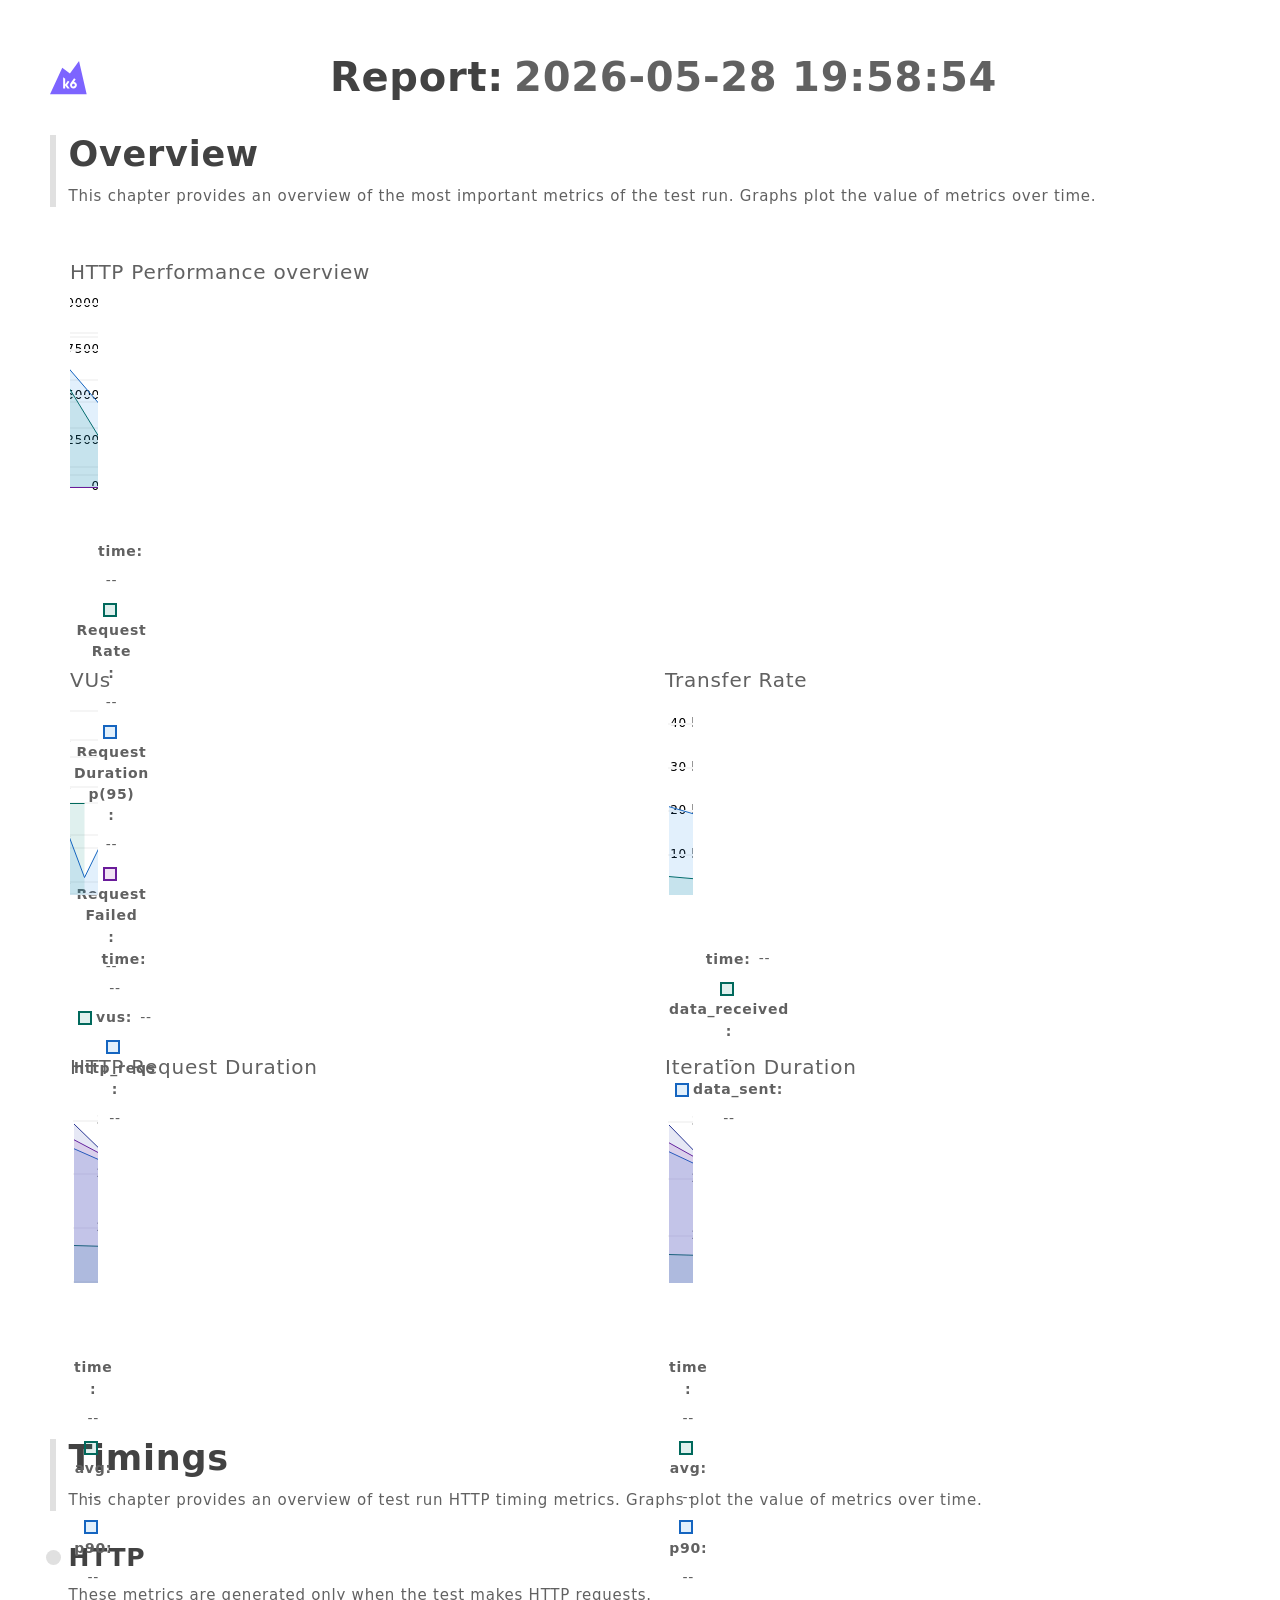
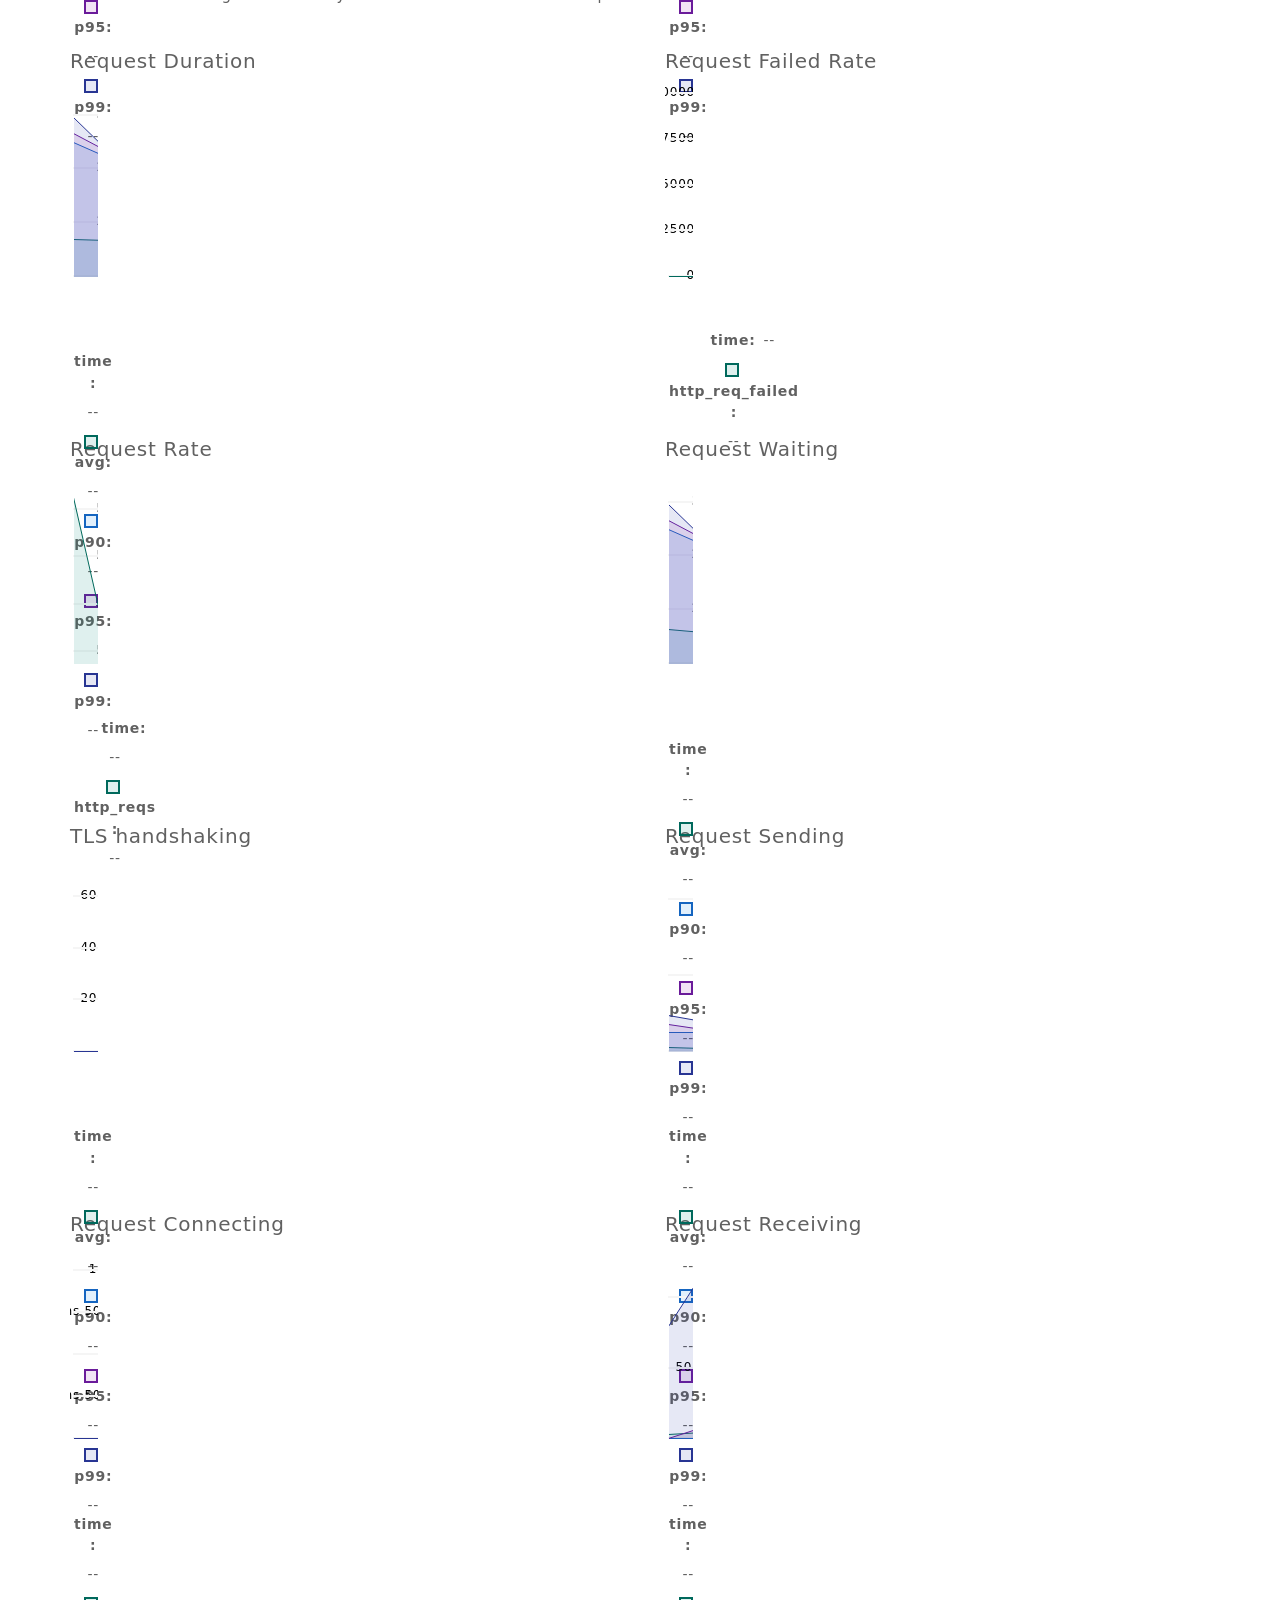
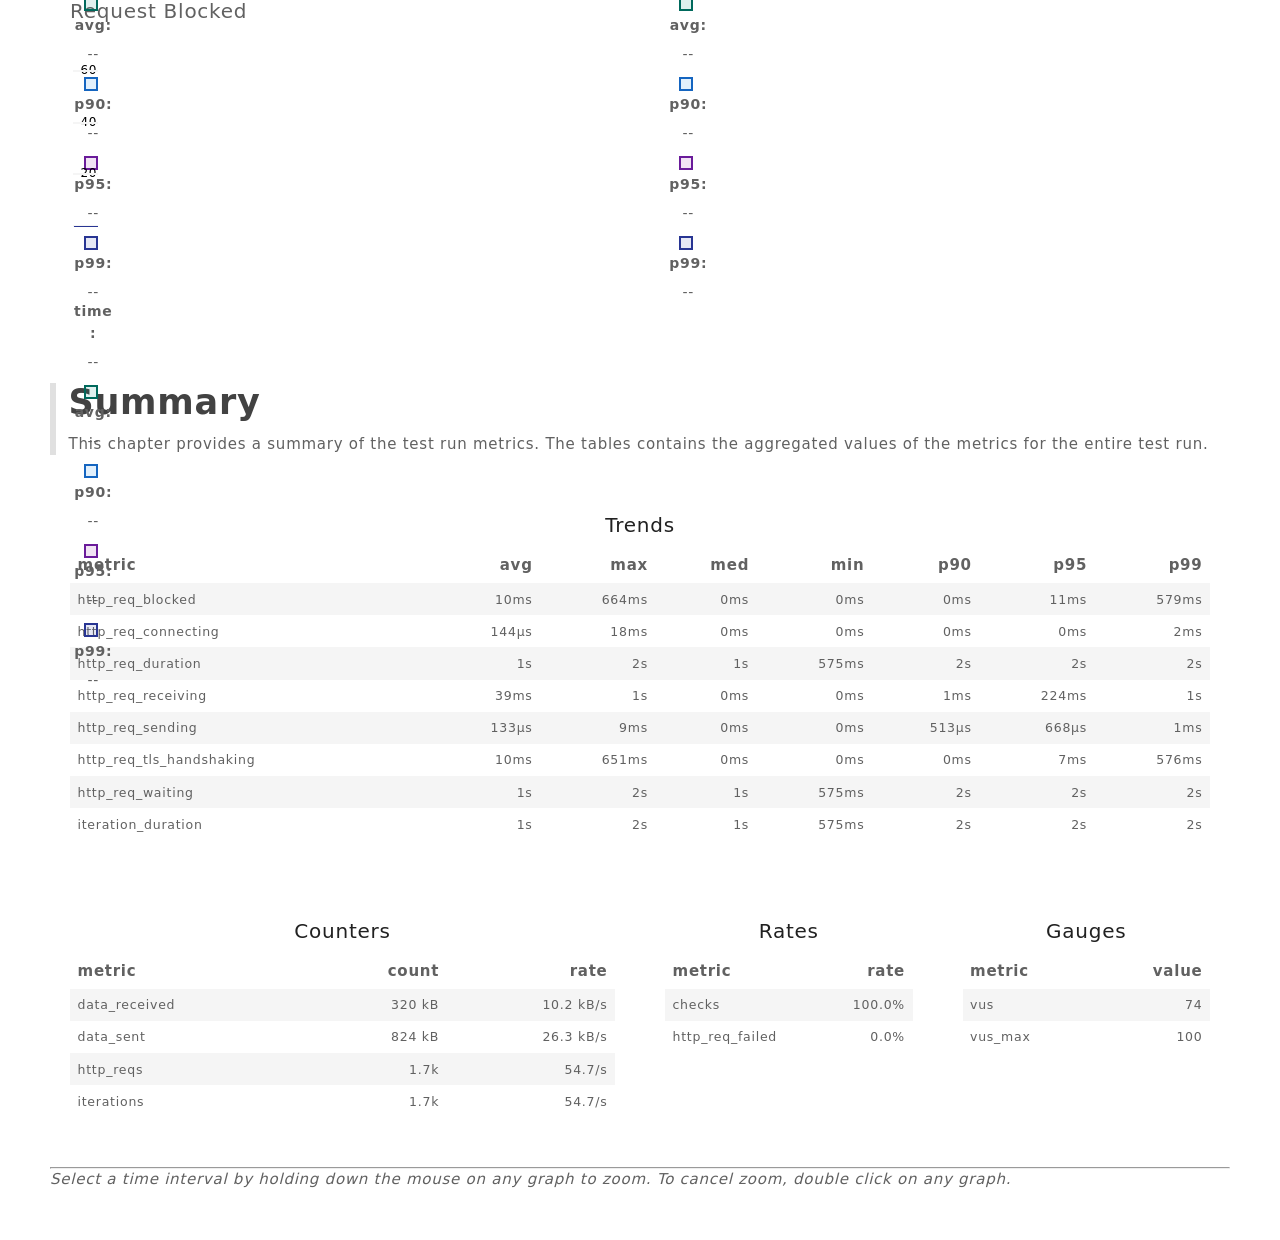
<file: MonitoringSystem.API/wwwroot/test-results/report.html>
<!doctype html>
<html lang="en">
  <head>
    <meta charset="UTF-8" />
    <link
      rel="icon"
      type="image/svg+xml"
      href="[data-uri]" />
    <meta name="viewport" content="width=device-width, initial-scale=1.0" />
    <title>k6 report</title>
    <script type="module" crossorigin>(function(){const t=document.createElement("link").relList;if(t&&t.supports&&t.supports("modulepreload"))return;for(const l of document.querySelectorAll('link[rel="modulepreload"]'))r(l);new MutationObserver(l=>{for(const i of l)if(i.type==="childList")for(const a of i.addedNodes)a.tagName==="LINK"&&a.rel==="modulepreload"&&r(a)}).observe(document,{childList:!0,subtree:!0});function n(l){const i={};return l.integrity&&(i.integrity=l.integrity),l.referrerPolicy&&(i.referrerPolicy=l.referrerPolicy),l.crossOrigin==="use-credentials"?i.credentials="include":l.crossOrigin==="anonymous"?i.credentials="omit":i.credentials="same-origin",i}function r(l){if(l.ep)return;l.ep=!0;const i=n(l);fetch(l.href,i)}})();var Ar,ae,zo,pn,xs,Vo,Uo,Wo,hi,Yl,ql,Ko,Zr={},Jr=[],zu=/acit|ex(?:s|g|n|p|$)|rph|grid|ows|mnc|ntw|ine[ch]|zoo|^ord|itera/i,Mr=Array.isArray;function Kt(e,t){for(var n in t)e[n]=t[n];return e}function _i(e){e&&e.parentNode&&e.parentNode.removeChild(e)}function mt(e,t,n){var r,l,i,a={};for(i in t)i=="key"?r=t[i]:i=="ref"?l=t[i]:a[i]=t[i];if(arguments.length>2&&(a.children=arguments.length>3?Ar.call(arguments,2):n),typeof e=="function"&&e.defaultProps!=null)for(i in e.defaultProps)a[i]===void 0&&(a[i]=e.defaultProps[i]);return wr(e,a,r,l,null)}function wr(e,t,n,r,l){var i={type:e,props:t,key:n,ref:r,__k:null,__:null,__b:0,__e:null,__c:null,constructor:void 0,__v:l??++zo,__i:-1,__u:0};return l==null&&ae.vnode!=null&&ae.vnode(i),i}function Go(){return{current:null}}function $t(e){return e.children}function Bt(e,t){this.props=e,this.context=t}function Zn(e,t){if(t==null)return e.__?Zn(e.__,e.__i+1):null;for(var n;t<e.__k.length;t++)if((n=e.__k[t])!=null&&n.__e!=null)return n.__e;return typeof e.type=="function"?Zn(e):null}function Vu(e){if(e.__P&&e.__d){var t=e.__v,n=t.__e,r=[],l=[],i=Kt({},t);i.__v=t.__v+1,ae.vnode&&ae.vnode(i),pi(e.__P,i,t,e.__n,e.__P.namespaceURI,32&t.__u?[n]:null,r,n??Zn(t),!!(32&t.__u),l),i.__v=t.__v,i.__.__k[i.__i]=i,Jo(r,i,l),t.__e=t.__=null,i.__e!=n&&Yo(i)}}function Yo(e){if((e=e.__)!=null&&e.__c!=null)return e.__e=e.__c.base=null,e.__k.some(function(t){if(t!=null&&t.__e!=null)return e.__e=e.__c.base=t.__e}),Yo(e)}function Zl(e){(!e.__d&&(e.__d=!0)&&pn.push(e)&&!Qr.__r++||xs!=ae.debounceRendering)&&((xs=ae.debounceRendering)||Vo)(Qr)}function Qr(){try{for(var e,t=1;pn.length;)pn.length>t&&pn.sort(Uo),e=pn.shift(),t=pn.length,Vu(e)}finally{pn.length=Qr.__r=0}}function qo(e,t,n,r,l,i,a,_,p,o,h){var c,m,y,b,E,T,M,S=r&&r.__k||Jr,L=t.length;for(p=Uu(n,t,S,p,L),c=0;c<L;c++)(y=n.__k[c])!=null&&(m=y.__i!=-1&&S[y.__i]||Zr,y.__i=c,T=pi(e,y,m,l,i,a,_,p,o,h),b=y.__e,y.ref&&m.ref!=y.ref&&(m.ref&&di(m.ref,null,y),h.push(y.ref,y.__c||b,y)),E==null&&b!=null&&(E=b),(M=!!(4&y.__u))||m.__k===y.__k?p=Zo(y,p,e,M):typeof y.type=="function"&&T!==void 0?p=T:b&&(p=b.nextSibling),y.__u&=-7);return n.__e=E,p}function Uu(e,t,n,r,l){var i,a,_,p,o,h=n.length,c=h,m=0;for(e.__k=new Array(l),i=0;i<l;i++)(a=t[i])!=null&&typeof a!="boolean"&&typeof a!="function"?(typeof a=="string"||typeof a=="number"||typeof a=="bigint"||a.constructor==String?a=e.__k[i]=wr(null,a,null,null,null):Mr(a)?a=e.__k[i]=wr($t,{children:a},null,null,null):a.constructor===void 0&&a.__b>0?a=e.__k[i]=wr(a.type,a.props,a.key,a.ref?a.ref:null,a.__v):e.__k[i]=a,p=i+m,a.__=e,a.__b=e.__b+1,_=null,(o=a.__i=Wu(a,n,p,c))!=-1&&(c--,(_=n[o])&&(_.__u|=2)),_==null||_.__v==null?(o==-1&&(l>h?m--:l<h&&m++),typeof a.type!="function"&&(a.__u|=4)):o!=p&&(o==p-1?m--:o==p+1?m++:(o>p?m--:m++,a.__u|=4))):e.__k[i]=null;if(c)for(i=0;i<h;i++)(_=n[i])!=null&&(2&_.__u)==0&&(_.__e==r&&(r=Zn(_)),Xo(_,_));return r}function Zo(e,t,n,r){var l,i;if(typeof e.type=="function"){for(l=e.__k,i=0;l&&i<l.length;i++)l[i]&&(l[i].__=e,t=Zo(l[i],t,n,r));return t}e.__e!=t&&(r&&(t&&e.type&&!t.parentNode&&(t=Zn(e)),n.insertBefore(e.__e,t||null)),t=e.__e);do t=t&&t.nextSibling;while(t!=null&&t.nodeType==8);return t}function en(e,t){return t=t||[],e==null||typeof e=="boolean"||(Mr(e)?e.some(function(n){en(n,t)}):t.push(e)),t}function Wu(e,t,n,r){var l,i,a,_=e.key,p=e.type,o=t[n],h=o!=null&&(2&o.__u)==0;if(o===null&&_==null||h&&_==o.key&&p==o.type)return n;if(r>(h?1:0)){for(l=n-1,i=n+1;l>=0||i<t.length;)if((o=t[a=l>=0?l--:i++])!=null&&(2&o.__u)==0&&_==o.key&&p==o.type)return a}return-1}function Ss(e,t,n){t[0]=="-"?e.setProperty(t,n??""):e[t]=n==null?"":typeof n!="number"||zu.test(t)?n:n+"px"}function jr(e,t,n,r,l){var i,a;e:if(t=="style")if(typeof n=="string")e.style.cssText=n;else{if(typeof r=="string"&&(e.style.cssText=r=""),r)for(t in r)n&&t in n||Ss(e.style,t,"");if(n)for(t in n)r&&n[t]==r[t]||Ss(e.style,t,n[t])}else if(t[0]=="o"&&t[1]=="n")i=t!=(t=t.replace(Wo,"$1")),a=t.toLowerCase(),t=a in e||t=="onFocusOut"||t=="onFocusIn"?a.slice(2):t.slice(2),e.l||(e.l={}),e.l[t+i]=n,n?r?n.u=r.u:(n.u=hi,e.addEventListener(t,i?ql:Yl,i)):e.removeEventListener(t,i?ql:Yl,i);else{if(l=="http://www.w3.org/2000/svg")t=t.replace(/xlink(H|:h)/,"h").replace(/sName$/,"s");else if(t!="width"&&t!="height"&&t!="href"&&t!="list"&&t!="form"&&t!="tabIndex"&&t!="download"&&t!="rowSpan"&&t!="colSpan"&&t!="role"&&t!="popover"&&t in e)try{e[t]=n??"";break e}catch{}typeof n=="function"||(n==null||n===!1&&t[4]!="-"?e.removeAttribute(t):e.setAttribute(t,t=="popover"&&n==1?"":n))}}function ks(e){return function(t){if(this.l){var n=this.l[t.type+e];if(t.t==null)t.t=hi++;else if(t.t<n.u)return;return n(ae.event?ae.event(t):t)}}}function pi(e,t,n,r,l,i,a,_,p,o){var h,c,m,y,b,E,T,M,S,L,C,$,O,I,z,B=t.type;if(t.constructor!==void 0)return null;128&n.__u&&(p=!!(32&n.__u),i=[_=t.__e=n.__e]),(h=ae.__b)&&h(t);e:if(typeof B=="function")try{if(M=t.props,S=B.prototype&&B.prototype.render,L=(h=B.contextType)&&r[h.__c],C=h?L?L.props.value:h.__:r,n.__c?T=(c=t.__c=n.__c).__=c.__E:(S?t.__c=c=new B(M,C):(t.__c=c=new Bt(M,C),c.constructor=B,c.render=Gu),L&&L.sub(c),c.state||(c.state={}),c.__n=r,m=c.__d=!0,c.__h=[],c._sb=[]),S&&c.__s==null&&(c.__s=c.state),S&&B.getDerivedStateFromProps!=null&&(c.__s==c.state&&(c.__s=Kt({},c.__s)),Kt(c.__s,B.getDerivedStateFromProps(M,c.__s))),y=c.props,b=c.state,c.__v=t,m)S&&B.getDerivedStateFromProps==null&&c.componentWillMount!=null&&c.componentWillMount(),S&&c.componentDidMount!=null&&c.__h.push(c.componentDidMount);else{if(S&&B.getDerivedStateFromProps==null&&M!==y&&c.componentWillReceiveProps!=null&&c.componentWillReceiveProps(M,C),t.__v==n.__v||!c.__e&&c.shouldComponentUpdate!=null&&c.shouldComponentUpdate(M,c.__s,C)===!1){t.__v!=n.__v&&(c.props=M,c.state=c.__s,c.__d=!1),t.__e=n.__e,t.__k=n.__k,t.__k.some(function(j){j&&(j.__=t)}),Jr.push.apply(c.__h,c._sb),c._sb=[],c.__h.length&&a.push(c);break e}c.componentWillUpdate!=null&&c.componentWillUpdate(M,c.__s,C),S&&c.componentDidUpdate!=null&&c.__h.push(function(){c.componentDidUpdate(y,b,E)})}if(c.context=C,c.props=M,c.__P=e,c.__e=!1,$=ae.__r,O=0,S)c.state=c.__s,c.__d=!1,$&&$(t),h=c.render(c.props,c.state,c.context),Jr.push.apply(c.__h,c._sb),c._sb=[];else do c.__d=!1,$&&$(t),h=c.render(c.props,c.state,c.context),c.state=c.__s;while(c.__d&&++O<25);c.state=c.__s,c.getChildContext!=null&&(r=Kt(Kt({},r),c.getChildContext())),S&&!m&&c.getSnapshotBeforeUpdate!=null&&(E=c.getSnapshotBeforeUpdate(y,b)),I=h!=null&&h.type===$t&&h.key==null?Qo(h.props.children):h,_=qo(e,Mr(I)?I:[I],t,n,r,l,i,a,_,p,o),c.base=t.__e,t.__u&=-161,c.__h.length&&a.push(c),T&&(c.__E=c.__=null)}catch(j){if(t.__v=null,p||i!=null)if(j.then){for(t.__u|=p?160:128;_&&_.nodeType==8&&_.nextSibling;)_=_.nextSibling;i[i.indexOf(_)]=null,t.__e=_}else{for(z=i.length;z--;)_i(i[z]);Jl(t)}else t.__e=n.__e,t.__k=n.__k,j.then||Jl(t);ae.__e(j,t,n)}else i==null&&t.__v==n.__v?(t.__k=n.__k,t.__e=n.__e):_=t.__e=Ku(n.__e,t,n,r,l,i,a,p,o);return(h=ae.diffed)&&h(t),128&t.__u?void 0:_}function Jl(e){e&&(e.__c&&(e.__c.__e=!0),e.__k&&e.__k.some(Jl))}function Jo(e,t,n){for(var r=0;r<n.length;r++)di(n[r],n[++r],n[++r]);ae.__c&&ae.__c(t,e),e.some(function(l){try{e=l.__h,l.__h=[],e.some(function(i){i.call(l)})}catch(i){ae.__e(i,l.__v)}})}function Qo(e){return typeof e!="object"||e==null||e.__b>0?e:Mr(e)?e.map(Qo):Kt({},e)}function Ku(e,t,n,r,l,i,a,_,p){var o,h,c,m,y,b,E,T=n.props||Zr,M=t.props,S=t.type;if(S=="svg"?l="http://www.w3.org/2000/svg":S=="math"?l="http://www.w3.org/1998/Math/MathML":l||(l="http://www.w3.org/1999/xhtml"),i!=null){for(o=0;o<i.length;o++)if((y=i[o])&&"setAttribute"in y==!!S&&(S?y.localName==S:y.nodeType==3)){e=y,i[o]=null;break}}if(e==null){if(S==null)return document.createTextNode(M);e=document.createElementNS(l,S,M.is&&M),_&&(ae.__m&&ae.__m(t,i),_=!1),i=null}if(S==null)T===M||_&&e.data==M||(e.data=M);else{if(i=i&&Ar.call(e.childNodes),!_&&i!=null)for(T={},o=0;o<e.attributes.length;o++)T[(y=e.attributes[o]).name]=y.value;for(o in T)y=T[o],o=="dangerouslySetInnerHTML"?c=y:o=="children"||o in M||o=="value"&&"defaultValue"in M||o=="checked"&&"defaultChecked"in M||jr(e,o,null,y,l);for(o in M)y=M[o],o=="children"?m=y:o=="dangerouslySetInnerHTML"?h=y:o=="value"?b=y:o=="checked"?E=y:_&&typeof y!="function"||T[o]===y||jr(e,o,y,T[o],l);if(h)_||c&&(h.__html==c.__html||h.__html==e.innerHTML)||(e.innerHTML=h.__html),t.__k=[];else if(c&&(e.innerHTML=""),qo(t.type=="template"?e.content:e,Mr(m)?m:[m],t,n,r,S=="foreignObject"?"http://www.w3.org/1999/xhtml":l,i,a,i?i[0]:n.__k&&Zn(n,0),_,p),i!=null)for(o=i.length;o--;)_i(i[o]);_||(o="value",S=="progress"&&b==null?e.removeAttribute("value"):b!=null&&(b!==e[o]||S=="progress"&&!b||S=="option"&&b!=T[o])&&jr(e,o,b,T[o],l),o="checked",E!=null&&E!=e[o]&&jr(e,o,E,T[o],l))}return e}function di(e,t,n){try{if(typeof e=="function"){var r=typeof e.__u=="function";r&&e.__u(),r&&t==null||(e.__u=e(t))}else e.current=t}catch(l){ae.__e(l,n)}}function Xo(e,t,n){var r,l;if(ae.unmount&&ae.unmount(e),(r=e.ref)&&(r.current&&r.current!=e.__e||di(r,null,t)),(r=e.__c)!=null){if(r.componentWillUnmount)try{r.componentWillUnmount()}catch(i){ae.__e(i,t)}r.base=r.__P=null}if(r=e.__k)for(l=0;l<r.length;l++)r[l]&&Xo(r[l],t,n||typeof e.type!="function");n||_i(e.__e),e.__c=e.__=e.__e=void 0}function Gu(e,t,n){return this.constructor(e,n)}function Jn(e,t,n){var r,l,i,a;t==document&&(t=document.documentElement),ae.__&&ae.__(e,t),l=(r=typeof n=="function")?null:n&&n.__k||t.__k,i=[],a=[],pi(t,e=(!r&&n||t).__k=mt($t,null,[e]),l||Zr,Zr,t.namespaceURI,!r&&n?[n]:l?null:t.firstChild?Ar.call(t.childNodes):null,i,!r&&n?n:l?l.__e:t.firstChild,r,a),Jo(i,e,a)}function ea(e,t){Jn(e,t,ea)}function Yu(e,t,n){var r,l,i,a,_=Kt({},e.props);for(i in e.type&&e.type.defaultProps&&(a=e.type.defaultProps),t)i=="key"?r=t[i]:i=="ref"?l=t[i]:_[i]=t[i]===void 0&&a!=null?a[i]:t[i];return arguments.length>2&&(_.children=arguments.length>3?Ar.call(arguments,2):n),wr(e.type,_,r||e.key,l||e.ref,null)}function ta(e){function t(n){var r,l;return this.getChildContext||(r=new Set,(l={})[t.__c]=this,this.getChildContext=function(){return l},this.componentWillUnmount=function(){r=null},this.shouldComponentUpdate=function(i){this.props.value!=i.value&&r.forEach(function(a){a.__e=!0,Zl(a)})},this.sub=function(i){r.add(i);var a=i.componentWillUnmount;i.componentWillUnmount=function(){r&&r.delete(i),a&&a.call(i)}}),n.children}return t.__c="__cC"+Ko++,t.__=e,t.Provider=t.__l=(t.Consumer=function(n,r){return n.children(r)}).contextType=t,t}Ar=Jr.slice,ae={__e:function(e,t,n,r){for(var l,i,a;t=t.__;)if((l=t.__c)&&!l.__)try{if((i=l.constructor)&&i.getDerivedStateFromError!=null&&(l.setState(i.getDerivedStateFromError(e)),a=l.__d),l.componentDidCatch!=null&&(l.componentDidCatch(e,r||{}),a=l.__d),a)return l.__E=l}catch(_){e=_}throw e}},zo=0,Bt.prototype.setState=function(e,t){var n;n=this.__s!=null&&this.__s!=this.state?this.__s:this.__s=Kt({},this.state),typeof e=="function"&&(e=e(Kt({},n),this.props)),e&&Kt(n,e),e!=null&&this.__v&&(t&&this._sb.push(t),Zl(this))},Bt.prototype.forceUpdate=function(e){this.__v&&(this.__e=!0,e&&this.__h.push(e),Zl(this))},Bt.prototype.render=$t,pn=[],Vo=typeof Promise=="function"?Promise.prototype.then.bind(Promise.resolve()):setTimeout,Uo=function(e,t){return e.__v.__b-t.__v.__b},Qr.__r=0,Wo=/(PointerCapture)$|Capture$/i,hi=0,Yl=ks(!1),ql=ks(!0),Ko=0;var qu=0;function ne(e,t,n,r,l,i){t||(t={});var a,_,p=t;if("ref"in p)for(_ in p={},t)_=="ref"?a=t[_]:p[_]=t[_];var o={type:e,props:p,key:n,ref:a,__k:null,__:null,__b:0,__e:null,__c:null,constructor:void 0,__v:--qu,__i:-1,__u:0,__source:l,__self:i};if(typeof e=="function"&&(a=e.defaultProps))for(_ in a)p[_]===void 0&&(p[_]=a[_]);return ae.vnode&&ae.vnode(o),o}function mi(e){return e&&e.__esModule&&Object.prototype.hasOwnProperty.call(e,"default")?e.default:e}function na(e){if(Object.prototype.hasOwnProperty.call(e,"__esModule"))return e;var t=e.default;if(typeof t=="function"){var n=function r(){var l=!1;try{l=this instanceof r}catch{}return l?Reflect.construct(t,arguments,this.constructor):t.apply(this,arguments)};n.prototype=t.prototype}else n={};return Object.defineProperty(n,"__esModule",{value:!0}),Object.keys(e).forEach(function(r){var l=Object.getOwnPropertyDescriptor(e,r);Object.defineProperty(n,r,l.get?l:{enumerable:!0,get:function(){return e[r]}})}),n}var Fl={},Es;function Zu(){return Es||(Es=1,(function(e){(function(t){function n(f){return f!==null?Object.prototype.toString.call(f)==="[object Array]":!1}function r(f){return f!==null?Object.prototype.toString.call(f)==="[object Object]":!1}function l(f,g){if(f===g)return!0;var x=Object.prototype.toString.call(f);if(x!==Object.prototype.toString.call(g))return!1;if(n(f)===!0){if(f.length!==g.length)return!1;for(var A=0;A<f.length;A++)if(l(f[A],g[A])===!1)return!1;return!0}if(r(f)===!0){var N={};for(var V in f)if(hasOwnProperty.call(f,V)){if(l(f[V],g[V])===!1)return!1;N[V]=!0}for(var ee in g)if(hasOwnProperty.call(g,ee)&&N[ee]!==!0)return!1;return!0}return!1}function i(f){if(f===""||f===!1||f===null)return!0;if(n(f)&&f.length===0)return!0;if(r(f)){for(var g in f)if(f.hasOwnProperty(g))return!1;return!0}else return!1}function a(f){for(var g=Object.keys(f),x=[],A=0;A<g.length;A++)x.push(f[g[A]]);return x}var _;typeof String.prototype.trimLeft=="function"?_=function(f){return f.trimLeft()}:_=function(f){return f.match(/^\s*(.*)/)[1]};var p=0,o=1,h=2,c=3,m=4,y=5,b=6,E=7,T=8,M=9,S={0:"number",1:"any",2:"string",3:"array",4:"object",5:"boolean",6:"expression",7:"null",8:"Array<number>",9:"Array<string>"},L="EOF",C="UnquotedIdentifier",$="QuotedIdentifier",O="Rbracket",I="Rparen",z="Comma",B="Colon",j="Rbrace",R="Number",Q="Current",H="Expref",J="Pipe",G="Or",le="And",Y="EQ",We="GT",Se="LT",fe="GTE",de="LTE",ue="NE",q="Flatten",Te="Star",$e="Filter",be="Dot",pe="Not",rt="Lbrace",je="Lbracket",ke="Lparen",ht="Literal",kt={".":be,"*":Te,",":z,":":B,"{":rt,"}":j,"]":O,"(":ke,")":I,"@":Q},_t={"<":!0,">":!0,"=":!0,"!":!0},jt={" ":!0,"	":!0,"\n":!0};function ln(f){return f>="a"&&f<="z"||f>="A"&&f<="Z"||f==="_"}function Gt(f){return f>="0"&&f<="9"||f==="-"}function vn(f){return f>="a"&&f<="z"||f>="A"&&f<="Z"||f>="0"&&f<="9"||f==="_"}function sn(){}sn.prototype={tokenize:function(f){var g=[];this._current=0;for(var x,A,N;this._current<f.length;)if(ln(f[this._current]))x=this._current,A=this._consumeUnquotedIdentifier(f),g.push({type:C,value:A,start:x});else if(kt[f[this._current]]!==void 0)g.push({type:kt[f[this._current]],value:f[this._current],start:this._current}),this._current++;else if(Gt(f[this._current]))N=this._consumeNumber(f),g.push(N);else if(f[this._current]==="[")N=this._consumeLBracket(f),g.push(N);else if(f[this._current]==='"')x=this._current,A=this._consumeQuotedIdentifier(f),g.push({type:$,value:A,start:x});else if(f[this._current]==="'")x=this._current,A=this._consumeRawStringLiteral(f),g.push({type:ht,value:A,start:x});else if(f[this._current]==="`"){x=this._current;var V=this._consumeLiteral(f);g.push({type:ht,value:V,start:x})}else if(_t[f[this._current]]!==void 0)g.push(this._consumeOperator(f));else if(jt[f[this._current]]!==void 0)this._current++;else if(f[this._current]==="&")x=this._current,this._current++,f[this._current]==="&"?(this._current++,g.push({type:le,value:"&&",start:x})):g.push({type:H,value:"&",start:x});else if(f[this._current]==="|")x=this._current,this._current++,f[this._current]==="|"?(this._current++,g.push({type:G,value:"||",start:x})):g.push({type:J,value:"|",start:x});else{var ee=new Error("Unknown character:"+f[this._current]);throw ee.name="LexerError",ee}return g},_consumeUnquotedIdentifier:function(f){var g=this._current;for(this._current++;this._current<f.length&&vn(f[this._current]);)this._current++;return f.slice(g,this._current)},_consumeQuotedIdentifier:function(f){var g=this._current;this._current++;for(var x=f.length;f[this._current]!=='"'&&this._current<x;){var A=this._current;f[A]==="\\"&&(f[A+1]==="\\"||f[A+1]==='"')?A+=2:A++,this._current=A}return this._current++,JSON.parse(f.slice(g,this._current))},_consumeRawStringLiteral:function(f){var g=this._current;this._current++;for(var x=f.length;f[this._current]!=="'"&&this._current<x;){var A=this._current;f[A]==="\\"&&(f[A+1]==="\\"||f[A+1]==="'")?A+=2:A++,this._current=A}this._current++;var N=f.slice(g+1,this._current-1);return N.replace("\\'","'")},_consumeNumber:function(f){var g=this._current;this._current++;for(var x=f.length;Gt(f[this._current])&&this._current<x;)this._current++;var A=parseInt(f.slice(g,this._current));return{type:R,value:A,start:g}},_consumeLBracket:function(f){var g=this._current;return this._current++,f[this._current]==="?"?(this._current++,{type:$e,value:"[?",start:g}):f[this._current]==="]"?(this._current++,{type:q,value:"[]",start:g}):{type:je,value:"[",start:g}},_consumeOperator:function(f){var g=this._current,x=f[g];if(this._current++,x==="!")return f[this._current]==="="?(this._current++,{type:ue,value:"!=",start:g}):{type:pe,value:"!",start:g};if(x==="<")return f[this._current]==="="?(this._current++,{type:de,value:"<=",start:g}):{type:Se,value:"<",start:g};if(x===">")return f[this._current]==="="?(this._current++,{type:fe,value:">=",start:g}):{type:We,value:">",start:g};if(x==="="&&f[this._current]==="=")return this._current++,{type:Y,value:"==",start:g}},_consumeLiteral:function(f){this._current++;for(var g=this._current,x=f.length,A;f[this._current]!=="`"&&this._current<x;){var N=this._current;f[N]==="\\"&&(f[N+1]==="\\"||f[N+1]==="`")?N+=2:N++,this._current=N}var V=_(f.slice(g,this._current));return V=V.replace("\\`","`"),this._looksLikeJSON(V)?A=JSON.parse(V):A=JSON.parse('"'+V+'"'),this._current++,A},_looksLikeJSON:function(f){var g='[{"',x=["true","false","null"],A="-0123456789";if(f==="")return!1;if(g.indexOf(f[0])>=0)return!0;if(x.indexOf(f)>=0)return!0;if(A.indexOf(f[0])>=0)try{return JSON.parse(f),!0}catch{return!1}else return!1}};var re={};re[L]=0,re[C]=0,re[$]=0,re[O]=0,re[I]=0,re[z]=0,re[j]=0,re[R]=0,re[Q]=0,re[H]=0,re[J]=1,re[G]=2,re[le]=3,re[Y]=5,re[We]=5,re[Se]=5,re[fe]=5,re[de]=5,re[ue]=5,re[q]=9,re[Te]=20,re[$e]=21,re[be]=40,re[pe]=45,re[rt]=50,re[je]=55,re[ke]=60;function Ke(){}Ke.prototype={parse:function(f){this._loadTokens(f),this.index=0;var g=this.expression(0);if(this._lookahead(0)!==L){var x=this._lookaheadToken(0),A=new Error("Unexpected token type: "+x.type+", value: "+x.value);throw A.name="ParserError",A}return g},_loadTokens:function(f){var g=new sn,x=g.tokenize(f);x.push({type:L,value:"",start:f.length}),this.tokens=x},expression:function(f){var g=this._lookaheadToken(0);this._advance();for(var x=this.nud(g),A=this._lookahead(0);f<re[A];)this._advance(),x=this.led(A,x),A=this._lookahead(0);return x},_lookahead:function(f){return this.tokens[this.index+f].type},_lookaheadToken:function(f){return this.tokens[this.index+f]},_advance:function(){this.index++},nud:function(f){var g,x,A;switch(f.type){case ht:return{type:"Literal",value:f.value};case C:return{type:"Field",name:f.value};case $:var N={type:"Field",name:f.value};if(this._lookahead(0)===ke)throw new Error("Quoted identifier not allowed for function names.");return N;case pe:return x=this.expression(re.Not),{type:"NotExpression",children:[x]};case Te:return g={type:"Identity"},x=null,this._lookahead(0)===O?x={type:"Identity"}:x=this._parseProjectionRHS(re.Star),{type:"ValueProjection",children:[g,x]};case $e:return this.led(f.type,{type:"Identity"});case rt:return this._parseMultiselectHash();case q:return g={type:q,children:[{type:"Identity"}]},x=this._parseProjectionRHS(re.Flatten),{type:"Projection",children:[g,x]};case je:return this._lookahead(0)===R||this._lookahead(0)===B?(x=this._parseIndexExpression(),this._projectIfSlice({type:"Identity"},x)):this._lookahead(0)===Te&&this._lookahead(1)===O?(this._advance(),this._advance(),x=this._parseProjectionRHS(re.Star),{type:"Projection",children:[{type:"Identity"},x]}):this._parseMultiselectList();case Q:return{type:Q};case H:return A=this.expression(re.Expref),{type:"ExpressionReference",children:[A]};case ke:for(var V=[];this._lookahead(0)!==I;)this._lookahead(0)===Q?(A={type:Q},this._advance()):A=this.expression(0),V.push(A);return this._match(I),V[0];default:this._errorToken(f)}},led:function(f,g){var x;switch(f){case be:var A=re.Dot;return this._lookahead(0)!==Te?(x=this._parseDotRHS(A),{type:"Subexpression",children:[g,x]}):(this._advance(),x=this._parseProjectionRHS(A),{type:"ValueProjection",children:[g,x]});case J:return x=this.expression(re.Pipe),{type:J,children:[g,x]};case G:return x=this.expression(re.Or),{type:"OrExpression",children:[g,x]};case le:return x=this.expression(re.And),{type:"AndExpression",children:[g,x]};case ke:for(var N=g.name,V=[],ee,se;this._lookahead(0)!==I;)this._lookahead(0)===Q?(ee={type:Q},this._advance()):ee=this.expression(0),this._lookahead(0)===z&&this._match(z),V.push(ee);return this._match(I),se={type:"Function",name:N,children:V},se;case $e:var we=this.expression(0);return this._match(O),this._lookahead(0)===q?x={type:"Identity"}:x=this._parseProjectionRHS(re.Filter),{type:"FilterProjection",children:[g,x,we]};case q:var He={type:q,children:[g]},Le=this._parseProjectionRHS(re.Flatten);return{type:"Projection",children:[He,Le]};case Y:case ue:case We:case fe:case Se:case de:return this._parseComparator(g,f);case je:var te=this._lookaheadToken(0);return te.type===R||te.type===B?(x=this._parseIndexExpression(),this._projectIfSlice(g,x)):(this._match(Te),this._match(O),x=this._parseProjectionRHS(re.Star),{type:"Projection",children:[g,x]});default:this._errorToken(this._lookaheadToken(0))}},_match:function(f){if(this._lookahead(0)===f)this._advance();else{var g=this._lookaheadToken(0),x=new Error("Expected "+f+", got: "+g.type);throw x.name="ParserError",x}},_errorToken:function(f){var g=new Error("Invalid token ("+f.type+'): "'+f.value+'"');throw g.name="ParserError",g},_parseIndexExpression:function(){if(this._lookahead(0)===B||this._lookahead(1)===B)return this._parseSliceExpression();var f={type:"Index",value:this._lookaheadToken(0).value};return this._advance(),this._match(O),f},_projectIfSlice:function(f,g){var x={type:"IndexExpression",children:[f,g]};return g.type==="Slice"?{type:"Projection",children:[x,this._parseProjectionRHS(re.Star)]}:x},_parseSliceExpression:function(){for(var f=[null,null,null],g=0,x=this._lookahead(0);x!==O&&g<3;){if(x===B)g++,this._advance();else if(x===R)f[g]=this._lookaheadToken(0).value,this._advance();else{var A=this._lookahead(0),N=new Error("Syntax error, unexpected token: "+A.value+"("+A.type+")");throw N.name="Parsererror",N}x=this._lookahead(0)}return this._match(O),{type:"Slice",children:f}},_parseComparator:function(f,g){var x=this.expression(re[g]);return{type:"Comparator",name:g,children:[f,x]}},_parseDotRHS:function(f){var g=this._lookahead(0),x=[C,$,Te];if(x.indexOf(g)>=0)return this.expression(f);if(g===je)return this._match(je),this._parseMultiselectList();if(g===rt)return this._match(rt),this._parseMultiselectHash()},_parseProjectionRHS:function(f){var g;if(re[this._lookahead(0)]<10)g={type:"Identity"};else if(this._lookahead(0)===je)g=this.expression(f);else if(this._lookahead(0)===$e)g=this.expression(f);else if(this._lookahead(0)===be)this._match(be),g=this._parseDotRHS(f);else{var x=this._lookaheadToken(0),A=new Error("Sytanx error, unexpected token: "+x.value+"("+x.type+")");throw A.name="ParserError",A}return g},_parseMultiselectList:function(){for(var f=[];this._lookahead(0)!==O;){var g=this.expression(0);if(f.push(g),this._lookahead(0)===z&&(this._match(z),this._lookahead(0)===O))throw new Error("Unexpected token Rbracket")}return this._match(O),{type:"MultiSelectList",children:f}},_parseMultiselectHash:function(){for(var f=[],g=[C,$],x,A,N,V;;){if(x=this._lookaheadToken(0),g.indexOf(x.type)<0)throw new Error("Expecting an identifier token, got: "+x.type);if(A=x.value,this._advance(),this._match(B),N=this.expression(0),V={type:"KeyValuePair",name:A,value:N},f.push(V),this._lookahead(0)===z)this._match(z);else if(this._lookahead(0)===j){this._match(j);break}}return{type:"MultiSelectHash",children:f}}};function Yt(f){this.runtime=f}Yt.prototype={search:function(f,g){return this.visit(f,g)},visit:function(f,g){var x,A,N,V,ee,se,we,He,Le,te;switch(f.type){case"Field":return g!==null&&r(g)?(se=g[f.name],se===void 0?null:se):null;case"Subexpression":for(N=this.visit(f.children[0],g),te=1;te<f.children.length;te++)if(N=this.visit(f.children[1],N),N===null)return null;return N;case"IndexExpression":return we=this.visit(f.children[0],g),He=this.visit(f.children[1],we),He;case"Index":if(!n(g))return null;var st=f.value;return st<0&&(st=g.length+st),N=g[st],N===void 0&&(N=null),N;case"Slice":if(!n(g))return null;var Zt=f.children.slice(0),on=this.computeSliceParams(g.length,Zt),ot=on[0],On=on[1],Dn=on[2];if(N=[],Dn>0)for(te=ot;te<On;te+=Dn)N.push(g[te]);else for(te=ot;te>On;te+=Dn)N.push(g[te]);return N;case"Projection":var vt=this.visit(f.children[0],g);if(!n(vt))return null;for(Le=[],te=0;te<vt.length;te++)A=this.visit(f.children[1],vt[te]),A!==null&&Le.push(A);return Le;case"ValueProjection":if(vt=this.visit(f.children[0],g),!r(vt))return null;Le=[];var Cr=a(vt);for(te=0;te<Cr.length;te++)A=this.visit(f.children[1],Cr[te]),A!==null&&Le.push(A);return Le;case"FilterProjection":if(vt=this.visit(f.children[0],g),!n(vt))return null;var or=[],Or=[];for(te=0;te<vt.length;te++)x=this.visit(f.children[2],vt[te]),i(x)||or.push(vt[te]);for(var ar=0;ar<or.length;ar++)A=this.visit(f.children[1],or[ar]),A!==null&&Or.push(A);return Or;case"Comparator":switch(V=this.visit(f.children[0],g),ee=this.visit(f.children[1],g),f.name){case Y:N=l(V,ee);break;case ue:N=!l(V,ee);break;case We:N=V>ee;break;case fe:N=V>=ee;break;case Se:N=V<ee;break;case de:N=V<=ee;break;default:throw new Error("Unknown comparator: "+f.name)}return N;case q:var Ct=this.visit(f.children[0],g);if(!n(Ct))return null;var ze=[];for(te=0;te<Ct.length;te++)A=Ct[te],n(A)?ze.push.apply(ze,A):ze.push(A);return ze;case"Identity":return g;case"MultiSelectList":if(g===null)return null;for(Le=[],te=0;te<f.children.length;te++)Le.push(this.visit(f.children[te],g));return Le;case"MultiSelectHash":if(g===null)return null;Le={};var pt;for(te=0;te<f.children.length;te++)pt=f.children[te],Le[pt.name]=this.visit(pt.value,g);return Le;case"OrExpression":return x=this.visit(f.children[0],g),i(x)&&(x=this.visit(f.children[1],g)),x;case"AndExpression":return V=this.visit(f.children[0],g),i(V)===!0?V:this.visit(f.children[1],g);case"NotExpression":return V=this.visit(f.children[0],g),i(V);case"Literal":return f.value;case J:return we=this.visit(f.children[0],g),this.visit(f.children[1],we);case Q:return g;case"Function":var Jt=[];for(te=0;te<f.children.length;te++)Jt.push(this.visit(f.children[te],g));return this.runtime.callFunction(f.name,Jt);case"ExpressionReference":var Qt=f.children[0];return Qt.jmespathType=H,Qt;default:throw new Error("Unknown node type: "+f.type)}},computeSliceParams:function(f,g){var x=g[0],A=g[1],N=g[2],V=[null,null,null];if(N===null)N=1;else if(N===0){var ee=new Error("Invalid slice, step cannot be 0");throw ee.name="RuntimeError",ee}var se=N<0;return x===null?x=se?f-1:0:x=this.capSliceRange(f,x,N),A===null?A=se?-1:f:A=this.capSliceRange(f,A,N),V[0]=x,V[1]=A,V[2]=N,V},capSliceRange:function(f,g,x){return g<0?(g+=f,g<0&&(g=x<0?-1:0)):g>=f&&(g=x<0?f-1:f),g}};function Et(f){this._interpreter=f,this.functionTable={abs:{_func:this._functionAbs,_signature:[{types:[p]}]},avg:{_func:this._functionAvg,_signature:[{types:[T]}]},ceil:{_func:this._functionCeil,_signature:[{types:[p]}]},contains:{_func:this._functionContains,_signature:[{types:[h,c]},{types:[o]}]},ends_with:{_func:this._functionEndsWith,_signature:[{types:[h]},{types:[h]}]},floor:{_func:this._functionFloor,_signature:[{types:[p]}]},length:{_func:this._functionLength,_signature:[{types:[h,c,m]}]},map:{_func:this._functionMap,_signature:[{types:[b]},{types:[c]}]},max:{_func:this._functionMax,_signature:[{types:[T,M]}]},merge:{_func:this._functionMerge,_signature:[{types:[m],variadic:!0}]},max_by:{_func:this._functionMaxBy,_signature:[{types:[c]},{types:[b]}]},sum:{_func:this._functionSum,_signature:[{types:[T]}]},starts_with:{_func:this._functionStartsWith,_signature:[{types:[h]},{types:[h]}]},min:{_func:this._functionMin,_signature:[{types:[T,M]}]},min_by:{_func:this._functionMinBy,_signature:[{types:[c]},{types:[b]}]},type:{_func:this._functionType,_signature:[{types:[o]}]},keys:{_func:this._functionKeys,_signature:[{types:[m]}]},values:{_func:this._functionValues,_signature:[{types:[m]}]},sort:{_func:this._functionSort,_signature:[{types:[M,T]}]},sort_by:{_func:this._functionSortBy,_signature:[{types:[c]},{types:[b]}]},join:{_func:this._functionJoin,_signature:[{types:[h]},{types:[M]}]},reverse:{_func:this._functionReverse,_signature:[{types:[h,c]}]},to_array:{_func:this._functionToArray,_signature:[{types:[o]}]},to_string:{_func:this._functionToString,_signature:[{types:[o]}]},to_number:{_func:this._functionToNumber,_signature:[{types:[o]}]},not_null:{_func:this._functionNotNull,_signature:[{types:[o],variadic:!0}]}}}Et.prototype={callFunction:function(f,g){var x=this.functionTable[f];if(x===void 0)throw new Error("Unknown function: "+f+"()");return this._validateArgs(f,g,x._signature),x._func.call(this,g)},_validateArgs:function(f,g,x){var A;if(x[x.length-1].variadic){if(g.length<x.length)throw A=x.length===1?" argument":" arguments",new Error("ArgumentError: "+f+"() takes at least"+x.length+A+" but received "+g.length)}else if(g.length!==x.length)throw A=x.length===1?" argument":" arguments",new Error("ArgumentError: "+f+"() takes "+x.length+A+" but received "+g.length);for(var N,V,ee,se=0;se<x.length;se++){ee=!1,N=x[se].types,V=this._getTypeName(g[se]);for(var we=0;we<N.length;we++)if(this._typeMatches(V,N[we],g[se])){ee=!0;break}if(!ee){var He=N.map(function(Le){return S[Le]}).join(",");throw new Error("TypeError: "+f+"() expected argument "+(se+1)+" to be type "+He+" but received type "+S[V]+" instead.")}}},_typeMatches:function(f,g,x){if(g===o)return!0;if(g===M||g===T||g===c){if(g===c)return f===c;if(f===c){var A;g===T?A=p:g===M&&(A=h);for(var N=0;N<x.length;N++)if(!this._typeMatches(this._getTypeName(x[N]),A,x[N]))return!1;return!0}}else return f===g},_getTypeName:function(f){switch(Object.prototype.toString.call(f)){case"[object String]":return h;case"[object Number]":return p;case"[object Array]":return c;case"[object Boolean]":return y;case"[object Null]":return E;case"[object Object]":return f.jmespathType===H?b:m}},_functionStartsWith:function(f){return f[0].lastIndexOf(f[1])===0},_functionEndsWith:function(f){var g=f[0],x=f[1];return g.indexOf(x,g.length-x.length)!==-1},_functionReverse:function(f){var g=this._getTypeName(f[0]);if(g===h){for(var x=f[0],A="",N=x.length-1;N>=0;N--)A+=x[N];return A}else{var V=f[0].slice(0);return V.reverse(),V}},_functionAbs:function(f){return Math.abs(f[0])},_functionCeil:function(f){return Math.ceil(f[0])},_functionAvg:function(f){for(var g=0,x=f[0],A=0;A<x.length;A++)g+=x[A];return g/x.length},_functionContains:function(f){return f[0].indexOf(f[1])>=0},_functionFloor:function(f){return Math.floor(f[0])},_functionLength:function(f){return r(f[0])?Object.keys(f[0]).length:f[0].length},_functionMap:function(f){for(var g=[],x=this._interpreter,A=f[0],N=f[1],V=0;V<N.length;V++)g.push(x.visit(A,N[V]));return g},_functionMerge:function(f){for(var g={},x=0;x<f.length;x++){var A=f[x];for(var N in A)g[N]=A[N]}return g},_functionMax:function(f){if(f[0].length>0){var g=this._getTypeName(f[0][0]);if(g===p)return Math.max.apply(Math,f[0]);for(var x=f[0],A=x[0],N=1;N<x.length;N++)A.localeCompare(x[N])<0&&(A=x[N]);return A}else return null},_functionMin:function(f){if(f[0].length>0){var g=this._getTypeName(f[0][0]);if(g===p)return Math.min.apply(Math,f[0]);for(var x=f[0],A=x[0],N=1;N<x.length;N++)x[N].localeCompare(A)<0&&(A=x[N]);return A}else return null},_functionSum:function(f){for(var g=0,x=f[0],A=0;A<x.length;A++)g+=x[A];return g},_functionType:function(f){switch(this._getTypeName(f[0])){case p:return"number";case h:return"string";case c:return"array";case m:return"object";case y:return"boolean";case b:return"expref";case E:return"null"}},_functionKeys:function(f){return Object.keys(f[0])},_functionValues:function(f){for(var g=f[0],x=Object.keys(g),A=[],N=0;N<x.length;N++)A.push(g[x[N]]);return A},_functionJoin:function(f){var g=f[0],x=f[1];return x.join(g)},_functionToArray:function(f){return this._getTypeName(f[0])===c?f[0]:[f[0]]},_functionToString:function(f){return this._getTypeName(f[0])===h?f[0]:JSON.stringify(f[0])},_functionToNumber:function(f){var g=this._getTypeName(f[0]),x;return g===p?f[0]:g===h&&(x=+f[0],!isNaN(x))?x:null},_functionNotNull:function(f){for(var g=0;g<f.length;g++)if(this._getTypeName(f[g])!==E)return f[g];return null},_functionSort:function(f){var g=f[0].slice(0);return g.sort(),g},_functionSortBy:function(f){var g=f[0].slice(0);if(g.length===0)return g;var x=this._interpreter,A=f[1],N=this._getTypeName(x.visit(A,g[0]));if([p,h].indexOf(N)<0)throw new Error("TypeError");for(var V=this,ee=[],se=0;se<g.length;se++)ee.push([se,g[se]]);ee.sort(function(He,Le){var te=x.visit(A,He[1]),st=x.visit(A,Le[1]);if(V._getTypeName(te)!==N)throw new Error("TypeError: expected "+N+", received "+V._getTypeName(te));if(V._getTypeName(st)!==N)throw new Error("TypeError: expected "+N+", received "+V._getTypeName(st));return te>st?1:te<st?-1:He[0]-Le[0]});for(var we=0;we<ee.length;we++)g[we]=ee[we][1];return g},_functionMaxBy:function(f){for(var g=f[1],x=f[0],A=this.createKeyFunction(g,[p,h]),N=-1/0,V,ee,se=0;se<x.length;se++)ee=A(x[se]),ee>N&&(N=ee,V=x[se]);return V},_functionMinBy:function(f){for(var g=f[1],x=f[0],A=this.createKeyFunction(g,[p,h]),N=1/0,V,ee,se=0;se<x.length;se++)ee=A(x[se]),ee<N&&(N=ee,V=x[se]);return V},createKeyFunction:function(f,g){var x=this,A=this._interpreter,N=function(V){var ee=A.visit(f,V);if(g.indexOf(x._getTypeName(ee))<0){var se="TypeError: expected one of "+g+", received "+x._getTypeName(ee);throw new Error(se)}return ee};return N}};function qt(f){var g=new Ke,x=g.parse(f);return x}function ce(f){var g=new sn;return g.tokenize(f)}function W(f,g){var x=new Ke,A=new Et,N=new Yt(A);A._interpreter=N;var V=x.parse(g);return N.search(V,f)}t.tokenize=ce,t.compile=qt,t.search=W,t.strictDeepEqual=l})(e)})(Fl)),Fl}var Ju=Zu();const Ql=mi(Ju);var _n=(e=>(e.bytes="bytes",e.bps="bps",e.counter="counter",e.rps="rps",e.duration="duration",e.timestamp="timestamp",e.percent="percent",e.unknown="",e))(_n||{}),ra=class{name;aggregate;constructor(e){const[t,n]=e.split(".",2);this.aggregate=n,this.name=t}},Ts="time",vi=class{values;names;_aggregates;constructor({values:e={},names:t=[]}={}){this.values=e,this.names=t,this._aggregates={}}set aggregates(e){for(const t in e){const n=t;this._aggregates[n]=e[n].map(r=>r.replaceAll("(","").replaceAll(")",""))}}onEvent(e){for(const t in e)this.values[t]={...e[t],name:t};this.names=Object.keys(this.values),this.names.sort()}toAggregate(e){const t={};for(let n=0;n<e.length&&n<this.names.length;n++){const r=this.values[this.names[n]];if(!r)continue;const l={},i=r.type?this._aggregates[r.type]:[];for(let a=0;a<e[n].length&&a<i.length;a++)l[i[a]]=e[n][a];t[r.name]=l}return t}find(e){const t=new ra(e);return this.values[t.name]}unit(e,t){const n=this.find(e);if(!n||!t&&e!=Ts)return"";switch(n.type){case"counter":return n.contains==="data"?t=="count"?"bytes":"bps":t=="count"?"counter":"rps";case"rate":return n.contains==="data"?"bps":"percent";case"gauge":switch(n.contains){case"time":return n.name==Ts?"timestamp":"duration";case"data":return"bytes";default:return"counter"}case"trend":switch(n.contains){case"time":return"duration";case"data":return"bps";default:return"rps"}default:return""}}},Hr="time",zr=class{capacity;aggregate;metric;unit;empty;name;tags;group;values;constructor({length:e=0,capacity:t=1e4,values:n=new Array,aggregate:r="value",metric:l=void 0,unit:i="",name:a="",tags:_={},group:p=void 0}={}){this.values=e==0?n:new Array(e),this.capacity=t,this.aggregate=r,this.metric=l,this.unit=i,this.empty=this.values.length==0,this.name=a,this.tags=_,this.group=p,Object.defineProperty(this,r,{value:!0,configurable:!0,enumerable:!0,writable:!0})}hasTags(){return this.tags!=null&&Object.keys(this.tags).length!=0}formatTags(){if(!this.hasTags())return"";let e="{";for(const t in this.tags)e+=`${t}:${this.tags[t]}`;return e+="}",e}get legend(){let e=this.aggregate;return this.metric&&this.metric.type!="trend"&&this.name.length!=0&&(e=this.name+this.formatTags()),e}grow(e){this.values[e-1]=void 0}push(...e){let t=!1;if(e.forEach(n=>{this.values.push(n),this.empty=!1,this.values.length==this.capacity&&(this.values.shift(),t=!0)}),t){this.empty=!0;for(let n=0;n<this.values.length;n++)if(this.values[n]!=null){this.empty=!1;break}}return this.values.length}},Qu=class extends Array{constructor(e){super(),e&&super.push(e)}get empty(){if(this.length<2)return!0;for(let e=1;e<this.length;e++)if(!this[e].empty)return!1;return!0}get units(){const e=new Array;return this.forEach(t=>{t.unit&&!e.includes(t.unit)&&e.push(t.unit)}),e}},Xu=class{capacity;metrics;values;vectors;lookup;constructor({capacity:e=1e4,metrics:t=new vi}={}){this.capacity=e,this.metrics=t,this.lookup={},this.vectors={},this.values={}}get length(){return this.values[Hr]?this.values[Hr].values.length:0}_push(e,t,n=void 0){const r=n?e+"."+n:e;let l=this.vectors[r];if(l)l.values.length<this.length&&l.grow(this.length);else{l=this.newSampleVector(e,n),this.vectors[r]=l,this.values[r]=l;let i=this.lookup[l.name];i||(i=new Array,this.lookup[l.name]=i),i.push(l)}l.push(t)}newSampleVector(e,t=void 0){const n={length:this.length,capacity:this.capacity,aggregate:t};let r="";const l=e.indexOf("{");if(l&&l>0){r=e.substring(l),r=r.substring(1,r.length-1);const i=r.indexOf(":"),a=r.substring(0,i),_=r.substring(i+1);n.tags={[a]:_},a=="group"&&(n.group=_.substring(2)),e=e.substring(0,l)}return n.name=e,n.metric=this.metrics.find(e),n.unit=this.metrics.unit(e,t),new zr(n)}onEvent(e){for(const t in e){if(t==Hr){this._push(t,Math.floor(e[t].value/1e3));continue}for(const n in e[t]){const r=n;this._push(t,e[t][r],r)}}}annotate(e){this.metrics=e;for(const t in this.values){this.values[t].metric=e.find(t);const n=new ra(t);this.values[t].unit=e.unit(n.name,n.aggregate)}}select(e){const t=new Qu(this.values[Hr]);if(t.length==0)return t;for(const n of e){const r=this.queryAll(n);r.length>0&&t.push(...r)}return t}query(e){const t=Ql.search(this.lookup,e);if(Array.isArray(t)){const r=t.at(0);return r instanceof zr?r:void 0}return t instanceof zr?t:void 0}queryAll(e){const t=Ql.search(this.lookup,e);if(!Array.isArray(t)||t.length==0)return new Array;const n=t;return n.at(0)instanceof zr?n:new Array}},As=class{values;metric;name;tags;group;constructor({values:e,metric:t,name:n}={}){this.values=e,this.metric=t,this.name=n,t&&t.type&&Object.defineProperty(this,t.type,{value:!0,configurable:!0,enumerable:!0,writable:!0});let r="";const l=n.indexOf("{");if(l&&l>0){r=n.substring(l),r=r.substring(1,r.length-1);const i=r.indexOf(":"),a=r.substring(0,i),_=r.substring(i+1);this.tags={[a]:_},a=="group"&&(this.group=_.substring(2)),n=n.substring(0,l)}}},ec="time",tc=class extends Array{aggregates;constructor(e){super(),this.aggregates=new Array;for(let t=0;t<e.length;t++){const n=e[t];super.push(n),t==0&&(this.aggregates=Object.keys(n.values).sort().map(r=>r))}}get empty(){return this.length==0}},nc=class{values;lookup;metrics;time;constructor({values:t={},metrics:n=new vi,time:r=0}={}){this.values=t,this.lookup=new Array,this.metrics=n,this.time=r}onEvent(t){const n={};let r=0;for(const i in t){if(i==ec){r=Math.floor(t[i].value/1e3);continue}const a=this.newSummaryRow(i,t[i]);n[i]=a}this.values=n,this.time=r;const l=Array();for(const i in this.values)l.push(this.values[i]);this.lookup=l}newSummaryRow(t,n){const r={};return r.name=t,r.metric=this.metrics.find(t),r.values=n,new As(r)}annotate(t){this.metrics=t;for(const n in this.values)this.values[n].metric=t.find(n)}select(t){const n=new Array;for(const r of t){const l=this.queryAll(r);l.length>0&&n.push(...l)}return new tc(n)}queryAll(t){const n=Ql.search(this.lookup,t);if(!Array.isArray(n)||n.length==0)return new Array;const r=n;return r.at(0)instanceof As?r:new Array}},rc=class{constructor(e={}){Object.assign(this,e)}},lc=class{config;param;start;stop;metrics;samples;summary;thresholds;constructor({config:e={},param:t={},start:n=void 0,stop:r=void 0,metrics:l=new vi,samples:i=new Xu,summary:a=new nc,thresholds:_=new rc}={}){this.config=e,this.param=t,this.start=n,this.stop=r,this.metrics=l,this.samples=i,this.summary=a,this.thresholds=_}handleEvent(e){const t=e.type,n=JSON.parse(e.data);this.onEvent({type:t,data:n})}onEvent(e){switch(e.type){case"config":this.onConfig(e.data);break;case"param":this.onParam(e.data);break;case"start":this.onStart(this.metrics.toAggregate(e.data));break;case"stop":this.onStop(this.metrics.toAggregate(e.data));break;case"metric":this.onMetric(e.data);break;case"snapshot":this.onSnapshot(this.metrics.toAggregate(e.data));break;case"cumulative":this.onCumulative(this.metrics.toAggregate(e.data));break;case"threshold":this.onThreshold(e.data);break}}onConfig(e){Object.assign(this.config,e)}onParam(e){Object.assign(this.param,e),this.metrics.aggregates=e.aggregates}onStart(e){e.time&&e.time.value&&(this.start=new Date(e.time.value))}onStop(e){e.time&&e.time.value&&(this.stop=new Date(e.time.value))}onMetric(e){this.metrics.onEvent(e),this.samples.annotate(this.metrics),this.summary.annotate(this.metrics)}onSnapshot(e){this.samples.onEvent(e),this.samples.annotate(this.metrics)}onCumulative(e){this.summary.onEvent(e),this.summary.annotate(this.metrics)}onThreshold(e){Object.assign(this.thresholds,e)}};async function ic(){const e=document.getElementById("data"),t=i=>i.codePointAt(0),n=new lc,r=new Blob([Uint8Array.from(atob(e.innerText),t)]),l=await new Response(r.stream().pipeThrough(new DecompressionStream("gzip")).pipeThrough(new TextDecoderStream));if(!l.body)return n;for await(const i of sc(l.body.getReader())){if(!i||i.length==0)continue;const a=JSON.parse(i);n.onEvent({type:a.event,data:a.data})}return n}async function*sc(e){let{value:t,done:n}=await e.read();const r=/\r\n|\n|\r/gm;let l=0;for(;;){const i=r.exec(t);if(!i){if(n)break;const a=t.substr(l);({value:t,done:n}=await e.read()),t=a+(t||""),l=r.lastIndex=0;continue}yield t.substring(l,i.index),l=r.lastIndex}l<t.length&&(yield t.substr(l))}var oc="_1mogbx81t",ac={colors:{primary:{dark:"var(--_1mogbx81o)"}}},uc={50:"#ffebee",100:"#ffcdd2",200:"#ef9a9a",300:"#e57373",400:"#ef5350",500:"#f44336",600:"#e53935",700:"#d32f2f",800:"#c62828",900:"#b71c1c",A100:"#ff8a80",A200:"#ff5252",A400:"#ff1744",A700:"#d50000"},cc={50:"#fce4ec",100:"#f8bbd0",200:"#f48fb1",300:"#f06292",400:"#ec407a",500:"#e91e63",600:"#d81b60",700:"#c2185b",800:"#ad1457",900:"#880e4f",A100:"#ff80ab",A200:"#ff4081",A400:"#f50057",A700:"#c51162"},fc={50:"#f3e5f5",100:"#e1bee7",200:"#ce93d8",300:"#ba68c8",400:"#ab47bc",500:"#9c27b0",600:"#8e24aa",700:"#7b1fa2",800:"#6a1b9a",900:"#4a148c",A100:"#ea80fc",A200:"#e040fb",A400:"#d500f9",A700:"#aa00ff"},hc={50:"#ede7f6",100:"#d1c4e9",200:"#b39ddb",300:"#9575cd",400:"#7e57c2",500:"#673ab7",600:"#5e35b1",700:"#512da8",800:"#4527a0",900:"#311b92",A100:"#b388ff",A200:"#7c4dff",A400:"#651fff",A700:"#6200ea"},_c={50:"#e8eaf6",100:"#c5cae9",200:"#9fa8da",300:"#7986cb",400:"#5c6bc0",500:"#3f51b5",600:"#3949ab",700:"#303f9f",800:"#283593",900:"#1a237e",A100:"#8c9eff",A200:"#536dfe",A400:"#3d5afe",A700:"#304ffe"},pc={50:"#e3f2fd",100:"#bbdefb",200:"#90caf9",300:"#64b5f6",400:"#42a5f5",500:"#2196f3",600:"#1e88e5",700:"#1976d2",800:"#1565c0",900:"#0d47a1",A100:"#82b1ff",A200:"#448aff",A400:"#2979ff",A700:"#2962ff"},dc={50:"#e1f5fe",100:"#b3e5fc",200:"#81d4fa",300:"#4fc3f7",400:"#29b6f6",500:"#03a9f4",600:"#039be5",700:"#0288d1",800:"#0277bd",900:"#01579b",A100:"#80d8ff",A200:"#40c4ff",A400:"#00b0ff",A700:"#0091ea"},mc={50:"#e0f7fa",100:"#b2ebf2",200:"#80deea",300:"#4dd0e1",400:"#26c6da",500:"#00bcd4",600:"#00acc1",700:"#0097a7",800:"#00838f",900:"#006064",A100:"#84ffff",A200:"#18ffff",A400:"#00e5ff",A700:"#00b8d4"},vc={50:"#e0f2f1",100:"#b2dfdb",200:"#80cbc4",300:"#4db6ac",400:"#26a69a",500:"#009688",600:"#00897b",700:"#00796b",800:"#00695c",900:"#004d40",A100:"#a7ffeb",A200:"#64ffda",A400:"#1de9b6",A700:"#00bfa5"},gc={50:"#e8f5e9",100:"#c8e6c9",200:"#a5d6a7",300:"#81c784",400:"#66bb6a",500:"#4caf50",600:"#43a047",700:"#388e3c",800:"#2e7d32",900:"#1b5e20",A100:"#b9f6ca",A200:"#69f0ae",A400:"#00e676",A700:"#00c853"},yc={50:"#f1f8e9",100:"#dcedc8",200:"#c5e1a5",300:"#aed581",400:"#9ccc65",500:"#8bc34a",600:"#7cb342",700:"#689f38",800:"#558b2f",900:"#33691e",A100:"#ccff90",A200:"#b2ff59",A400:"#76ff03",A700:"#64dd17"},bc={50:"#f9fbe7",100:"#f0f4c3",200:"#e6ee9c",300:"#dce775",400:"#d4e157",500:"#cddc39",600:"#c0ca33",700:"#afb42b",800:"#9e9d24",900:"#827717",A100:"#f4ff81",A200:"#eeff41",A400:"#c6ff00",A700:"#aeea00"},wc={50:"#fffde7",100:"#fff9c4",200:"#fff59d",300:"#fff176",400:"#ffee58",500:"#ffeb3b",600:"#fdd835",700:"#fbc02d",800:"#f9a825",900:"#f57f17",A100:"#ffff8d",A200:"#ffff00",A400:"#ffea00",A700:"#ffd600"},xc={50:"#fff8e1",100:"#ffecb3",200:"#ffe082",300:"#ffd54f",400:"#ffca28",500:"#ffc107",600:"#ffb300",700:"#ffa000",800:"#ff8f00",900:"#ff6f00",A100:"#ffe57f",A200:"#ffd740",A400:"#ffc400",A700:"#ffab00"},Sc={50:"#fff3e0",100:"#ffe0b2",200:"#ffcc80",300:"#ffb74d",400:"#ffa726",500:"#ff9800",600:"#fb8c00",700:"#f57c00",800:"#ef6c00",900:"#e65100",A100:"#ffd180",A200:"#ffab40",A400:"#ff9100",A700:"#ff6d00"},kc={50:"#fbe9e7",100:"#ffccbc",200:"#ffab91",300:"#ff8a65",400:"#ff7043",500:"#ff5722",600:"#f4511e",700:"#e64a19",800:"#d84315",900:"#bf360c",A100:"#ff9e80",A200:"#ff6e40",A400:"#ff3d00",A700:"#dd2c00"},Ec={50:"#efebe9",100:"#d7ccc8",200:"#bcaaa4",300:"#a1887f",400:"#8d6e63",500:"#795548",600:"#6d4c41",700:"#5d4037",800:"#4e342e",900:"#3e2723",A100:"#d7ccc8",A200:"#bcaaa4",A400:"#8d6e63",A700:"#5d4037"},Xl={50:"#fafafa",100:"#f5f5f5",200:"#eeeeee",300:"#e0e0e0",400:"#bdbdbd",500:"#9e9e9e",600:"#757575",700:"#616161",800:"#424242",900:"#212121",A100:"#f5f5f5",A200:"#eeeeee",A400:"#bdbdbd",A700:"#616161"},Tc={50:"#eceff1",100:"#cfd8dc",200:"#b0bec5",300:"#90a4ae",400:"#78909c",500:"#607d8b",600:"#546e7a",700:"#455a64",800:"#37474f",900:"#263238",A100:"#cfd8dc",A200:"#b0bec5",A400:"#78909c",A700:"#455a64"},la={black:"#000000",white:"#ffffff"};const Ms={red:uc,pink:cc,purple:fc,deepPurple:hc,indigo:_c,blue:pc,lightBlue:dc,cyan:mc,teal:vc,green:gc,lightGreen:yc,lime:bc,yellow:wc,amber:xc,orange:Sc,deepOrange:kc,brown:Ec,grey:Xl,blueGrey:Tc},Ac=["grey","teal","blue","purple","indigo","orange","pink","green","cyan","amber","lime","brown","lightGreen","red","deepPurple","lightBlue","yellow","deepOrange","blueGrey"],Mc=Ac.map(e=>({stroke:Ms[e][800],fill:Ms[e][600]+"20"})),Nc=e=>Object.entries(e).reduce((t,[n,r])=>r===void 0?t:{...t,[n]:r},{});function Ns(e){var t=e.match(/^var\((.*)\)$/);return t?t[1]:e}function Pc(e,t){var n=e;for(var r of t){if(!(r in n))throw new Error("Path ".concat(t.join(" -> ")," does not exist in object"));n=n[r]}return n}function ia(e,t){var n=arguments.length>2&&arguments[2]!==void 0?arguments[2]:[],r={};for(var l in e){var i=e[l],a=[...n,l];typeof i=="string"||typeof i=="number"||i==null?r[l]=t(i,a):typeof i=="object"&&!Array.isArray(i)?r[l]=ia(i,t,a):console.warn('Skipping invalid key "'.concat(a.join("."),'". Should be a string, number, null or object. Received: "').concat(Array.isArray(i)?"Array":typeof i,'"'))}return r}function Cc(e,t){var n={};if(typeof t=="object"){var r=e;ia(t,(_,p)=>{if(_!=null){var o=Pc(r,p);n[Ns(o)]=String(_)}})}else{var l=e;for(var i in l){var a=l[i];a!=null&&(n[Ns(i)]=a)}}return Object.defineProperty(n,"toString",{value:function(){return Object.keys(this).map(p=>"".concat(p,":").concat(this[p])).join(";")},writable:!1}),n}const ll=(...e)=>e.filter(Boolean).join(" "),Oc=(e,t)=>Cc(e,Nc(t));var rn,Ne,Il,Ps,Qn=0,sa=[],Fe=ae,Cs=Fe.__b,Os=Fe.__r,Ds=Fe.diffed,Rs=Fe.__c,Ls=Fe.unmount,Fs=Fe.__;function Nn(e,t){Fe.__h&&Fe.__h(Ne,e,Qn||t),Qn=0;var n=Ne.__H||(Ne.__H={__:[],__h:[]});return e>=n.__.length&&n.__.push({}),n.__[e]}function An(e){return Qn=1,il(oa,e)}function il(e,t,n){var r=Nn(rn++,2);if(r.t=e,!r.__c&&(r.__=[n?n(t):oa(void 0,t),function(_){var p=r.__N?r.__N[0]:r.__[0],o=r.t(p,_);p!==o&&(r.__N=[o,r.__[1]],r.__c.setState({}))}],r.__c=Ne,!Ne.__f)){var l=function(_,p,o){if(!r.__c.__H)return!0;var h=r.__c.__H.__.filter(function(m){return m.__c});if(h.every(function(m){return!m.__N}))return!i||i.call(this,_,p,o);var c=r.__c.props!==_;return h.some(function(m){if(m.__N){var y=m.__[0];m.__=m.__N,m.__N=void 0,y!==m.__[0]&&(c=!0)}}),i&&i.call(this,_,p,o)||c};Ne.__f=!0;var i=Ne.shouldComponentUpdate,a=Ne.componentWillUpdate;Ne.componentWillUpdate=function(_,p,o){if(this.__e){var h=i;i=void 0,l(_,p,o),i=h}a&&a.call(this,_,p,o)},Ne.shouldComponentUpdate=l}return r.__N||r.__}function sl(e,t){var n=Nn(rn++,3);!Fe.__s&&ki(n.__H,t)&&(n.__=e,n.u=t,Ne.__H.__h.push(n))}function Pn(e,t){var n=Nn(rn++,4);!Fe.__s&&ki(n.__H,t)&&(n.__=e,n.u=t,Ne.__h.push(n))}function gi(e){return Qn=5,Nr(function(){return{current:e}},[])}function yi(e,t,n){Qn=6,Pn(function(){if(typeof e=="function"){var r=e(t());return function(){e(null),r&&typeof r=="function"&&r()}}if(e)return e.current=t(),function(){return e.current=null}},n==null?n:n.concat(e))}function Nr(e,t){var n=Nn(rn++,7);return ki(n.__H,t)&&(n.__=e(),n.__H=t,n.__h=e),n.__}function bi(e,t){return Qn=8,Nr(function(){return e},t)}function wi(e){var t=Ne.context[e.__c],n=Nn(rn++,9);return n.c=e,t?(n.__==null&&(n.__=!0,t.sub(Ne)),t.props.value):e.__}function xi(e,t){Fe.useDebugValue&&Fe.useDebugValue(t?t(e):e)}function Dc(e){var t=Nn(rn++,10),n=An();return t.__=e,Ne.componentDidCatch||(Ne.componentDidCatch=function(r,l){t.__&&t.__(r,l),n[1](r)}),[n[0],function(){n[1](void 0)}]}function Si(){var e=Nn(rn++,11);if(!e.__){for(var t=Ne.__v;t!==null&&!t.__m&&t.__!==null;)t=t.__;var n=t.__m||(t.__m=[0,0]);e.__="P"+n[0]+"-"+n[1]++}return e.__}function Rc(){for(var e;e=sa.shift();){var t=e.__H;if(e.__P&&t)try{t.__h.some(Kr),t.__h.some(ei),t.__h=[]}catch(n){t.__h=[],Fe.__e(n,e.__v)}}}Fe.__b=function(e){Ne=null,Cs&&Cs(e)},Fe.__=function(e,t){e&&t.__k&&t.__k.__m&&(e.__m=t.__k.__m),Fs&&Fs(e,t)},Fe.__r=function(e){Os&&Os(e),rn=0;var t=(Ne=e.__c).__H;t&&(Il===Ne?(t.__h=[],Ne.__h=[],t.__.some(function(n){n.__N&&(n.__=n.__N),n.u=n.__N=void 0})):(t.__h.some(Kr),t.__h.some(ei),t.__h=[],rn=0)),Il=Ne},Fe.diffed=function(e){Ds&&Ds(e);var t=e.__c;t&&t.__H&&(t.__H.__h.length&&(sa.push(t)!==1&&Ps===Fe.requestAnimationFrame||((Ps=Fe.requestAnimationFrame)||Lc)(Rc)),t.__H.__.some(function(n){n.u&&(n.__H=n.u),n.u=void 0})),Il=Ne=null},Fe.__c=function(e,t){t.some(function(n){try{n.__h.some(Kr),n.__h=n.__h.filter(function(r){return!r.__||ei(r)})}catch(r){t.some(function(l){l.__h&&(l.__h=[])}),t=[],Fe.__e(r,n.__v)}}),Rs&&Rs(e,t)},Fe.unmount=function(e){Ls&&Ls(e);var t,n=e.__c;n&&n.__H&&(n.__H.__.some(function(r){try{Kr(r)}catch(l){t=l}}),n.__H=void 0,t&&Fe.__e(t,n.__v))};var Is=typeof requestAnimationFrame=="function";function Lc(e){var t,n=function(){clearTimeout(r),Is&&cancelAnimationFrame(t),setTimeout(e)},r=setTimeout(n,35);Is&&(t=requestAnimationFrame(n))}function Kr(e){var t=Ne,n=e.__c;typeof n=="function"&&(e.__c=void 0,n()),Ne=t}function ei(e){var t=Ne;e.__c=e.__(),Ne=t}function ki(e,t){return!e||e.length!==t.length||t.some(function(n,r){return n!==e[r]})}function oa(e,t){return typeof t=="function"?t(e):t}function aa(e,t){for(var n in t)e[n]=t[n];return e}function ti(e,t){for(var n in e)if(n!=="__source"&&!(n in t))return!0;for(var r in t)if(r!=="__source"&&e[r]!==t[r])return!0;return!1}function Ei(e,t){var n=t(),r=An({t:{__:n,u:t}}),l=r[0].t,i=r[1];return Pn(function(){l.__=n,l.u=t,Bl(l)&&i({t:l})},[e,n,t]),sl(function(){return Bl(l)&&i({t:l}),e(function(){Bl(l)&&i({t:l})})},[e]),n}function Bl(e){try{return!((t=e.__)===(n=e.u())&&(t!==0||1/t==1/n)||t!=t&&n!=n)}catch{return!0}var t,n}function Ti(e){e()}function Ai(e){return e}function Mi(){return[!1,Ti]}var Ni=Pn;function Xr(e,t){this.props=e,this.context=t}function ua(e,t){function n(l){var i=this.props.ref;return i!=l.ref&&i&&(typeof i=="function"?i(null):i.current=null),t?!t(this.props,l)||i!=l.ref:ti(this.props,l)}function r(l){return this.shouldComponentUpdate=n,mt(e,l)}return r.displayName="Memo("+(e.displayName||e.name)+")",r.__f=r.prototype.isReactComponent=!0,r.type=e,r}(Xr.prototype=new Bt).isPureReactComponent=!0,Xr.prototype.shouldComponentUpdate=function(e,t){return ti(this.props,e)||ti(this.state,t)};var Bs=ae.__b;ae.__b=function(e){e.type&&e.type.__f&&e.ref&&(e.props.ref=e.ref,e.ref=null),Bs&&Bs(e)};var Fc=typeof Symbol<"u"&&Symbol.for&&Symbol.for("react.forward_ref")||3911;function Er(e){function t(n){var r=aa({},n);return delete r.ref,e(r,n.ref||null)}return t.$$typeof=Fc,t.render=e,t.prototype.isReactComponent=t.__f=!0,t.displayName="ForwardRef("+(e.displayName||e.name)+")",t}var $s=function(e,t){return e==null?null:en(en(e).map(t))},ca={map:$s,forEach:$s,count:function(e){return e?en(e).length:0},only:function(e){var t=en(e);if(t.length!==1)throw"Children.only";return t[0]},toArray:en},Ic=ae.__e;ae.__e=function(e,t,n,r){if(e.then){for(var l,i=t;i=i.__;)if((l=i.__c)&&l.__c)return t.__e==null&&(t.__e=n.__e,t.__k=n.__k),l.__c(e,t)}Ic(e,t,n,r)};var js=ae.unmount;function fa(e,t,n){return e&&(e.__c&&e.__c.__H&&(e.__c.__H.__.forEach(function(r){typeof r.__c=="function"&&r.__c()}),e.__c.__H=null),(e=aa({},e)).__c!=null&&(e.__c.__P===n&&(e.__c.__P=t),e.__c.__e=!0,e.__c=null),e.__k=e.__k&&e.__k.map(function(r){return fa(r,t,n)})),e}function ha(e,t,n){return e&&n&&(e.__v=null,e.__k=e.__k&&e.__k.map(function(r){return ha(r,t,n)}),e.__c&&e.__c.__P===t&&(e.__e&&n.appendChild(e.__e),e.__c.__e=!0,e.__c.__P=n)),e}function xr(){this.__u=0,this.o=null,this.__b=null}function _a(e){var t=e.__&&e.__.__c;return t&&t.__a&&t.__a(e)}function pa(e){var t,n,r,l=null;function i(a){if(t||(t=e()).then(function(_){_&&(l=_.default||_),r=!0},function(_){n=_,r=!0}),n)throw n;if(!r)throw t;return l?mt(l,a):null}return i.displayName="Lazy",i.__f=!0,i}function Yn(){this.i=null,this.l=null}ae.unmount=function(e){var t=e.__c;t&&(t.__z=!0),t&&t.__R&&t.__R(),t&&32&e.__u&&(e.type=null),js&&js(e)},(xr.prototype=new Bt).__c=function(e,t){var n=t.__c,r=this;r.o==null&&(r.o=[]),r.o.push(n);var l=_a(r.__v),i=!1,a=function(){i||r.__z||(i=!0,n.__R=null,l?l(p):p())};n.__R=a;var _=n.__P;n.__P=null;var p=function(){if(!--r.__u){if(r.state.__a){var o=r.state.__a;r.__v.__k[0]=ha(o,o.__c.__P,o.__c.__O)}var h;for(r.setState({__a:r.__b=null});h=r.o.pop();)h.__P=_,h.forceUpdate()}};r.__u++||32&t.__u||r.setState({__a:r.__b=r.__v.__k[0]}),e.then(a,a)},xr.prototype.componentWillUnmount=function(){this.o=[]},xr.prototype.render=function(e,t){if(this.__b){if(this.__v.__k){var n=document.createElement("div"),r=this.__v.__k[0].__c;this.__v.__k[0]=fa(this.__b,n,r.__O=r.__P)}this.__b=null}var l=t.__a&&mt($t,null,e.fallback);return l&&(l.__u&=-33),[mt($t,null,t.__a?null:e.children),l]};var Hs=function(e,t,n){if(++n[1]===n[0]&&e.l.delete(t),e.props.revealOrder&&(e.props.revealOrder[0]!=="t"||!e.l.size))for(n=e.i;n;){for(;n.length>3;)n.pop()();if(n[1]<n[0])break;e.i=n=n[2]}};function Bc(e){return this.getChildContext=function(){return e.context},e.children}function $c(e){var t=this,n=e.h;if(t.componentWillUnmount=function(){Jn(null,t.v),t.v=null,t.h=null},t.h&&t.h!==n&&t.componentWillUnmount(),!t.v){for(var r=t.__v;r!==null&&!r.__m&&r.__!==null;)r=r.__;t.h=n,t.v={nodeType:1,parentNode:n,childNodes:[],__k:{__m:r.__m},contains:function(){return!0},namespaceURI:n.namespaceURI,insertBefore:function(l,i){this.childNodes.push(l),t.h.insertBefore(l,i)},removeChild:function(l){this.childNodes.splice(this.childNodes.indexOf(l)>>>1,1),t.h.removeChild(l)}}}Jn(mt(Bc,{context:t.context},e.__v),t.v)}function da(e,t){var n=mt($c,{__v:e,h:t});return n.containerInfo=t,n}(Yn.prototype=new Bt).__a=function(e){var t=this,n=_a(t.__v),r=t.l.get(e);return r[0]++,function(l){var i=function(){t.props.revealOrder?(r.push(l),Hs(t,e,r)):l()};n?n(i):i()}},Yn.prototype.render=function(e){this.i=null,this.l=new Map;var t=en(e.children);e.revealOrder&&e.revealOrder[0]==="b"&&t.reverse();for(var n=t.length;n--;)this.l.set(t[n],this.i=[1,0,this.i]);return e.children},Yn.prototype.componentDidUpdate=Yn.prototype.componentDidMount=function(){var e=this;this.l.forEach(function(t,n){Hs(e,n,t)})};var ma=typeof Symbol<"u"&&Symbol.for&&Symbol.for("react.element")||60103,jc=/^(?:accent|alignment|arabic|baseline|cap|clip(?!PathU)|color|dominant|fill|flood|font|glyph(?!R)|horiz|image(!S)|letter|lighting|marker(?!H|W|U)|overline|paint|pointer|shape|stop|strikethrough|stroke|text(?!L)|transform|underline|unicode|units|v|vector|vert|word|writing|x(?!C))[A-Z]/,Hc=/^on(Ani|Tra|Tou|BeforeInp|Compo)/,zc=/[A-Z0-9]/g,Vc=typeof document<"u",Uc=function(e){return(typeof Symbol<"u"&&typeof Symbol()=="symbol"?/fil|che|rad/:/fil|che|ra/).test(e)};function va(e,t,n){return t.__k==null&&(t.textContent=""),Jn(e,t),typeof n=="function"&&n(),e?e.__c:null}function ga(e,t,n){return ea(e,t),typeof n=="function"&&n(),e?e.__c:null}Bt.prototype.isReactComponent=!0,["componentWillMount","componentWillReceiveProps","componentWillUpdate"].forEach(function(e){Object.defineProperty(Bt.prototype,e,{configurable:!0,get:function(){return this["UNSAFE_"+e]},set:function(t){Object.defineProperty(this,e,{configurable:!0,writable:!0,value:t})}})});var zs=ae.event;ae.event=function(e){return zs&&(e=zs(e)),e.persist=function(){},e.isPropagationStopped=function(){return this.cancelBubble},e.isDefaultPrevented=function(){return this.defaultPrevented},e.nativeEvent=e};var Pi,Wc={configurable:!0,get:function(){return this.class}},Vs=ae.vnode;ae.vnode=function(e){typeof e.type=="string"&&(function(t){var n=t.props,r=t.type,l={},i=r.indexOf("-")==-1;for(var a in n){var _=n[a];if(!(a==="value"&&"defaultValue"in n&&_==null||Vc&&a==="children"&&r==="noscript"||a==="class"||a==="className")){var p=a.toLowerCase();a==="defaultValue"&&"value"in n&&n.value==null?a="value":a==="download"&&_===!0?_="":p==="translate"&&_==="no"?_=!1:p[0]==="o"&&p[1]==="n"?p==="ondoubleclick"?a="ondblclick":p!=="onchange"||r!=="input"&&r!=="textarea"||Uc(n.type)?p==="onfocus"?a="onfocusin":p==="onblur"?a="onfocusout":Hc.test(a)&&(a=p):p=a="oninput":i&&jc.test(a)?a=a.replace(zc,"-$&").toLowerCase():_===null&&(_=void 0),p==="oninput"&&l[a=p]&&(a="oninputCapture"),l[a]=_}}r=="select"&&(l.multiple&&Array.isArray(l.value)&&(l.value=en(n.children).forEach(function(o){o.props.selected=l.value.indexOf(o.props.value)!=-1})),l.defaultValue!=null&&(l.value=en(n.children).forEach(function(o){o.props.selected=l.multiple?l.defaultValue.indexOf(o.props.value)!=-1:l.defaultValue==o.props.value}))),n.class&&!n.className?(l.class=n.class,Object.defineProperty(l,"className",Wc)):n.className&&(l.class=l.className=n.className),t.props=l})(e),e.$$typeof=ma,Vs&&Vs(e)};var Us=ae.__r;ae.__r=function(e){Us&&Us(e),Pi=e.__c};var Ws=ae.diffed;ae.diffed=function(e){Ws&&Ws(e);var t=e.props,n=e.__e;n!=null&&e.type==="textarea"&&"value"in t&&t.value!==n.value&&(n.value=t.value==null?"":t.value),Pi=null};var ya={ReactCurrentDispatcher:{current:{readContext:function(e){return Pi.__n[e.__c].props.value},useCallback:bi,useContext:wi,useDebugValue:xi,useDeferredValue:Ai,useEffect:sl,useId:Si,useImperativeHandle:yi,useInsertionEffect:Ni,useLayoutEffect:Pn,useMemo:Nr,useReducer:il,useRef:gi,useState:An,useSyncExternalStore:Ei,useTransition:Mi}}},Kc="18.3.1";function ba(e){return mt.bind(null,e)}function Pr(e){return!!e&&e.$$typeof===ma}function wa(e){return Pr(e)&&e.type===$t}function xa(e){return!!e&&typeof e.displayName=="string"&&e.displayName.indexOf("Memo(")==0}function Sa(e){return Pr(e)?Yu.apply(null,arguments):e}function ka(e){return!!e.__k&&(Jn(null,e),!0)}function Ea(e){return e&&(e.base||e.nodeType===1&&e)||null}var Ta=function(e,t){return e(t)},Aa=function(e,t){var n=ae.debounceRendering;ae.debounceRendering=function(l){return l()};var r=e(t);return ae.debounceRendering=n,r},Ma=Pr,Gc={useState:An,useId:Si,useReducer:il,useEffect:sl,useLayoutEffect:Pn,useInsertionEffect:Ni,useTransition:Mi,useDeferredValue:Ai,useSyncExternalStore:Ei,startTransition:Ti,useRef:gi,useImperativeHandle:yi,useMemo:Nr,useCallback:bi,useContext:wi,useDebugValue:xi,version:"18.3.1",Children:ca,render:va,hydrate:ga,unmountComponentAtNode:ka,createPortal:da,createElement:mt,createContext:ta,createFactory:ba,cloneElement:Sa,createRef:Go,Fragment:$t,isValidElement:Pr,isElement:Ma,isFragment:wa,isMemo:xa,findDOMNode:Ea,Component:Bt,PureComponent:Xr,memo:ua,forwardRef:Er,flushSync:Aa,unstable_batchedUpdates:Ta,StrictMode:$t,Suspense:xr,SuspenseList:Yn,lazy:pa,__SECRET_INTERNALS_DO_NOT_USE_OR_YOU_WILL_BE_FIRED:ya};const Yc=Object.freeze(Object.defineProperty({__proto__:null,Children:ca,Component:Bt,Fragment:$t,PureComponent:Xr,StrictMode:$t,Suspense:xr,SuspenseList:Yn,__SECRET_INTERNALS_DO_NOT_USE_OR_YOU_WILL_BE_FIRED:ya,cloneElement:Sa,createContext:ta,createElement:mt,createFactory:ba,createPortal:da,createRef:Go,default:Gc,findDOMNode:Ea,flushSync:Aa,forwardRef:Er,hydrate:ga,isElement:Ma,isFragment:wa,isMemo:xa,isValidElement:Pr,lazy:pa,memo:ua,render:va,startTransition:Ti,unmountComponentAtNode:ka,unstable_batchedUpdates:Ta,useCallback:bi,useContext:wi,useDebugValue:xi,useDeferredValue:Ai,useEffect:sl,useErrorBoundary:Dc,useId:Si,useImperativeHandle:yi,useInsertionEffect:Ni,useLayoutEffect:Pn,useMemo:Nr,useReducer:il,useRef:gi,useState:An,useSyncExternalStore:Ei,useTransition:Mi,version:Kc},Symbol.toStringTag,{value:"Module"}));function qc(e,t){if(typeof e!="object"||!e)return e;var n=e[Symbol.toPrimitive];if(n!==void 0){var r=n.call(e,t);if(typeof r!="object")return r;throw new TypeError("@@toPrimitive must return a primitive value.")}return(t==="string"?String:Number)(e)}function Zc(e){var t=qc(e,"string");return typeof t=="symbol"?t:String(t)}function Jc(e,t,n){return t=Zc(t),t in e?Object.defineProperty(e,t,{value:n,enumerable:!0,configurable:!0,writable:!0}):e[t]=n,e}function Ks(e,t){var n=Object.keys(e);if(Object.getOwnPropertySymbols){var r=Object.getOwnPropertySymbols(e);t&&(r=r.filter(function(l){return Object.getOwnPropertyDescriptor(e,l).enumerable})),n.push.apply(n,r)}return n}function $l(e){for(var t=1;t<arguments.length;t++){var n=arguments[t]!=null?arguments[t]:{};t%2?Ks(Object(n),!0).forEach(function(r){Jc(e,r,n[r])}):Object.getOwnPropertyDescriptors?Object.defineProperties(e,Object.getOwnPropertyDescriptors(n)):Ks(Object(n)).forEach(function(r){Object.defineProperty(e,r,Object.getOwnPropertyDescriptor(n,r))})}return e}var Qc=e=>function(){for(var t=arguments.length,n=new Array(t),r=0;r<t;r++)n[r]=arguments[r];var l=Object.assign({},...n.map(p=>p.styles)),i=Object.keys(l),a=i.filter(p=>"mappings"in l[p]),_=p=>{var o=[],h={},c=$l({},p),m=!1;for(var y of a){var b=p[y];if(b!=null){var E=l[y];m=!0;for(var T of E.mappings)h[T]=b,c[T]==null&&delete c[T]}}var M=m?$l($l({},h),c):p,S=function(){var $=M[L],O=l[L];try{if(O.mappings)return 1;if(typeof $=="string"||typeof $=="number")o.push(O.values[$].defaultClass);else if(Array.isArray($))for(var I=0;I<$.length;I++){var z=$[I];if(z!=null){var B=O.responsiveArray[I];o.push(O.values[z].conditions[B])}}else for(var j in $){var R=$[j];R!=null&&o.push(O.values[R].conditions[j])}}catch(Q){throw Q}};for(var L in M)S();return e(o.join(" "))};return Object.assign(_,{properties:new Set(i)})},Xc=e=>e,Ci=function(){return Qc(Xc)(...arguments)},ef={flexGrow:"var(--_112wpd7y)",flexShrink:"var(--_112wpd7z)",flexBasis:"var(--_112wpd710)",height:"var(--_112wpd711)",width:"var(--_112wpd712)"},tf="_112wpd713",nf=Ci({conditions:void 0,styles:{flexDirection:{values:{row:{defaultClass:"_112wpd70"},column:{defaultClass:"_112wpd71"}}},flexWrap:{values:{nowrap:{defaultClass:"_112wpd72"},wrap:{defaultClass:"_112wpd73"},"wrap-reverse":{defaultClass:"_112wpd74"}}},alignItems:{values:{"flex-start":{defaultClass:"_112wpd75"},"flex-end":{defaultClass:"_112wpd76"},stretch:{defaultClass:"_112wpd77"},center:{defaultClass:"_112wpd78"},baseline:{defaultClass:"_112wpd79"},start:{defaultClass:"_112wpd7a"},end:{defaultClass:"_112wpd7b"},"self-start":{defaultClass:"_112wpd7c"},"self-end":{defaultClass:"_112wpd7d"}}},justifyContent:{values:{"flex-start":{defaultClass:"_112wpd7e"},"flex-end":{defaultClass:"_112wpd7f"},start:{defaultClass:"_112wpd7g"},end:{defaultClass:"_112wpd7h"},left:{defaultClass:"_112wpd7i"},right:{defaultClass:"_112wpd7j"},center:{defaultClass:"_112wpd7k"},"space-between":{defaultClass:"_112wpd7l"},"space-around":{defaultClass:"_112wpd7m"},"space-evenly":{defaultClass:"_112wpd7n"}}},gap:{values:{0:{defaultClass:"_112wpd7o"},1:{defaultClass:"_112wpd7p"},2:{defaultClass:"_112wpd7q"},3:{defaultClass:"_112wpd7r"},4:{defaultClass:"_112wpd7s"},5:{defaultClass:"_112wpd7t"}}},padding:{values:{1:{defaultClass:"_112wpd7u"},2:{defaultClass:"_112wpd7v"},3:{defaultClass:"_112wpd7w"},4:{defaultClass:"_112wpd7x"}}}}});function rf({as:e="div",align:t,basis:n,children:r,className:l,direction:i,gap:a=3,grow:_,height:p,justify:o,padding:h,shrink:c,width:m,wrap:y,...b},E){const T=nf({alignItems:t,flexDirection:i,flexWrap:y,gap:a,justifyContent:o,padding:h}),M=ll(tf,T,l),S=Oc(ef,{flexBasis:n,flexGrow:_,flexShrink:c,height:p,width:m});return ne(e,{ref:E,className:M,style:S,...b,children:r})}const Xn=Er(rf),lf=e=>mt("svg",{xmlns:"http://www.w3.org/2000/svg",width:37,height:34,viewBox:"0 0 37 34",fill:"currentColor",...e},mt("path",{fillRule:"evenodd",clipRule:"evenodd",d:"M19.9129 12.4547L29.0217 0L36.6667 33.1967H0L12.2687 6.86803L19.9129 12.4547ZM15.1741 24.4166L17.3529 27.4205L19.6915 27.4198L17.1351 23.8957L19.3864 20.7907L17.8567 19.6768L15.1741 23.3764V17.7248L13.1575 16.2575V27.4205H15.1741V24.4166ZM20.0105 24.1067C20.0105 26.0056 21.5468 27.5452 23.4425 27.5452C25.3396 27.5452 26.8759 26.0056 26.8759 24.1075C26.8746 23.2903 26.5844 22.5003 26.0573 21.8786C25.5301 21.2569 24.8003 20.8441 23.9983 20.714L25.6403 18.45L24.1105 17.3361L20.6675 22.0832C20.2395 22.6699 20.0093 23.379 20.0105 24.1067ZM24.9179 24.1067C24.9179 24.9226 24.2579 25.5843 23.4432 25.5843C23.2499 25.5848 23.0583 25.547 22.8795 25.473C22.7007 25.399 22.5382 25.2903 22.4011 25.153C22.2641 25.0158 22.1553 24.8528 22.081 24.6733C22.0066 24.4937 21.9681 24.3012 21.9677 24.1067C21.9677 23.2908 22.6277 22.6291 23.4432 22.6291C24.2572 22.6291 24.9179 23.2908 24.9179 24.1067Z",fill:"#7D64FF"})),sf=new Intl.DateTimeFormat("en-US",{year:"numeric",month:"2-digit",day:"2-digit",hour:"2-digit",minute:"2-digit",second:"2-digit",hour12:!1}),of=e=>{if(!e)return;const t=sf.formatToParts(new Date(e)),n=t.find(p=>p.type==="year")?.value,r=t.find(p=>p.type==="month")?.value,l=t.find(p=>p.type==="day")?.value,i=t.find(p=>p.type==="hour")?.value,a=t.find(p=>p.type==="minute")?.value,_=t.find(p=>p.type==="second")?.value;return`${n}-${r}-${l} ${i}:${a}:${_}`};var af="m08dqk0",uf="m08dqk1";function cf({digest:e}){return ne(Xn,{as:"header",align:"center",children:[ne(lf,{}),ne(Xn,{className:af,as:"h1",grow:1,justify:"center",children:["Report: ",ne("span",{className:uf,children:of(e.start)})]})]})}var Gr={exports:{}};var ff=Gr.exports,Gs;function hf(){return Gs||(Gs=1,(function(e){(function(t,n){e.exports?e.exports=n():t.numeral=n()})(ff,function(){var t,n,r="2.0.6",l={},i={},a={currentLocale:"en",zeroFormat:null,nullFormat:null,defaultFormat:"0,0",scalePercentBy100:!0},_={currentLocale:a.currentLocale,zeroFormat:a.zeroFormat,nullFormat:a.nullFormat,defaultFormat:a.defaultFormat,scalePercentBy100:a.scalePercentBy100};function p(o,h){this._input=o,this._value=h}return t=function(o){var h,c,m,y;if(t.isNumeral(o))h=o.value();else if(o===0||typeof o>"u")h=0;else if(o===null||n.isNaN(o))h=null;else if(typeof o=="string")if(_.zeroFormat&&o===_.zeroFormat)h=0;else if(_.nullFormat&&o===_.nullFormat||!o.replace(/[^0-9]+/g,"").length)h=null;else{for(c in l)if(y=typeof l[c].regexps.unformat=="function"?l[c].regexps.unformat():l[c].regexps.unformat,y&&o.match(y)){m=l[c].unformat;break}m=m||t._.stringToNumber,h=m(o)}else h=Number(o)||null;return new p(o,h)},t.version=r,t.isNumeral=function(o){return o instanceof p},t._=n={numberToFormat:function(o,h,c){var m=i[t.options.currentLocale],y=!1,b=!1,E=0,T="",M=1e12,S=1e9,L=1e6,C=1e3,$="",O=!1,I,z,B,j,R,Q,H;if(o=o||0,z=Math.abs(o),t._.includes(h,"(")?(y=!0,h=h.replace(/[\(|\)]/g,"")):(t._.includes(h,"+")||t._.includes(h,"-"))&&(R=t._.includes(h,"+")?h.indexOf("+"):o<0?h.indexOf("-"):-1,h=h.replace(/[\+|\-]/g,"")),t._.includes(h,"a")&&(I=h.match(/a(k|m|b|t)?/),I=I?I[1]:!1,t._.includes(h," a")&&(T=" "),h=h.replace(new RegExp(T+"a[kmbt]?"),""),z>=M&&!I||I==="t"?(T+=m.abbreviations.trillion,o=o/M):z<M&&z>=S&&!I||I==="b"?(T+=m.abbreviations.billion,o=o/S):z<S&&z>=L&&!I||I==="m"?(T+=m.abbreviations.million,o=o/L):(z<L&&z>=C&&!I||I==="k")&&(T+=m.abbreviations.thousand,o=o/C)),t._.includes(h,"[.]")&&(b=!0,h=h.replace("[.]",".")),B=o.toString().split(".")[0],j=h.split(".")[1],Q=h.indexOf(","),E=(h.split(".")[0].split(",")[0].match(/0/g)||[]).length,j?(t._.includes(j,"[")?(j=j.replace("]",""),j=j.split("["),$=t._.toFixed(o,j[0].length+j[1].length,c,j[1].length)):$=t._.toFixed(o,j.length,c),B=$.split(".")[0],t._.includes($,".")?$=m.delimiters.decimal+$.split(".")[1]:$="",b&&Number($.slice(1))===0&&($="")):B=t._.toFixed(o,0,c),T&&!I&&Number(B)>=1e3&&T!==m.abbreviations.trillion)switch(B=String(Number(B)/1e3),T){case m.abbreviations.thousand:T=m.abbreviations.million;break;case m.abbreviations.million:T=m.abbreviations.billion;break;case m.abbreviations.billion:T=m.abbreviations.trillion;break}if(t._.includes(B,"-")&&(B=B.slice(1),O=!0),B.length<E)for(var J=E-B.length;J>0;J--)B="0"+B;return Q>-1&&(B=B.toString().replace(/(\d)(?=(\d{3})+(?!\d))/g,"$1"+m.delimiters.thousands)),h.indexOf(".")===0&&(B=""),H=B+$+(T||""),y?H=(y&&O?"(":"")+H+(y&&O?")":""):R>=0?H=R===0?(O?"-":"+")+H:H+(O?"-":"+"):O&&(H="-"+H),H},stringToNumber:function(o){var h=i[_.currentLocale],c=o,m={thousand:3,million:6,billion:9,trillion:12},y,b,E;if(_.zeroFormat&&o===_.zeroFormat)b=0;else if(_.nullFormat&&o===_.nullFormat||!o.replace(/[^0-9]+/g,"").length)b=null;else{b=1,h.delimiters.decimal!=="."&&(o=o.replace(/\./g,"").replace(h.delimiters.decimal,"."));for(y in m)if(E=new RegExp("[^a-zA-Z]"+h.abbreviations[y]+"(?:\\)|(\\"+h.currency.symbol+")?(?:\\))?)?$"),c.match(E)){b*=Math.pow(10,m[y]);break}b*=(o.split("-").length+Math.min(o.split("(").length-1,o.split(")").length-1))%2?1:-1,o=o.replace(/[^0-9\.]+/g,""),b*=Number(o)}return b},isNaN:function(o){return typeof o=="number"&&isNaN(o)},includes:function(o,h){return o.indexOf(h)!==-1},insert:function(o,h,c){return o.slice(0,c)+h+o.slice(c)},reduce:function(o,h){if(this===null)throw new TypeError("Array.prototype.reduce called on null or undefined");if(typeof h!="function")throw new TypeError(h+" is not a function");var c=Object(o),m=c.length>>>0,y=0,b;if(arguments.length===3)b=arguments[2];else{for(;y<m&&!(y in c);)y++;if(y>=m)throw new TypeError("Reduce of empty array with no initial value");b=c[y++]}for(;y<m;y++)y in c&&(b=h(b,c[y],y,c));return b},multiplier:function(o){var h=o.toString().split(".");return h.length<2?1:Math.pow(10,h[1].length)},correctionFactor:function(){var o=Array.prototype.slice.call(arguments);return o.reduce(function(h,c){var m=n.multiplier(c);return h>m?h:m},1)},toFixed:function(o,h,c,m){var y=o.toString().split("."),b=h-(m||0),E,T,M,S;return y.length===2?E=Math.min(Math.max(y[1].length,b),h):E=b,M=Math.pow(10,E),S=(c(o+"e+"+E)/M).toFixed(E),m>h-E&&(T=new RegExp("\\.?0{1,"+(m-(h-E))+"}$"),S=S.replace(T,"")),S}},t.options=_,t.formats=l,t.locales=i,t.locale=function(o){return o&&(_.currentLocale=o.toLowerCase()),_.currentLocale},t.localeData=function(o){if(!o)return i[_.currentLocale];if(o=o.toLowerCase(),!i[o])throw new Error("Unknown locale : "+o);return i[o]},t.reset=function(){for(var o in a)_[o]=a[o]},t.zeroFormat=function(o){_.zeroFormat=typeof o=="string"?o:null},t.nullFormat=function(o){_.nullFormat=typeof o=="string"?o:null},t.defaultFormat=function(o){_.defaultFormat=typeof o=="string"?o:"0.0"},t.register=function(o,h,c){if(h=h.toLowerCase(),this[o+"s"][h])throw new TypeError(h+" "+o+" already registered.");return this[o+"s"][h]=c,c},t.validate=function(o,h){var c,m,y,b,E,T,M,S;if(typeof o!="string"&&(o+="",console.warn&&console.warn("Numeral.js: Value is not string. It has been co-erced to: ",o)),o=o.trim(),o.match(/^\d+$/))return!0;if(o==="")return!1;try{M=t.localeData(h)}catch{M=t.localeData(t.locale())}return y=M.currency.symbol,E=M.abbreviations,c=M.delimiters.decimal,M.delimiters.thousands==="."?m="\\.":m=M.delimiters.thousands,S=o.match(/^[^\d]+/),S!==null&&(o=o.substr(1),S[0]!==y)||(S=o.match(/[^\d]+$/),S!==null&&(o=o.slice(0,-1),S[0]!==E.thousand&&S[0]!==E.million&&S[0]!==E.billion&&S[0]!==E.trillion))?!1:(T=new RegExp(m+"{2}"),o.match(/[^\d.,]/g)?!1:(b=o.split(c),b.length>2?!1:b.length<2?!!b[0].match(/^\d+.*\d$/)&&!b[0].match(T):b[0].length===1?!!b[0].match(/^\d+$/)&&!b[0].match(T)&&!!b[1].match(/^\d+$/):!!b[0].match(/^\d+.*\d$/)&&!b[0].match(T)&&!!b[1].match(/^\d+$/)))},t.fn=p.prototype={clone:function(){return t(this)},format:function(o,h){var c=this._value,m=o||_.defaultFormat,y,b,E;if(h=h||Math.round,c===0&&_.zeroFormat!==null)b=_.zeroFormat;else if(c===null&&_.nullFormat!==null)b=_.nullFormat;else{for(y in l)if(m.match(l[y].regexps.format)){E=l[y].format;break}E=E||t._.numberToFormat,b=E(c,m,h)}return b},value:function(){return this._value},input:function(){return this._input},set:function(o){return this._value=Number(o),this},add:function(o){var h=n.correctionFactor.call(null,this._value,o);function c(m,y,b,E){return m+Math.round(h*y)}return this._value=n.reduce([this._value,o],c,0)/h,this},subtract:function(o){var h=n.correctionFactor.call(null,this._value,o);function c(m,y,b,E){return m-Math.round(h*y)}return this._value=n.reduce([o],c,Math.round(this._value*h))/h,this},multiply:function(o){function h(c,m,y,b){var E=n.correctionFactor(c,m);return Math.round(c*E)*Math.round(m*E)/Math.round(E*E)}return this._value=n.reduce([this._value,o],h,1),this},divide:function(o){function h(c,m,y,b){var E=n.correctionFactor(c,m);return Math.round(c*E)/Math.round(m*E)}return this._value=n.reduce([this._value,o],h),this},difference:function(o){return Math.abs(t(this._value).subtract(o).value())}},t.register("locale","en",{delimiters:{thousands:",",decimal:"."},abbreviations:{thousand:"k",million:"m",billion:"b",trillion:"t"},ordinal:function(o){var h=o%10;return~~(o%100/10)===1?"th":h===1?"st":h===2?"nd":h===3?"rd":"th"},currency:{symbol:"$"}}),(function(){t.register("format","bps",{regexps:{format:/(BPS)/,unformat:/(BPS)/},format:function(o,h,c){var m=t._.includes(h," BPS")?" ":"",y;return o=o*1e4,h=h.replace(/\s?BPS/,""),y=t._.numberToFormat(o,h,c),t._.includes(y,")")?(y=y.split(""),y.splice(-1,0,m+"BPS"),y=y.join("")):y=y+m+"BPS",y},unformat:function(o){return+(t._.stringToNumber(o)*1e-4).toFixed(15)}})})(),(function(){var o={base:1e3,suffixes:["B","KB","MB","GB","TB","PB","EB","ZB","YB"]},h={base:1024,suffixes:["B","KiB","MiB","GiB","TiB","PiB","EiB","ZiB","YiB"]},c=o.suffixes.concat(h.suffixes.filter(function(y){return o.suffixes.indexOf(y)<0})),m=c.join("|");m="("+m.replace("B","B(?!PS)")+")",t.register("format","bytes",{regexps:{format:/([0\s]i?b)/,unformat:new RegExp(m)},format:function(y,b,E){var T,M=t._.includes(b,"ib")?h:o,S=t._.includes(b," b")||t._.includes(b," ib")?" ":"",L,C,$;for(b=b.replace(/\s?i?b/,""),L=0;L<=M.suffixes.length;L++)if(C=Math.pow(M.base,L),$=Math.pow(M.base,L+1),y===null||y===0||y>=C&&y<$){S+=M.suffixes[L],C>0&&(y=y/C);break}return T=t._.numberToFormat(y,b,E),T+S},unformat:function(y){var b=t._.stringToNumber(y),E,T;if(b){for(E=o.suffixes.length-1;E>=0;E--){if(t._.includes(y,o.suffixes[E])){T=Math.pow(o.base,E);break}if(t._.includes(y,h.suffixes[E])){T=Math.pow(h.base,E);break}}b*=T||1}return b}})})(),(function(){t.register("format","currency",{regexps:{format:/(\$)/},format:function(o,h,c){var m=t.locales[t.options.currentLocale],y={before:h.match(/^([\+|\-|\(|\s|\$]*)/)[0],after:h.match(/([\+|\-|\)|\s|\$]*)$/)[0]},b,E,T;for(h=h.replace(/\s?\$\s?/,""),b=t._.numberToFormat(o,h,c),o>=0?(y.before=y.before.replace(/[\-\(]/,""),y.after=y.after.replace(/[\-\)]/,"")):o<0&&!t._.includes(y.before,"-")&&!t._.includes(y.before,"(")&&(y.before="-"+y.before),T=0;T<y.before.length;T++)switch(E=y.before[T],E){case"$":b=t._.insert(b,m.currency.symbol,T);break;case" ":b=t._.insert(b," ",T+m.currency.symbol.length-1);break}for(T=y.after.length-1;T>=0;T--)switch(E=y.after[T],E){case"$":b=T===y.after.length-1?b+m.currency.symbol:t._.insert(b,m.currency.symbol,-(y.after.length-(1+T)));break;case" ":b=T===y.after.length-1?b+" ":t._.insert(b," ",-(y.after.length-(1+T)+m.currency.symbol.length-1));break}return b}})})(),(function(){t.register("format","exponential",{regexps:{format:/(e\+|e-)/,unformat:/(e\+|e-)/},format:function(o,h,c){var m,y=typeof o=="number"&&!t._.isNaN(o)?o.toExponential():"0e+0",b=y.split("e");return h=h.replace(/e[\+|\-]{1}0/,""),m=t._.numberToFormat(Number(b[0]),h,c),m+"e"+b[1]},unformat:function(o){var h=t._.includes(o,"e+")?o.split("e+"):o.split("e-"),c=Number(h[0]),m=Number(h[1]);m=t._.includes(o,"e-")?m*=-1:m;function y(b,E,T,M){var S=t._.correctionFactor(b,E),L=b*S*(E*S)/(S*S);return L}return t._.reduce([c,Math.pow(10,m)],y,1)}})})(),(function(){t.register("format","ordinal",{regexps:{format:/(o)/},format:function(o,h,c){var m=t.locales[t.options.currentLocale],y,b=t._.includes(h," o")?" ":"";return h=h.replace(/\s?o/,""),b+=m.ordinal(o),y=t._.numberToFormat(o,h,c),y+b}})})(),(function(){t.register("format","percentage",{regexps:{format:/(%)/,unformat:/(%)/},format:function(o,h,c){var m=t._.includes(h," %")?" ":"",y;return t.options.scalePercentBy100&&(o=o*100),h=h.replace(/\s?\%/,""),y=t._.numberToFormat(o,h,c),t._.includes(y,")")?(y=y.split(""),y.splice(-1,0,m+"%"),y=y.join("")):y=y+m+"%",y},unformat:function(o){var h=t._.stringToNumber(o);return t.options.scalePercentBy100?h*.01:h}})})(),(function(){t.register("format","time",{regexps:{format:/(:)/,unformat:/(:)/},format:function(o,h,c){var m=Math.floor(o/60/60),y=Math.floor((o-m*60*60)/60),b=Math.round(o-m*60*60-y*60);return m+":"+(y<10?"0"+y:y)+":"+(b<10?"0"+b:b)},unformat:function(o){var h=o.split(":"),c=0;return h.length===3?(c=c+Number(h[0])*60*60,c=c+Number(h[1])*60,c=c+Number(h[2])):h.length===2&&(c=c+Number(h[0])*60,c=c+Number(h[1])),Number(c)}})})(),t})})(Gr)),Gr.exports}var _f=hf();const jl=mi(_f),pf=["B","kB","MB","GB","TB","PB","EB","ZB","YB"],df=["B","KiB","MiB","GiB","TiB","PiB","EiB","ZiB","YiB"],mf=["b","kbit","Mbit","Gbit","Tbit","Pbit","Ebit","Zbit","Ybit"],vf=["b","kibit","Mibit","Gibit","Tibit","Pibit","Eibit","Zibit","Yibit"],Ys=(e,t,n)=>{let r=e;return typeof t=="string"||Array.isArray(t)?r=e.toLocaleString(t,n):(t===!0||n!==void 0)&&(r=e.toLocaleString(void 0,n)),r},Na=e=>{if(typeof e=="number")return Math.log10(e);const t=e.toString(10);return t.length+Math.log10(`0.${t.slice(0,15)}`)},gf=e=>typeof e=="number"?Math.log(e):Na(e)*Math.log(10),yf=(e,t)=>{if(typeof e=="number")return e/t;const n=e/BigInt(t),r=e%BigInt(t);return Number(n)+Number(r)/t},qs=(e,t)=>{if(t===void 0)return e;if(typeof t!="number"||!Number.isSafeInteger(t)||t<0)throw new TypeError(`Expected fixedWidth to be a non-negative integer, got ${typeof t}: ${t}`);return t===0?e:e.length<t?e.padStart(t," "):e},bf=e=>{const{minimumFractionDigits:t,maximumFractionDigits:n}=e;if(!(t===void 0&&n===void 0))return{...t!==void 0&&{minimumFractionDigits:t},...n!==void 0&&{maximumFractionDigits:n},roundingMode:"trunc"}};function wf(e,t){if(typeof e!="bigint"&&!Number.isFinite(e))throw new TypeError(`Expected a finite number, got ${typeof e}: ${e}`);t={bits:!1,binary:!1,space:!0,nonBreakingSpace:!1,...t};const n=t.bits?t.binary?vf:mf:t.binary?df:pf,r=t.space?t.nonBreakingSpace?" ":" ":"",l=typeof e=="number"?e===0:e===0n;if(t.signed&&l){const o=` 0${r}${n[0]}`;return qs(o,t.fixedWidth)}const i=e<0,a=i?"-":t.signed?"+":"";i&&(e=-e);const _=bf(t);let p;if(e<1){const o=Ys(e,t.locale,_);p=a+o+r+n[0]}else{const o=Math.min(Math.floor(t.binary?gf(e)/Math.log(1024):Na(e)/3),n.length-1);if(e=yf(e,(t.binary?1024:1e3)**o),!_){const m=Math.max(3,Math.floor(e).toString().length);e=e.toPrecision(m)}const h=Ys(Number(e),t.locale,_),c=n[o];p=a+h+r+c}return qs(p,t.fixedWidth)}const Zs=e=>Number.isFinite(e)?e:0;function xf(e){return{days:Math.trunc(e/864e5),hours:Math.trunc(e/36e5%24),minutes:Math.trunc(e/6e4%60),seconds:Math.trunc(e/1e3%60),milliseconds:Math.trunc(e%1e3),microseconds:Math.trunc(Zs(e*1e3)%1e3),nanoseconds:Math.trunc(Zs(e*1e6)%1e3)}}function Sf(e){return{days:e/86400000n,hours:e/3600000n%24n,minutes:e/60000n%60n,seconds:e/1000n%60n,milliseconds:e%1000n,microseconds:0n,nanoseconds:0n}}function kf(e){switch(typeof e){case"number":{if(Number.isFinite(e))return xf(e);break}case"bigint":return Sf(e)}throw new TypeError("Expected a finite number or bigint")}const Ef=e=>e===0||e===0n,Tf=(e,t)=>t===1||t===1n?e:`${e}s`,Af=1e-7,Mf=24n*60n*60n*1000n;function Nf(e,t){const n=typeof e=="bigint";if(!n&&!Number.isFinite(e))throw new TypeError("Expected a finite number or bigint");t={...t};const r=e<0?"-":"";e=e<0?-e:e,t.colonNotation&&(t.compact=!1,t.formatSubMilliseconds=!1,t.separateMilliseconds=!1,t.verbose=!1),t.compact&&(t.unitCount=1,t.secondsDecimalDigits=0,t.millisecondsDecimalDigits=0);let l=[];const i=(h,c)=>{const m=Math.floor(h*10**c+Af);return(Math.round(m)/10**c).toFixed(c)},a=(h,c,m,y)=>{if(!((l.length===0||!t.colonNotation)&&Ef(h)&&!(t.colonNotation&&m==="m"))){if(y??=String(h),t.colonNotation){const b=y.includes(".")?y.split(".")[0].length:y.length,E=l.length>0?2:1;y="0".repeat(Math.max(0,E-b))+y}else y+=t.verbose?" "+Tf(c,h):m;l.push(y)}},_=kf(e),p=BigInt(_.days);if(t.hideYearAndDays?a(BigInt(p)*24n+BigInt(_.hours),"hour","h"):(t.hideYear?a(p,"day","d"):(a(p/365n,"year","y"),a(p%365n,"day","d")),a(Number(_.hours),"hour","h")),a(Number(_.minutes),"minute","m"),!t.hideSeconds)if(t.separateMilliseconds||t.formatSubMilliseconds||!t.colonNotation&&e<1e3&&!t.subSecondsAsDecimals){const h=Number(_.seconds),c=Number(_.milliseconds),m=Number(_.microseconds),y=Number(_.nanoseconds);if(a(h,"second","s"),t.formatSubMilliseconds)a(c,"millisecond","ms"),a(m,"microsecond","µs"),a(y,"nanosecond","ns");else{const b=c+m/1e3+y/1e6,E=typeof t.millisecondsDecimalDigits=="number"?t.millisecondsDecimalDigits:0,T=b>=1?Math.round(b):Math.ceil(b),M=E?b.toFixed(E):T;a(Number.parseFloat(M),"millisecond","ms",M)}}else{const h=(n?Number(e%Mf):e)/1e3%60,c=typeof t.secondsDecimalDigits=="number"?t.secondsDecimalDigits:1,m=i(h,c),y=t.keepDecimalsOnWholeSeconds?m:m.replace(/\.0+$/,"");a(Number.parseFloat(y),"second","s",y)}if(l.length===0)return r+"0"+(t.verbose?" milliseconds":"ms");const o=t.colonNotation?":":" ";return typeof t.unitCount=="number"&&(l=l.slice(0,Math.max(t.unitCount,1))),r+l.join(o)}const Pf=!0,qe="u-",Cf="uplot",Of=qe+"hz",Df=qe+"vt",Rf=qe+"title",Lf=qe+"wrap",Ff=qe+"under",If=qe+"over",Bf=qe+"axis",En=qe+"off",$f=qe+"select",jf=qe+"cursor-x",Hf=qe+"cursor-y",zf=qe+"cursor-pt",Vf=qe+"legend",Uf=qe+"live",Wf=qe+"inline",Kf=qe+"series",Gf=qe+"marker",Js=qe+"label",Yf=qe+"value",gr="width",yr="height",mr="top",Qs="bottom",Kn="left",Hl="right",Oi="#000",Xs=Oi+"0",zl="mousemove",eo="mousedown",Vl="mouseup",to="mouseenter",no="mouseleave",ro="dblclick",qf="resize",Zf="scroll",lo="change",el="dppxchange",Di="--",lr=typeof window<"u",ni=lr?document:null,qn=lr?window:null,Jf=lr?navigator:null;let ye,Vr;function ri(){let e=devicePixelRatio;ye!=e&&(ye=e,Vr&&ii(lo,Vr,ri),Vr=matchMedia(`(min-resolution: ${ye-.001}dppx) and (max-resolution: ${ye+.001}dppx)`),Tn(lo,Vr,ri),qn.dispatchEvent(new CustomEvent(el)))}function wt(e,t){if(t!=null){let n=e.classList;!n.contains(t)&&n.add(t)}}function li(e,t){let n=e.classList;n.contains(t)&&n.remove(t)}function De(e,t,n){e.style[t]=n+"px"}function Lt(e,t,n,r){let l=ni.createElement(e);return t!=null&&wt(l,t),n?.insertBefore(l,r),l}function Nt(e,t){return Lt("div",e,t)}const io=new WeakMap;function Wt(e,t,n,r,l){let i="translate("+t+"px,"+n+"px)",a=io.get(e);i!=a&&(e.style.transform=i,io.set(e,i),t<0||n<0||t>r||n>l?wt(e,En):li(e,En))}const so=new WeakMap;function oo(e,t,n){let r=t+n,l=so.get(e);r!=l&&(so.set(e,r),e.style.background=t,e.style.borderColor=n)}const ao=new WeakMap;function uo(e,t,n,r){let l=t+""+n,i=ao.get(e);l!=i&&(ao.set(e,l),e.style.height=n+"px",e.style.width=t+"px",e.style.marginLeft=r?-t/2+"px":0,e.style.marginTop=r?-n/2+"px":0)}const Ri={passive:!0},Qf={...Ri,capture:!0};function Tn(e,t,n,r){t.addEventListener(e,n,r?Qf:Ri)}function ii(e,t,n,r){t.removeEventListener(e,n,Ri)}lr&&ri();function Ft(e,t,n,r){let l;n=n||0,r=r||t.length-1;let i=r<=2147483647;for(;r-n>1;)l=i?n+r>>1:xt((n+r)/2),t[l]<e?n=l:r=l;return e-t[n]<=t[r]-e?n:r}function Pa(e){return(n,r,l)=>{let i=-1,a=-1;for(let _=r;_<=l;_++)if(e(n[_])){i=_;break}for(let _=l;_>=r;_--)if(e(n[_])){a=_;break}return[i,a]}}const Ca=e=>e!=null,Oa=e=>e!=null&&e>0,ol=Pa(Ca),Xf=Pa(Oa);function eh(e,t,n,r=0,l=!1){let i=l?Xf:ol,a=l?Oa:Ca;[t,n]=i(e,t,n);let _=e[t],p=e[t];if(t>-1)if(r==1)_=e[t],p=e[n];else if(r==-1)_=e[n],p=e[t];else for(let o=t;o<=n;o++){let h=e[o];a(h)&&(h<_?_=h:h>p&&(p=h))}return[_??Ae,p??-Ae]}function al(e,t,n,r){let l=ho(e),i=ho(t);e==t&&(l==-1?(e*=n,t/=n):(e/=n,t*=n));let a=n==10?tn:Da,_=l==1?xt:Pt,p=i==1?Pt:xt,o=_(a(Ye(e))),h=p(a(Ye(t))),c=er(n,o),m=er(n,h);return n==10&&(o<0&&(c=Me(c,-o)),h<0&&(m=Me(m,-h))),r||n==2?(e=c*l,t=m*i):(e=Ia(e,c),t=ul(t,m)),[e,t]}function Li(e,t,n,r){let l=al(e,t,n,r);return e==0&&(l[0]=0),t==0&&(l[1]=0),l}const Fi=.1,co={mode:3,pad:Fi},Sr={pad:0,soft:null,mode:0},th={min:Sr,max:Sr};function tl(e,t,n,r){return cl(n)?fo(e,t,n):(Sr.pad=n,Sr.soft=r?0:null,Sr.mode=r?3:0,fo(e,t,th))}function ve(e,t){return e??t}function nh(e,t,n){for(t=ve(t,0),n=ve(n,e.length-1);t<=n;){if(e[t]!=null)return!0;t++}return!1}function fo(e,t,n){let r=n.min,l=n.max,i=ve(r.pad,0),a=ve(l.pad,0),_=ve(r.hard,-Ae),p=ve(l.hard,Ae),o=ve(r.soft,Ae),h=ve(l.soft,-Ae),c=ve(r.mode,0),m=ve(l.mode,0),y=t-e,b=tn(y),E=ft(Ye(e),Ye(t)),T=tn(E),M=Ye(T-b);(y<1e-24||M>10)&&(y=0,(e==0||t==0)&&(y=1e-24,c==2&&o!=Ae&&(i=0),m==2&&h!=-Ae&&(a=0)));let S=y||E||1e3,L=tn(S),C=er(10,xt(L)),$=S*(y==0?e==0?.1:1:i),O=Me(Ia(e-$,C/10),24),I=e>=o&&(c==1||c==3&&O<=o||c==2&&O>=o)?o:Ae,z=ft(_,O<I&&e>=I?I:It(I,O)),B=S*(y==0?t==0?.1:1:a),j=Me(ul(t+B,C/10),24),R=t<=h&&(m==1||m==3&&j>=h||m==2&&j<=h)?h:-Ae,Q=It(p,j>R&&t<=R?R:ft(R,j));return z==Q&&z==0&&(Q=100),[z,Q]}const rh=new Intl.NumberFormat(lr?Jf.language:"en-US"),Ii=e=>rh.format(e),St=Math,Yr=St.PI,Ye=St.abs,xt=St.floor,Ge=St.round,Pt=St.ceil,It=St.min,ft=St.max,er=St.pow,ho=St.sign,tn=St.log10,Da=St.log2,lh=(e,t=1)=>St.sinh(e)*t,Ul=(e,t=1)=>St.asinh(e/t),Ae=1/0;function _o(e){return(tn((e^e>>31)-(e>>31))|0)+1}function si(e,t,n){return It(ft(e,t),n)}function Ra(e){return typeof e=="function"}function _e(e){return Ra(e)?e:()=>e}const ih=()=>{},La=e=>e,Fa=(e,t)=>t,sh=e=>null,po=e=>!0,mo=(e,t)=>e==t,oh=/\.\d*?(?=9{6,}|0{6,})/gm,Mn=e=>{if($a(e)||mn.has(e))return e;const t=`${e}`,n=t.match(oh);if(n==null)return e;let r=n[0].length-1;if(t.indexOf("e-")!=-1){let[l,i]=t.split("e");return+`${Mn(l)}e${i}`}return Me(e,r)};function Sn(e,t){return Mn(Me(Mn(e/t))*t)}function ul(e,t){return Mn(Pt(Mn(e/t))*t)}function Ia(e,t){return Mn(xt(Mn(e/t))*t)}function Me(e,t=0){if($a(e))return e;let n=10**t,r=e*n*(1+Number.EPSILON);return Ge(r)/n}const mn=new Map;function Ba(e){return((""+e).split(".")[1]||"").length}function Tr(e,t,n,r){let l=[],i=r.map(Ba);for(let a=t;a<n;a++){let _=Ye(a),p=Me(er(e,a),_);for(let o=0;o<r.length;o++){let h=e==10?+`${r[o]}e${a}`:r[o]*p,c=(a>=0?0:_)+(a>=i[o]?0:i[o]),m=e==10?h:Me(h,c);l.push(m),mn.set(m,c)}}return l}const kr={},Bi=[],tr=[null,null],dn=Array.isArray,$a=Number.isInteger,ah=e=>e===void 0;function vo(e){return typeof e=="string"}function cl(e){let t=!1;if(e!=null){let n=e.constructor;t=n==null||n==Object}return t}function uh(e){return e!=null&&typeof e=="object"}const ch=Object.getPrototypeOf(Uint8Array),ja="__proto__";function nr(e,t=cl){let n;if(dn(e)){let r=e.find(l=>l!=null);if(dn(r)||t(r)){n=Array(e.length);for(let l=0;l<e.length;l++)n[l]=nr(e[l],t)}else n=e.slice()}else if(e instanceof ch)n=e.slice();else if(t(e)){n={};for(let r in e)r!=ja&&(n[r]=nr(e[r],t))}else n=e;return n}function Ue(e){let t=arguments;for(let n=1;n<t.length;n++){let r=t[n];for(let l in r)l!=ja&&(cl(e[l])?Ue(e[l],nr(r[l])):e[l]=nr(r[l]))}return e}const fh=0,hh=1,_h=2;function ph(e,t,n){for(let r=0,l,i=-1;r<t.length;r++){let a=t[r];if(a>i){for(l=a-1;l>=0&&e[l]==null;)e[l--]=null;for(l=a+1;l<n&&e[l]==null;)e[i=l++]=null}}}function dh(e,t){if(gh(e)){let a=e[0].slice();for(let _=1;_<e.length;_++)a.push(...e[_].slice(1));return yh(a[0])||(a=vh(a)),a}let n=new Set;for(let a=0;a<e.length;a++){let p=e[a][0],o=p.length;for(let h=0;h<o;h++)n.add(p[h])}let r=[Array.from(n).sort((a,_)=>a-_)],l=r[0].length,i=new Map;for(let a=0;a<l;a++)i.set(r[0][a],a);for(let a=0;a<e.length;a++){let _=e[a],p=_[0];for(let o=1;o<_.length;o++){let h=_[o],c=Array(l).fill(void 0),m=t?t[a][o]:hh,y=[];for(let b=0;b<h.length;b++){let E=h[b],T=i.get(p[b]);E===null?m!=fh&&(c[T]=E,m==_h&&y.push(T)):c[T]=E}ph(c,y,l),r.push(c)}}return r}const mh=typeof queueMicrotask>"u"?e=>Promise.resolve().then(e):queueMicrotask;function vh(e){let t=e[0],n=t.length,r=Array(n);for(let i=0;i<r.length;i++)r[i]=i;r.sort((i,a)=>t[i]-t[a]);let l=[];for(let i=0;i<e.length;i++){let a=e[i],_=Array(n);for(let p=0;p<n;p++)_[p]=a[r[p]];l.push(_)}return l}function gh(e){let t=e[0][0],n=t.length;for(let r=1;r<e.length;r++){let l=e[r][0];if(l.length!=n)return!1;if(l!=t){for(let i=0;i<n;i++)if(l[i]!=t[i])return!1}}return!0}function yh(e,t=100){const n=e.length;if(n<=1)return!0;let r=0,l=n-1;for(;r<=l&&e[r]==null;)r++;for(;l>=r&&e[l]==null;)l--;if(l<=r)return!0;const i=ft(1,xt((l-r+1)/t));for(let a=e[r],_=r+i;_<=l;_+=i){const p=e[_];if(p!=null){if(p<=a)return!1;a=p}}return!0}const Ha=["January","February","March","April","May","June","July","August","September","October","November","December"],za=["Sunday","Monday","Tuesday","Wednesday","Thursday","Friday","Saturday"];function Va(e){return e.slice(0,3)}const bh=za.map(Va),wh=Ha.map(Va),xh={MMMM:Ha,MMM:wh,WWWW:za,WWW:bh};function vr(e){return(e<10?"0":"")+e}function Sh(e){return(e<10?"00":e<100?"0":"")+e}const kh={YYYY:e=>e.getFullYear(),YY:e=>(e.getFullYear()+"").slice(2),MMMM:(e,t)=>t.MMMM[e.getMonth()],MMM:(e,t)=>t.MMM[e.getMonth()],MM:e=>vr(e.getMonth()+1),M:e=>e.getMonth()+1,DD:e=>vr(e.getDate()),D:e=>e.getDate(),WWWW:(e,t)=>t.WWWW[e.getDay()],WWW:(e,t)=>t.WWW[e.getDay()],HH:e=>vr(e.getHours()),H:e=>e.getHours(),h:e=>{let t=e.getHours();return t==0?12:t>12?t-12:t},AA:e=>e.getHours()>=12?"PM":"AM",aa:e=>e.getHours()>=12?"pm":"am",a:e=>e.getHours()>=12?"p":"a",mm:e=>vr(e.getMinutes()),m:e=>e.getMinutes(),ss:e=>vr(e.getSeconds()),s:e=>e.getSeconds(),fff:e=>Sh(e.getMilliseconds())};function $i(e,t){t=t||xh;let n=[],r=/\{([a-z]+)\}|[^{]+/gi,l;for(;l=r.exec(e);)n.push(l[0][0]=="{"?kh[l[1]]:l[0]);return i=>{let a="";for(let _=0;_<n.length;_++)a+=typeof n[_]=="string"?n[_]:n[_](i,t);return a}}const Eh=new Intl.DateTimeFormat().resolvedOptions().timeZone;function Th(e,t){let n;return t=="UTC"||t=="Etc/UTC"?n=new Date(+e+e.getTimezoneOffset()*6e4):t==Eh?n=e:(n=new Date(e.toLocaleString("en-US",{timeZone:t})),n.setMilliseconds(e.getMilliseconds())),n}const Ua=e=>e%1==0,nl=[1,2,2.5,5],Ah=Tr(10,-32,0,nl),Wa=Tr(10,0,32,nl),Mh=Wa.filter(Ua),kn=Ah.concat(Wa),ji=`
`,Ka="{YYYY}",go=ji+Ka,Ga="{M}/{D}",br=ji+Ga,Ur=br+"/{YY}",Ya="{aa}",Nh="{h}:{mm}",Gn=Nh+Ya,yo=ji+Gn,bo=":{ss}",xe=null;function qa(e){let t=e*1e3,n=t*60,r=n*60,l=r*24,i=l*30,a=l*365,p=(e==1?Tr(10,0,3,nl).filter(Ua):Tr(10,-3,0,nl)).concat([t,t*5,t*10,t*15,t*30,n,n*5,n*10,n*15,n*30,r,r*2,r*3,r*4,r*6,r*8,r*12,l,l*2,l*3,l*4,l*5,l*6,l*7,l*8,l*9,l*10,l*15,i,i*2,i*3,i*4,i*6,a,a*2,a*5,a*10,a*25,a*50,a*100]);const o=[[a,Ka,xe,xe,xe,xe,xe,xe,1],[l*28,"{MMM}",go,xe,xe,xe,xe,xe,1],[l,Ga,go,xe,xe,xe,xe,xe,1],[r,"{h}"+Ya,Ur,xe,br,xe,xe,xe,1],[n,Gn,Ur,xe,br,xe,xe,xe,1],[t,bo,Ur+" "+Gn,xe,br+" "+Gn,xe,yo,xe,1],[e,bo+".{fff}",Ur+" "+Gn,xe,br+" "+Gn,xe,yo,xe,1]];function h(c){return(m,y,b,E,T,M)=>{let S=[],L=T>=a,C=T>=i&&T<a,$=c(b),O=Me($*e,3),I=Wl($.getFullYear(),L?0:$.getMonth(),C||L?1:$.getDate()),z=Me(I*e,3);if(C||L){let B=C?T/i:0,j=L?T/a:0,R=O==z?O:Me(Wl(I.getFullYear()+j,I.getMonth()+B,1)*e,3),Q=new Date(Ge(R/e)),H=Q.getFullYear(),J=Q.getMonth();for(let G=0;R<=E;G++){let le=Wl(H+j*G,J+B*G,1),Y=le-c(Me(le*e,3));R=Me((+le+Y)*e,3),R<=E&&S.push(R)}}else{let B=T>=l?l:T,j=xt(b)-xt(O),R=z+j+ul(O-z,B);S.push(R);let Q=c(R),H=Q.getHours()+Q.getMinutes()/n+Q.getSeconds()/r,J=T/r,G=m.axes[y]._space,le=M/G;for(;R=Me(R+T,e==1?0:3),!(R>E);)if(J>1){let Y=xt(Me(H+J,6))%24,fe=c(R).getHours()-Y;fe>1&&(fe=-1),R-=fe*r,H=(H+J)%24;let de=S[S.length-1];Me((R-de)/T,3)*le>=.7&&S.push(R)}else S.push(R)}return S}}return[p,o,h]}const[Ph,Ch,Oh]=qa(1),[Dh,Rh,Lh]=qa(.001);Tr(2,-53,53,[1]);function wo(e,t){return e.map(n=>n.map((r,l)=>l==0||l==8||r==null?r:t(l==1||n[8]==0?r:n[1]+r)))}function xo(e,t){return(n,r,l,i,a)=>{let _=t.find(b=>a>=b[0])||t[t.length-1],p,o,h,c,m,y;return r.map(b=>{let E=e(b),T=E.getFullYear(),M=E.getMonth(),S=E.getDate(),L=E.getHours(),C=E.getMinutes(),$=E.getSeconds(),O=T!=p&&_[2]||M!=o&&_[3]||S!=h&&_[4]||L!=c&&_[5]||C!=m&&_[6]||$!=y&&_[7]||_[1];return p=T,o=M,h=S,c=L,m=C,y=$,O(E)})}}function Fh(e,t){let n=$i(t);return(r,l,i,a,_)=>l.map(p=>n(e(p)))}function Wl(e,t,n){return new Date(e,t,n)}function So(e,t){return t(e)}const Ih="{YYYY}-{MM}-{DD} {h}:{mm}{aa}";function ko(e,t){return(n,r,l,i)=>i==null?Di:t(e(r))}function Bh(e,t){let n=e.series[t];return n.width?n.stroke(e,t):n.points.width?n.points.stroke(e,t):null}function $h(e,t){return e.series[t].fill(e,t)}const jh={show:!0,live:!0,isolate:!1,mount:ih,markers:{show:!0,width:2,stroke:Bh,fill:$h,dash:"solid"},idx:null,idxs:null,values:[]};function Hh(e,t){let n=e.cursor.points,r=Nt(),l=n.size(e,t);De(r,gr,l),De(r,yr,l);let i=l/-2;De(r,"marginLeft",i),De(r,"marginTop",i);let a=n.width(e,t,l);return a&&De(r,"borderWidth",a),r}function zh(e,t){let n=e.series[t].points;return n._fill||n._stroke}function Vh(e,t){let n=e.series[t].points;return n._stroke||n._fill}function Uh(e,t){return e.series[t].points.size}const Kl=[0,0];function Wh(e,t,n){return Kl[0]=t,Kl[1]=n,Kl}function Wr(e,t,n,r=!0){return l=>{l.button==0&&(!r||l.target==t)&&n(l)}}function Gl(e,t,n,r=!0){return l=>{(!r||l.target==t)&&n(l)}}const Kh={show:!0,x:!0,y:!0,lock:!1,move:Wh,points:{one:!1,show:Hh,size:Uh,width:0,stroke:Vh,fill:zh},bind:{mousedown:Wr,mouseup:Wr,click:Wr,dblclick:Wr,mousemove:Gl,mouseleave:Gl,mouseenter:Gl},drag:{setScale:!0,x:!0,y:!1,dist:0,uni:null,click:(e,t)=>{t.stopPropagation(),t.stopImmediatePropagation()},_x:!1,_y:!1},focus:{dist:(e,t,n,r,l)=>r-l,prox:-1,bias:0},hover:{skip:[void 0],prox:null,bias:0},left:-10,top:-10,idx:null,dataIdx:null,idxs:null,event:null},Za={show:!0,stroke:"rgba(0,0,0,0.07)",width:2},Hi=Ue({},Za,{filter:Fa}),Ja=Ue({},Hi,{size:10}),Qa=Ue({},Za,{show:!1}),zi='12px system-ui, -apple-system, "Segoe UI", Roboto, "Helvetica Neue", Arial, "Noto Sans", sans-serif, "Apple Color Emoji", "Segoe UI Emoji", "Segoe UI Symbol", "Noto Color Emoji"',Xa="bold "+zi,eu=1.5,Eo={show:!0,scale:"x",stroke:Oi,space:50,gap:5,alignTo:1,size:50,labelGap:0,labelSize:30,labelFont:Xa,side:2,grid:Hi,ticks:Ja,border:Qa,font:zi,lineGap:eu,rotate:0},Gh="Value",Yh="Time",To={show:!0,scale:"x",auto:!1,sorted:1,min:Ae,max:-Ae,idxs:[]};function qh(e,t,n,r,l){return t.map(i=>i==null?"":Ii(i))}function Zh(e,t,n,r,l,i,a){let _=[],p=mn.get(l)||0;n=a?n:Me(ul(n,l),p);for(let o=n;o<=r;o=Me(o+l,p))_.push(Object.is(o,-0)?0:o);return _}function oi(e,t,n,r,l,i,a){const _=[],p=e.scales[e.axes[t].scale].log,o=p==10?tn:Da,h=xt(o(n));l=er(p,h),p==10&&(l=kn[Ft(l,kn)]);let c=n,m=l*p;p==10&&(m=kn[Ft(m,kn)]);do _.push(c),c=c+l,p==10&&!mn.has(c)&&(c=Me(c,mn.get(l))),c>=m&&(l=c,m=l*p,p==10&&(m=kn[Ft(m,kn)]));while(c<=r);return _}function Jh(e,t,n,r,l,i,a){let p=e.scales[e.axes[t].scale].asinh,o=r>p?oi(e,t,ft(p,n),r,l):[p],h=r>=0&&n<=0?[0]:[];return(n<-p?oi(e,t,ft(p,-r),-n,l):[p]).reverse().map(m=>-m).concat(h,o)}const tu=/./,Qh=/[12357]/,Xh=/[125]/,Ao=/1/,ai=(e,t,n,r)=>e.map((l,i)=>t==4&&l==0||i%r==0&&n.test(l.toExponential()[l<0?1:0])?l:null);function e0(e,t,n,r,l){let i=e.axes[n],a=i.scale,_=e.scales[a],p=e.valToPos,o=i._space,h=p(10,a),c=p(9,a)-h>=o?tu:p(7,a)-h>=o?Qh:p(5,a)-h>=o?Xh:Ao;if(c==Ao){let m=Ye(p(1,a)-h);if(m<o)return ai(t.slice().reverse(),_.distr,c,Pt(o/m)).reverse()}return ai(t,_.distr,c,1)}function t0(e,t,n,r,l){let i=e.axes[n],a=i.scale,_=i._space,p=e.valToPos,o=Ye(p(1,a)-p(2,a));return o<_?ai(t.slice().reverse(),3,tu,Pt(_/o)).reverse():t}function n0(e,t,n,r){return r==null?Di:t==null?"":Ii(t)}const Mo={show:!0,scale:"y",stroke:Oi,space:30,gap:5,alignTo:1,size:50,labelGap:0,labelSize:30,labelFont:Xa,side:3,grid:Hi,ticks:Ja,border:Qa,font:zi,lineGap:eu,rotate:0};function r0(e,t){let n=3+(e||1)*2;return Me(n*t,3)}function l0(e,t){let{scale:n,idxs:r}=e.series[0],l=e._data[0],i=e.valToPos(l[r[0]],n,!0),a=e.valToPos(l[r[1]],n,!0),_=Ye(a-i),p=e.series[t],o=_/(p.points.space*ye);return r[1]-r[0]<=o}const No={scale:null,auto:!0,sorted:0,min:Ae,max:-Ae},nu=(e,t,n,r,l)=>l,Po={show:!0,auto:!0,sorted:0,gaps:nu,alpha:1,facets:[Ue({},No,{scale:"x"}),Ue({},No,{scale:"y"})]},Co={scale:"y",auto:!0,sorted:0,show:!0,spanGaps:!1,gaps:nu,alpha:1,points:{show:l0,filter:null},values:null,min:Ae,max:-Ae,idxs:[],path:null,clip:null};function i0(e,t,n,r,l){return n/10}const ru={time:Pf,auto:!0,distr:1,log:10,asinh:1,min:null,max:null,dir:1,ori:0},s0=Ue({},ru,{time:!1,ori:1}),Oo={};function lu(e,t){let n=Oo[e];return n||(n={key:e,plots:[],sub(r){n.plots.push(r)},unsub(r){n.plots=n.plots.filter(l=>l!=r)},pub(r,l,i,a,_,p,o){for(let h=0;h<n.plots.length;h++)n.plots[h]!=l&&n.plots[h].pub(r,l,i,a,_,p,o)}},e!=null&&(Oo[e]=n)),n}const rr=1,ui=2;function Cn(e,t,n){const r=e.mode,l=e.series[t],i=r==2?e._data[t]:e._data,a=e.scales,_=e.bbox;let p=i[0],o=r==2?i[1]:i[t],h=r==2?a[l.facets[0].scale]:a[e.series[0].scale],c=r==2?a[l.facets[1].scale]:a[l.scale],m=_.left,y=_.top,b=_.width,E=_.height,T=e.valToPosH,M=e.valToPosV;return h.ori==0?n(l,p,o,h,c,T,M,m,y,b,E,hl,ir,pl,su,au):n(l,p,o,h,c,M,T,y,m,E,b,_l,sr,Wi,ou,uu)}function Vi(e,t){let n=0,r=0,l=ve(e.bands,Bi);for(let i=0;i<l.length;i++){let a=l[i];a.series[0]==t?n=a.dir:a.series[1]==t&&(a.dir==1?r|=1:r|=2)}return[n,r==1?-1:r==2?1:r==3?2:0]}function o0(e,t,n,r,l){let i=e.mode,a=e.series[t],_=i==2?a.facets[1].scale:a.scale,p=e.scales[_];return l==-1?p.min:l==1?p.max:p.distr==3?p.dir==1?p.min:p.max:0}function nn(e,t,n,r,l,i){return Cn(e,t,(a,_,p,o,h,c,m,y,b,E,T)=>{let M=a.pxRound;const S=o.dir*(o.ori==0?1:-1),L=o.ori==0?ir:sr;let C,$;S==1?(C=n,$=r):(C=r,$=n);let O=M(c(_[C],o,E,y)),I=M(m(p[C],h,T,b)),z=M(c(_[$],o,E,y)),B=M(m(i==1?h.max:h.min,h,T,b)),j=new Path2D(l);return L(j,z,B),L(j,O,B),L(j,O,I),j})}function fl(e,t,n,r,l,i){let a=null;if(e.length>0){a=new Path2D;const _=t==0?pl:Wi;let p=n;for(let c=0;c<e.length;c++){let m=e[c];if(m[1]>m[0]){let y=m[0]-p;y>0&&_(a,p,r,y,r+i),p=m[1]}}let o=n+l-p,h=10;o>0&&_(a,p,r-h/2,o,r+i+h)}return a}function a0(e,t,n){let r=e[e.length-1];r&&r[0]==t?r[1]=n:e.push([t,n])}function Ui(e,t,n,r,l,i,a){let _=[],p=e.length;for(let o=l==1?n:r;o>=n&&o<=r;o+=l)if(t[o]===null){let c=o,m=o;if(l==1)for(;++o<=r&&t[o]===null;)m=o;else for(;--o>=n&&t[o]===null;)m=o;let y=i(e[c]),b=m==c?y:i(e[m]),E=c-l;y=a<=0&&E>=0&&E<p?i(e[E]):y;let M=m+l;b=a>=0&&M>=0&&M<p?i(e[M]):b,b>=y&&_.push([y,b])}return _}function Do(e){return e==0?La:e==1?Ge:t=>Sn(t,e)}function iu(e){let t=e==0?hl:_l,n=e==0?(l,i,a,_,p,o)=>{l.arcTo(i,a,_,p,o)}:(l,i,a,_,p,o)=>{l.arcTo(a,i,p,_,o)},r=e==0?(l,i,a,_,p)=>{l.rect(i,a,_,p)}:(l,i,a,_,p)=>{l.rect(a,i,p,_)};return(l,i,a,_,p,o=0,h=0)=>{o==0&&h==0?r(l,i,a,_,p):(o=It(o,_/2,p/2),h=It(h,_/2,p/2),t(l,i+o,a),n(l,i+_,a,i+_,a+p,o),n(l,i+_,a+p,i,a+p,h),n(l,i,a+p,i,a,h),n(l,i,a,i+_,a,o),l.closePath())}}const hl=(e,t,n)=>{e.moveTo(t,n)},_l=(e,t,n)=>{e.moveTo(n,t)},ir=(e,t,n)=>{e.lineTo(t,n)},sr=(e,t,n)=>{e.lineTo(n,t)},pl=iu(0),Wi=iu(1),su=(e,t,n,r,l,i)=>{e.arc(t,n,r,l,i)},ou=(e,t,n,r,l,i)=>{e.arc(n,t,r,l,i)},au=(e,t,n,r,l,i,a)=>{e.bezierCurveTo(t,n,r,l,i,a)},uu=(e,t,n,r,l,i,a)=>{e.bezierCurveTo(n,t,l,r,a,i)};function cu(e){return(t,n,r,l,i)=>Cn(t,n,(a,_,p,o,h,c,m,y,b,E,T)=>{let{pxRound:M,points:S}=a,L,C;o.ori==0?(L=hl,C=su):(L=_l,C=ou);const $=Me(S.width*ye,3);let O=(S.size-S.width)/2*ye,I=Me(O*2,3),z=new Path2D,B=new Path2D,{left:j,top:R,width:Q,height:H}=t.bbox;pl(B,j-I,R-I,Q+I*2,H+I*2);const J=G=>{if(p[G]!=null){let le=M(c(_[G],o,E,y)),Y=M(m(p[G],h,T,b));L(z,le+O,Y),C(z,le,Y,O,0,Yr*2)}};if(i)i.forEach(J);else for(let G=r;G<=l;G++)J(G);return{stroke:$>0?z:null,fill:z,clip:B,flags:rr|ui}})}function fu(e){return(t,n,r,l,i,a)=>{r!=l&&(i!=r&&a!=r&&e(t,n,r),i!=l&&a!=l&&e(t,n,l),e(t,n,a))}}const u0=fu(ir),c0=fu(sr);function hu(e){const t=ve(e?.alignGaps,0);return(n,r,l,i)=>Cn(n,r,(a,_,p,o,h,c,m,y,b,E,T)=>{[l,i]=ol(p,l,i);let M=a.pxRound,S=H=>M(c(H,o,E,y)),L=H=>M(m(H,h,T,b)),C,$;o.ori==0?(C=ir,$=u0):(C=sr,$=c0);const O=o.dir*(o.ori==0?1:-1),I={stroke:new Path2D,fill:null,clip:null,band:null,gaps:null,flags:rr},z=I.stroke;let B=!1;if(i-l>=E*4){let H=q=>n.posToVal(q,o.key,!0),J=null,G=null,le,Y,We,Se=S(_[O==1?l:i]),fe=S(_[l]),de=S(_[i]),ue=H(O==1?fe+1:de-1);for(let q=O==1?l:i;q>=l&&q<=i;q+=O){let Te=_[q],be=(O==1?Te<ue:Te>ue)?Se:S(Te),pe=p[q];be==Se?pe!=null?(Y=pe,J==null?(C(z,be,L(Y)),le=J=G=Y):Y<J?J=Y:Y>G&&(G=Y)):pe===null&&(B=!0):(J!=null&&$(z,Se,L(J),L(G),L(le),L(Y)),pe!=null?(Y=pe,C(z,be,L(Y)),J=G=le=Y):(J=G=null,pe===null&&(B=!0)),Se=be,ue=H(Se+O))}J!=null&&J!=G&&We!=Se&&$(z,Se,L(J),L(G),L(le),L(Y))}else for(let H=O==1?l:i;H>=l&&H<=i;H+=O){let J=p[H];J===null?B=!0:J!=null&&C(z,S(_[H]),L(J))}let[R,Q]=Vi(n,r);if(a.fill!=null||R!=0){let H=I.fill=new Path2D(z),J=a.fillTo(n,r,a.min,a.max,R),G=L(J),le=S(_[l]),Y=S(_[i]);O==-1&&([Y,le]=[le,Y]),C(H,Y,G),C(H,le,G)}if(!a.spanGaps){let H=[];B&&H.push(...Ui(_,p,l,i,O,S,t)),I.gaps=H=a.gaps(n,r,l,i,H),I.clip=fl(H,o.ori,y,b,E,T)}return Q!=0&&(I.band=Q==2?[nn(n,r,l,i,z,-1),nn(n,r,l,i,z,1)]:nn(n,r,l,i,z,Q)),I})}function f0(e){const t=ve(e.align,1),n=ve(e.ascDesc,!1),r=ve(e.alignGaps,0),l=ve(e.extend,!1);return(i,a,_,p)=>Cn(i,a,(o,h,c,m,y,b,E,T,M,S,L)=>{[_,p]=ol(c,_,p);let C=o.pxRound,{left:$,width:O}=i.bbox,I=fe=>C(b(fe,m,S,T)),z=fe=>C(E(fe,y,L,M)),B=m.ori==0?ir:sr;const j={stroke:new Path2D,fill:null,clip:null,band:null,gaps:null,flags:rr},R=j.stroke,Q=m.dir*(m.ori==0?1:-1);let H=z(c[Q==1?_:p]),J=I(h[Q==1?_:p]),G=J,le=J;l&&t==-1&&(le=$,B(R,le,H)),B(R,J,H);for(let fe=Q==1?_:p;fe>=_&&fe<=p;fe+=Q){let de=c[fe];if(de==null)continue;let ue=I(h[fe]),q=z(de);t==1?B(R,ue,H):B(R,G,q),B(R,ue,q),H=q,G=ue}let Y=G;l&&t==1&&(Y=$+O,B(R,Y,H));let[We,Se]=Vi(i,a);if(o.fill!=null||We!=0){let fe=j.fill=new Path2D(R),de=o.fillTo(i,a,o.min,o.max,We),ue=z(de);B(fe,Y,ue),B(fe,le,ue)}if(!o.spanGaps){let fe=[];fe.push(...Ui(h,c,_,p,Q,I,r));let de=o.width*ye/2,ue=n||t==1?de:-de,q=n||t==-1?-de:de;fe.forEach(Te=>{Te[0]+=ue,Te[1]+=q}),j.gaps=fe=o.gaps(i,a,_,p,fe),j.clip=fl(fe,m.ori,T,M,S,L)}return Se!=0&&(j.band=Se==2?[nn(i,a,_,p,R,-1),nn(i,a,_,p,R,1)]:nn(i,a,_,p,R,Se)),j})}function Ro(e,t,n,r,l,i,a=Ae){if(e.length>1){let _=null;for(let p=0,o=1/0;p<e.length;p++)if(t[p]!==void 0){if(_!=null){let h=Ye(e[p]-e[_]);h<o&&(o=h,a=Ye(n(e[p],r,l,i)-n(e[_],r,l,i)))}_=p}}return a}function h0(e){e=e||kr;const t=ve(e.size,[.6,Ae,1]),n=e.align||0,r=e.gap||0;let l=e.radius;l=l==null?[0,0]:typeof l=="number"?[l,0]:l;const i=_e(l),a=1-t[0],_=ve(t[1],Ae),p=ve(t[2],1),o=ve(e.disp,kr),h=ve(e.each,y=>{}),{fill:c,stroke:m}=o;return(y,b,E,T)=>Cn(y,b,(M,S,L,C,$,O,I,z,B,j,R)=>{let Q=M.pxRound,H=n,J=r*ye,G=_*ye,le=p*ye,Y,We;C.ori==0?[Y,We]=i(y,b):[We,Y]=i(y,b);const Se=C.dir*(C.ori==0?1:-1);let fe=C.ori==0?pl:Wi,de=C.ori==0?h:(W,f,g,x,A,N,V)=>{h(W,f,g,A,x,V,N)},ue=ve(y.bands,Bi).find(W=>W.series[0]==b),q=ue!=null?ue.dir:0,Te=M.fillTo(y,b,M.min,M.max,q),$e=Q(I(Te,$,R,B)),be,pe,rt,je=j,ke=Q(M.width*ye),ht=!1,kt=null,_t=null,jt=null,ln=null;c!=null&&(ke==0||m!=null)&&(ht=!0,kt=c.values(y,b,E,T),_t=new Map,new Set(kt).forEach(W=>{W!=null&&_t.set(W,new Path2D)}),ke>0&&(jt=m.values(y,b,E,T),ln=new Map,new Set(jt).forEach(W=>{W!=null&&ln.set(W,new Path2D)})));let{x0:Gt,size:vn}=o;if(Gt!=null&&vn!=null){H=1,S=Gt.values(y,b,E,T),Gt.unit==2&&(S=S.map(g=>y.posToVal(z+g*j,C.key,!0)));let W=vn.values(y,b,E,T);vn.unit==2?pe=W[0]*j:pe=O(W[0],C,j,z)-O(0,C,j,z),je=Ro(S,L,O,C,j,z,je),rt=je-pe+J}else je=Ro(S,L,O,C,j,z,je),rt=je*a+J,pe=je-rt;rt<1&&(rt=0),ke>=pe/2&&(ke=0),rt<5&&(Q=La);let sn=rt>0,re=je-rt-(sn?ke:0);pe=Q(si(re,le,G)),be=(H==0?pe/2:H==Se?0:pe)-H*Se*((H==0?J/2:0)+(sn?ke/2:0));const Ke={stroke:null,fill:null,clip:null,band:null,gaps:null,flags:0},Yt=ht?null:new Path2D;let Et=null;if(ue!=null)Et=y.data[ue.series[1]];else{let{y0:W,y1:f}=o;W!=null&&f!=null&&(L=f.values(y,b,E,T),Et=W.values(y,b,E,T))}let qt=Y*pe,ce=We*pe;for(let W=Se==1?E:T;W>=E&&W<=T;W+=Se){let f=L[W];if(f==null)continue;if(Et!=null){let we=Et[W]??0;if(f-we==0)continue;$e=I(we,$,R,B)}let g=C.distr!=2||o!=null?S[W]:W,x=O(g,C,j,z),A=I(ve(f,Te),$,R,B),N=Q(x-be),V=Q(ft(A,$e)),ee=Q(It(A,$e)),se=V-ee;if(f!=null){let we=f<0?ce:qt,He=f<0?qt:ce;ht?(ke>0&&jt[W]!=null&&fe(ln.get(jt[W]),N,ee+xt(ke/2),pe,ft(0,se-ke),we,He),kt[W]!=null&&fe(_t.get(kt[W]),N,ee+xt(ke/2),pe,ft(0,se-ke),we,He)):fe(Yt,N,ee+xt(ke/2),pe,ft(0,se-ke),we,He),de(y,b,W,N-ke/2,ee,pe+ke,se)}}return ke>0?Ke.stroke=ht?ln:Yt:ht||(Ke._fill=M.width==0?M._fill:M._stroke??M._fill,Ke.width=0),Ke.fill=ht?_t:Yt,Ke})}function _0(e,t){const n=ve(t?.alignGaps,0);return(r,l,i,a)=>Cn(r,l,(_,p,o,h,c,m,y,b,E,T,M)=>{[i,a]=ol(o,i,a);let S=_.pxRound,L=Y=>S(m(Y,h,T,b)),C=Y=>S(y(Y,c,M,E)),$,O,I;h.ori==0?($=hl,I=ir,O=au):($=_l,I=sr,O=uu);const z=h.dir*(h.ori==0?1:-1);let B=L(p[z==1?i:a]),j=B,R=[],Q=[];for(let Y=z==1?i:a;Y>=i&&Y<=a;Y+=z)if(o[Y]!=null){let Se=p[Y],fe=L(Se);R.push(j=fe),Q.push(C(o[Y]))}const H={stroke:e(R,Q,$,I,O,S),fill:null,clip:null,band:null,gaps:null,flags:rr},J=H.stroke;let[G,le]=Vi(r,l);if(_.fill!=null||G!=0){let Y=H.fill=new Path2D(J),We=_.fillTo(r,l,_.min,_.max,G),Se=C(We);I(Y,j,Se),I(Y,B,Se)}if(!_.spanGaps){let Y=[];Y.push(...Ui(p,o,i,a,z,L,n)),H.gaps=Y=_.gaps(r,l,i,a,Y),H.clip=fl(Y,h.ori,b,E,T,M)}return le!=0&&(H.band=le==2?[nn(r,l,i,a,J,-1),nn(r,l,i,a,J,1)]:nn(r,l,i,a,J,le)),H})}function p0(e){return _0(d0,e)}function d0(e,t,n,r,l,i){const a=e.length;if(a<2)return null;const _=new Path2D;if(n(_,e[0],t[0]),a==2)r(_,e[1],t[1]);else{let p=Array(a),o=Array(a-1),h=Array(a-1),c=Array(a-1);for(let m=0;m<a-1;m++)h[m]=t[m+1]-t[m],c[m]=e[m+1]-e[m],o[m]=h[m]/c[m];p[0]=o[0];for(let m=1;m<a-1;m++)o[m]===0||o[m-1]===0||o[m-1]>0!=o[m]>0?p[m]=0:(p[m]=3*(c[m-1]+c[m])/((2*c[m]+c[m-1])/o[m-1]+(c[m]+2*c[m-1])/o[m]),isFinite(p[m])||(p[m]=0));p[a-1]=o[a-2];for(let m=0;m<a-1;m++)l(_,e[m]+c[m]/3,t[m]+p[m]*c[m]/3,e[m+1]-c[m]/3,t[m+1]-p[m+1]*c[m]/3,e[m+1],t[m+1])}return _}const ci=new Set;function Lo(){for(let e of ci)e.syncRect(!0)}lr&&(Tn(qf,qn,Lo),Tn(Zf,qn,Lo,!0),Tn(el,qn,()=>{nt.pxRatio=ye}));const m0=hu(),v0=cu();function Fo(e,t,n,r){return(r?[e[0],e[1]].concat(e.slice(2)):[e[0]].concat(e.slice(1))).map((i,a)=>fi(i,a,t,n))}function g0(e,t){return e.map((n,r)=>r==0?{}:Ue({},t,n))}function fi(e,t,n,r){return Ue({},t==0?n:r,e)}function _u(e,t,n){return t==null?tr:[t,n]}const y0=_u;function b0(e,t,n){return t==null?tr:tl(t,n,Fi,!0)}function pu(e,t,n,r){return t==null?tr:al(t,n,e.scales[r].log,!1)}const w0=pu;function du(e,t,n,r){return t==null?tr:Li(t,n,e.scales[r].log,!1)}const x0=du;function S0(e,t,n,r,l){let i=ft(_o(e),_o(t)),a=t-e,_=Ft(l/r*a,n);do{let p=n[_],o=r*p/a;if(o>=l&&i+(p<5?mn.get(p):0)<=17)return[p,o]}while(++_<n.length);return[0,0]}function Io(e){let t,n;return e=e.replace(/(\d+)px/,(r,l)=>(t=Ge((n=+l)*ye))+"px"),[e,t,n]}function k0(e){e.show&&[e.font,e.labelFont].forEach(t=>{let n=Me(t[2]*ye,1);t[0]=t[0].replace(/[0-9.]+px/,n+"px"),t[1]=n})}function nt(e,t,n){const r={mode:ve(e.mode,1)},l=r.mode;function i(s,u,d,v){let w=u.valToPct(s);return v+d*(u.dir==-1?1-w:w)}function a(s,u,d,v){let w=u.valToPct(s);return v+d*(u.dir==-1?w:1-w)}function _(s,u,d,v){return u.ori==0?i(s,u,d,v):a(s,u,d,v)}r.valToPosH=i,r.valToPosV=a;let p=!1;r.status=0;const o=r.root=Nt(Cf);if(e.id!=null&&(o.id=e.id),wt(o,e.class),e.title){let s=Nt(Rf,o);s.textContent=e.title}const h=Lt("canvas"),c=r.ctx=h.getContext("2d"),m=Nt(Lf,o);Tn("click",m,s=>{s.target===b&&(Pe!=Hn||Re!=zn)&&it.click(r,s)},!0);const y=r.under=Nt(Ff,m);m.appendChild(h);const b=r.over=Nt(If,m);e=nr(e);const E=+ve(e.pxAlign,1),T=Do(E);(e.plugins||[]).forEach(s=>{s.opts&&(e=s.opts(r,e)||e)});const M=e.ms||.001,S=r.series=l==1?Fo(e.series||[],To,Co,!1):g0(e.series||[null],Po),L=r.axes=Fo(e.axes||[],Eo,Mo,!0),C=r.scales={},$=r.bands=e.bands||[];$.forEach(s=>{s.fill=_e(s.fill||null),s.dir=ve(s.dir,-1)});const O=l==2?S[1].facets[0].scale:S[0].scale,I={axes:Au,series:xu},z=(e.drawOrder||["axes","series"]).map(s=>I[s]);function B(s){const u=s.distr==3?d=>tn(d>0?d:s.clamp(r,d,s.min,s.max,s.key)):s.distr==4?d=>Ul(d,s.asinh):s.distr==100?d=>s.fwd(d):d=>d;return d=>{let v=u(d),{_min:w,_max:k}=s,P=k-w;return(v-w)/P}}function j(s){let u=C[s];if(u==null){let d=(e.scales||kr)[s]||kr;if(d.from!=null){j(d.from);let v=Ue({},C[d.from],d,{key:s});v.valToPct=B(v),C[s]=v}else{u=C[s]=Ue({},s==O?ru:s0,d),u.key=s;let v=u.time,w=u.range,k=dn(w);if((s!=O||l==2&&!v)&&(k&&(w[0]==null||w[1]==null)&&(w={min:w[0]==null?co:{mode:1,hard:w[0],soft:w[0]},max:w[1]==null?co:{mode:1,hard:w[1],soft:w[1]}},k=!1),!k&&cl(w))){let P=w;w=(D,F,U)=>F==null?tr:tl(F,U,P)}u.range=_e(w||(v?y0:s==O?u.distr==3?w0:u.distr==4?x0:_u:u.distr==3?pu:u.distr==4?du:b0)),u.auto=_e(k?!1:u.auto),u.clamp=_e(u.clamp||i0),u._min=u._max=null,u.valToPct=B(u)}}}j("x"),j("y"),l==1&&S.forEach(s=>{j(s.scale)}),L.forEach(s=>{j(s.scale)});for(let s in e.scales)j(s);const R=C[O],Q=R.distr;let H,J;R.ori==0?(wt(o,Of),H=i,J=a):(wt(o,Df),H=a,J=i);const G={};for(let s in C){let u=C[s];(u.min!=null||u.max!=null)&&(G[s]={min:u.min,max:u.max},u.min=u.max=null)}const le=e.tzDate||(s=>new Date(Ge(s/M))),Y=e.fmtDate||$i,We=M==1?Oh(le):Lh(le),Se=xo(le,wo(M==1?Ch:Rh,Y)),fe=ko(le,So(Ih,Y)),de=[],ue=r.legend=Ue({},jh,e.legend),q=r.cursor=Ue({},Kh,{drag:{y:l==2}},e.cursor),Te=ue.show,$e=q.show,be=ue.markers;ue.idxs=de,be.width=_e(be.width),be.dash=_e(be.dash),be.stroke=_e(be.stroke),be.fill=_e(be.fill);let pe,rt,je,ke=[],ht=[],kt,_t=!1,jt={};if(ue.live){const s=S[1]?S[1].values:null;_t=s!=null,kt=_t?s(r,1,0):{_:0};for(let u in kt)jt[u]=Di}if(Te)if(pe=Lt("table",Vf,o),je=Lt("tbody",null,pe),ue.mount(r,pe),_t){rt=Lt("thead",null,pe,je);let s=Lt("tr",null,rt);Lt("th",null,s);for(var ln in kt)Lt("th",Js,s).textContent=ln}else wt(pe,Wf),ue.live&&wt(pe,Uf);const Gt={show:!0},vn={show:!1};function sn(s,u){if(u==0&&(_t||!ue.live||l==2))return tr;let d=[],v=Lt("tr",Kf,je,je.childNodes[u]);wt(v,s.class),s.show||wt(v,En);let w=Lt("th",null,v);if(be.show){let D=Nt(Gf,w);if(u>0){let F=be.width(r,u);F&&(D.style.border=F+"px "+be.dash(r,u)+" "+be.stroke(r,u)),D.style.background=be.fill(r,u)}}let k=Nt(Js,w);s.label instanceof HTMLElement?k.appendChild(s.label):k.textContent=s.label,u>0&&(be.show||(k.style.color=s.width>0?be.stroke(r,u):be.fill(r,u)),Ke("click",w,D=>{if(q._lock)return;Ct(D);let F=S.indexOf(s);if((D.ctrlKey||D.metaKey)!=ue.isolate){let U=S.some((K,Z)=>Z>0&&Z!=F&&K.show);S.forEach((K,Z)=>{Z>0&&Ht(Z,U?Z==F?Gt:vn:Gt,!0,Ve.setSeries)})}else Ht(F,{show:!s.show},!0,Ve.setSeries)},!1),Jt&&Ke(to,w,D=>{q._lock||(Ct(D),Ht(S.indexOf(s),Un,!0,Ve.setSeries))},!1));for(var P in kt){let D=Lt("td",Yf,v);D.textContent="--",d.push(D)}return[v,d]}const re=new Map;function Ke(s,u,d,v=!0){const w=re.get(u)||{},k=q.bind[s](r,u,d,v);k&&(Tn(s,u,w[s]=k),re.set(u,w))}function Yt(s,u,d){const v=re.get(u)||{};for(let w in v)(s==null||w==s)&&(ii(w,u,v[w]),delete v[w]);s==null&&re.delete(u)}let Et=0,qt=0,ce=0,W=0,f=0,g=0,x=f,A=g,N=ce,V=W,ee=0,se=0,we=0,He=0;r.bbox={};let Le=!1,te=!1,st=!1,Zt=!1,on=!1,ot=!1;function On(s,u,d){(d||s!=r.width||u!=r.height)&&Dn(s,u),In(!1),st=!0,te=!0,Bn()}function Dn(s,u){r.width=Et=ce=s,r.height=qt=W=u,f=g=0,Or(),ar();let d=r.bbox;ee=d.left=Sn(f*ye,.5),se=d.top=Sn(g*ye,.5),we=d.width=Sn(ce*ye,.5),He=d.height=Sn(W*ye,.5)}const vt=3;function Cr(){let s=!1,u=0;for(;!s;){u++;let d=Eu(u),v=Tu(u);s=u==vt||d&&v,s||(Dn(r.width,r.height),te=!0)}}function or({width:s,height:u}){On(s,u)}r.setSize=or;function Or(){let s=!1,u=!1,d=!1,v=!1;L.forEach((w,k)=>{if(w.show&&w._show){let{side:P,_size:D}=w,F=P%2,U=w.label!=null?w.labelSize:0,K=D+U;K>0&&(F?(ce-=K,P==3?(f+=K,v=!0):d=!0):(W-=K,P==0?(g+=K,s=!0):u=!0))}}),gn[0]=s,gn[1]=d,gn[2]=u,gn[3]=v,ce-=an[1]+an[3],f+=an[3],W-=an[2]+an[0],g+=an[0]}function ar(){let s=f+ce,u=g+W,d=f,v=g;function w(k,P){switch(k){case 1:return s+=P,s-P;case 2:return u+=P,u-P;case 3:return d-=P,d+P;case 0:return v-=P,v+P}}L.forEach((k,P)=>{if(k.show&&k._show){let D=k.side;k._pos=w(D,k._size),k.label!=null&&(k._lpos=w(D,k.labelSize))}})}if(q.dataIdx==null){let s=q.hover,u=s.skip=new Set(s.skip??[]);u.add(void 0);let d=s.prox=_e(s.prox),v=s.bias??=0;q.dataIdx=(w,k,P,D)=>{if(k==0)return P;let F=P,U=d(w,k,P,D)??Ae,K=U>=0&&U<Ae,Z=R.ori==0?ce:W,oe=q.left,ge=t[0],me=t[k];if(u.has(me[P])){F=null;let he=null,ie=null,X;if(v==0||v==-1)for(X=P;he==null&&X-- >0;)u.has(me[X])||(he=X);if(v==0||v==1)for(X=P;ie==null&&X++<me.length;)u.has(me[X])||(ie=X);if(he!=null||ie!=null)if(K){let Oe=he==null?-1/0:H(ge[he],R,Z,0),Ie=ie==null?1/0:H(ge[ie],R,Z,0),tt=oe-Oe,Ee=Ie-oe;tt<=Ee?tt<=U&&(F=he):Ee<=U&&(F=ie)}else F=ie==null?he:he==null?ie:P-he<=ie-P?he:ie}else K&&Ye(oe-H(ge[P],R,Z,0))>U&&(F=null);return F}}const Ct=s=>{q.event=s};q.idxs=de,q._lock=!1;let ze=q.points;ze.show=_e(ze.show),ze.size=_e(ze.size),ze.stroke=_e(ze.stroke),ze.width=_e(ze.width),ze.fill=_e(ze.fill);const pt=r.focus=Ue({},e.focus||{alpha:.3},q.focus),Jt=pt.prox>=0,Qt=Jt&&ze.one;let Tt=[],Rn=[],Ln=[];function Gi(s,u){let d=ze.show(r,u);if(d instanceof HTMLElement)return wt(d,zf),wt(d,s.class),Wt(d,-10,-10,ce,W),b.insertBefore(d,Tt[u]),d}function Yi(s,u){if(l==1||u>0){let d=l==1&&C[s.scale].time,v=s.value;s.value=d?vo(v)?ko(le,So(v,Y)):v||fe:v||n0,s.label=s.label||(d?Yh:Gh)}if(Qt||u>0){s.width=s.width==null?1:s.width,s.paths=s.paths||m0||sh,s.fillTo=_e(s.fillTo||o0),s.pxAlign=+ve(s.pxAlign,E),s.pxRound=Do(s.pxAlign),s.stroke=_e(s.stroke||null),s.fill=_e(s.fill||null),s._stroke=s._fill=s._paths=s._focus=null;let d=r0(ft(1,s.width),1),v=s.points=Ue({},{size:d,width:ft(1,d*.2),stroke:s.stroke,space:d*2,paths:v0,_stroke:null,_fill:null},s.points);v.show=_e(v.show),v.filter=_e(v.filter),v.fill=_e(v.fill),v.stroke=_e(v.stroke),v.paths=_e(v.paths),v.pxAlign=s.pxAlign}if(Te){let d=sn(s,u);ke.splice(u,0,d[0]),ht.splice(u,0,d[1]),ue.values.push(null)}if($e){de.splice(u,0,null);let d=null;Qt?u==0&&(d=Gi(s,u)):u>0&&(d=Gi(s,u)),Tt.splice(u,0,d),Rn.splice(u,0,0),Ln.splice(u,0,0)}et("addSeries",u)}function vu(s,u){u=u??S.length,s=l==1?fi(s,u,To,Co):fi(s,u,{},Po),S.splice(u,0,s),Yi(S[u],u)}r.addSeries=vu;function gu(s){if(S.splice(s,1),Te){ue.values.splice(s,1),ht.splice(s,1);let u=ke.splice(s,1)[0];Yt(null,u.firstChild),u.remove()}$e&&(de.splice(s,1),Tt.splice(s,1)[0].remove(),Rn.splice(s,1),Ln.splice(s,1)),et("delSeries",s)}r.delSeries=gu;const gn=[!1,!1,!1,!1];function yu(s,u){if(s._show=s.show,s.show){let d=s.side%2,v=C[s.scale];v==null&&(s.scale=d?S[1].scale:O,v=C[s.scale]);let w=v.time;s.size=_e(s.size),s.space=_e(s.space),s.rotate=_e(s.rotate),dn(s.incrs)&&s.incrs.forEach(P=>{!mn.has(P)&&mn.set(P,Ba(P))}),s.incrs=_e(s.incrs||(v.distr==2?Mh:w?M==1?Ph:Dh:kn)),s.splits=_e(s.splits||(w&&v.distr==1?We:v.distr==3?oi:v.distr==4?Jh:Zh)),s.stroke=_e(s.stroke),s.grid.stroke=_e(s.grid.stroke),s.ticks.stroke=_e(s.ticks.stroke),s.border.stroke=_e(s.border.stroke);let k=s.values;s.values=dn(k)&&!dn(k[0])?_e(k):w?dn(k)?xo(le,wo(k,Y)):vo(k)?Fh(le,k):k||Se:k||qh,s.filter=_e(s.filter||(v.distr>=3&&v.log==10?e0:v.distr==3&&v.log==2?t0:Fa)),s.font=Io(s.font),s.labelFont=Io(s.labelFont),s._size=s.size(r,null,u,0),s._space=s._rotate=s._incrs=s._found=s._splits=s._values=null,s._size>0&&(gn[u]=!0,s._el=Nt(Bf,m))}}function ur(s,u,d,v){let[w,k,P,D]=d,F=u%2,U=0;return F==0&&(D||k)&&(U=u==0&&!w||u==2&&!P?Ge(Eo.size/3):0),F==1&&(w||P)&&(U=u==1&&!k||u==3&&!D?Ge(Mo.size/2):0),U}const qi=r.padding=(e.padding||[ur,ur,ur,ur]).map(s=>_e(ve(s,ur))),an=r._padding=qi.map((s,u)=>s(r,u,gn,0));let lt,Ze=null,Je=null;const Dr=l==1?S[0].idxs:null;let Ot=null,cr=!1;function Zi(s,u){if(t=s??[],r.data=r._data=t,l==2){lt=0;for(let d=1;d<S.length;d++)lt+=t[d][0].length}else{t.length==0&&(r.data=r._data=t=[[]]),Ot=t[0],lt=Ot.length;let d=t;if(Q==2){d=t.slice();let v=d[0]=Array(lt);for(let w=0;w<lt;w++)v[w]=w}r._data=t=d}if(In(!0),et("setData"),Q==2&&(st=!0),u!==!1){let d=R;d.auto(r,cr)?dl():cn(O,d.min,d.max),Zt=Zt||q.left>=0,ot=!0,Bn()}}r.setData=Zi;function dl(){cr=!0;let s,u;l==1&&(lt>0?(Ze=Dr[0]=0,Je=Dr[1]=lt-1,s=t[0][Ze],u=t[0][Je],Q==2?(s=Ze,u=Je):s==u&&(Q==3?[s,u]=al(s,s,R.log,!1):Q==4?[s,u]=Li(s,s,R.log,!1):R.time?u=s+Ge(86400/M):[s,u]=tl(s,u,Fi,!0))):(Ze=Dr[0]=s=null,Je=Dr[1]=u=null)),cn(O,s,u)}let Rr,Fn,ml,vl,gl,yl,bl,wl,xl,dt;function Ji(s,u,d,v,w,k){s??=Xs,d??=Bi,v??="butt",w??=Xs,k??="round",s!=Rr&&(c.strokeStyle=Rr=s),w!=Fn&&(c.fillStyle=Fn=w),u!=ml&&(c.lineWidth=ml=u),k!=gl&&(c.lineJoin=gl=k),v!=yl&&(c.lineCap=yl=v),d!=vl&&c.setLineDash(vl=d)}function Qi(s,u,d,v){u!=Fn&&(c.fillStyle=Fn=u),s!=bl&&(c.font=bl=s),d!=wl&&(c.textAlign=wl=d),v!=xl&&(c.textBaseline=xl=v)}function Sl(s,u,d,v,w=0){if(v.length>0&&s.auto(r,cr)&&(u==null||u.min==null)){let k=ve(Ze,0),P=ve(Je,v.length-1),D=d.min==null?eh(v,k,P,w,s.distr==3):[d.min,d.max];s.min=It(s.min,d.min=D[0]),s.max=ft(s.max,d.max=D[1])}}const Xi={min:null,max:null};function bu(){for(let v in C){let w=C[v];G[v]==null&&(w.min==null||G[O]!=null&&w.auto(r,cr))&&(G[v]=Xi)}for(let v in C){let w=C[v];G[v]==null&&w.from!=null&&G[w.from]!=null&&(G[v]=Xi)}G[O]!=null&&In(!0);let s={};for(let v in G){let w=G[v];if(w!=null){let k=s[v]=nr(C[v],uh);if(w.min!=null)Ue(k,w);else if(v!=O||l==2)if(lt==0&&k.from==null){let P=k.range(r,null,null,v);k.min=P[0],k.max=P[1]}else k.min=Ae,k.max=-Ae}}if(lt>0){S.forEach((v,w)=>{if(l==1){let k=v.scale,P=G[k];if(P==null)return;let D=s[k];if(w==0){let F=D.range(r,D.min,D.max,k);D.min=F[0],D.max=F[1],Ze=Ft(D.min,t[0]),Je=Ft(D.max,t[0]),Je-Ze>1&&(t[0][Ze]<D.min&&Ze++,t[0][Je]>D.max&&Je--),v.min=Ot[Ze],v.max=Ot[Je]}else v.show&&v.auto&&Sl(D,P,v,t[w],v.sorted);v.idxs[0]=Ze,v.idxs[1]=Je}else if(w>0&&v.show&&v.auto){let[k,P]=v.facets,D=k.scale,F=P.scale,[U,K]=t[w],Z=s[D],oe=s[F];Z!=null&&Sl(Z,G[D],k,U,k.sorted),oe!=null&&Sl(oe,G[F],P,K,P.sorted),v.min=P.min,v.max=P.max}});for(let v in s){let w=s[v],k=G[v];if(w.from==null&&(k==null||k.min==null)){let P=w.range(r,w.min==Ae?null:w.min,w.max==-Ae?null:w.max,v);w.min=P[0],w.max=P[1]}}}for(let v in s){let w=s[v];if(w.from!=null){let k=s[w.from];if(k.min==null)w.min=w.max=null;else{let P=w.range(r,k.min,k.max,v);w.min=P[0],w.max=P[1]}}}let u={},d=!1;for(let v in s){let w=s[v],k=C[v];if(k.min!=w.min||k.max!=w.max){k.min=w.min,k.max=w.max;let P=k.distr;k._min=P==3?tn(k.min):P==4?Ul(k.min,k.asinh):P==100?k.fwd(k.min):k.min,k._max=P==3?tn(k.max):P==4?Ul(k.max,k.asinh):P==100?k.fwd(k.max):k.max,u[v]=d=!0}}if(d){S.forEach((v,w)=>{l==2?w>0&&u.y&&(v._paths=null):u[v.scale]&&(v._paths=null)});for(let v in u)st=!0,et("setScale",v);$e&&q.left>=0&&(Zt=ot=!0)}for(let v in G)G[v]=null}function wu(s){let u=si(Ze-1,0,lt-1),d=si(Je+1,0,lt-1);for(;s[u]==null&&u>0;)u--;for(;s[d]==null&&d<lt-1;)d++;return[u,d]}function xu(){if(lt>0){let s=S.some(u=>u._focus)&&dt!=pt.alpha;s&&(c.globalAlpha=dt=pt.alpha),S.forEach((u,d)=>{if(d>0&&u.show&&(es(d,!1),es(d,!0),u._paths==null)){let v=dt;dt!=u.alpha&&(c.globalAlpha=dt=u.alpha);let w=l==2?[0,t[d][0].length-1]:wu(t[d]);u._paths=u.paths(r,d,w[0],w[1]),dt!=v&&(c.globalAlpha=dt=v)}}),S.forEach((u,d)=>{if(d>0&&u.show){let v=dt;dt!=u.alpha&&(c.globalAlpha=dt=u.alpha),u._paths!=null&&ts(d,!1);{let w=u._paths!=null?u._paths.gaps:null,k=u.points.show(r,d,Ze,Je,w),P=u.points.filter(r,d,k,w);(k||P)&&(u.points._paths=u.points.paths(r,d,Ze,Je,P),ts(d,!0))}dt!=v&&(c.globalAlpha=dt=v),et("drawSeries",d)}}),s&&(c.globalAlpha=dt=1)}}function es(s,u){let d=u?S[s].points:S[s];d._stroke=d.stroke(r,s),d._fill=d.fill(r,s)}function ts(s,u){let d=u?S[s].points:S[s],{stroke:v,fill:w,clip:k,flags:P,_stroke:D=d._stroke,_fill:F=d._fill,_width:U=d.width}=d._paths;U=Me(U*ye,3);let K=null,Z=U%2/2;u&&F==null&&(F=U>0?"#fff":D);let oe=d.pxAlign==1&&Z>0;if(oe&&c.translate(Z,Z),!u){let ge=ee-U/2,me=se-U/2,he=we+U,ie=He+U;K=new Path2D,K.rect(ge,me,he,ie)}u?kl(D,U,d.dash,d.cap,F,v,w,P,k):Su(s,D,U,d.dash,d.cap,F,v,w,P,K,k),oe&&c.translate(-Z,-Z)}function Su(s,u,d,v,w,k,P,D,F,U,K){let Z=!1;F!=0&&$.forEach((oe,ge)=>{if(oe.series[0]==s){let me=S[oe.series[1]],he=t[oe.series[1]],ie=(me._paths||kr).band;dn(ie)&&(ie=oe.dir==1?ie[0]:ie[1]);let X,Oe=null;me.show&&ie&&nh(he,Ze,Je)?(Oe=oe.fill(r,ge)||k,X=me._paths.clip):ie=null,kl(u,d,v,w,Oe,P,D,F,U,K,X,ie),Z=!0}}),Z||kl(u,d,v,w,k,P,D,F,U,K)}const ns=rr|ui;function kl(s,u,d,v,w,k,P,D,F,U,K,Z){Ji(s,u,d,v,w),(F||U||Z)&&(c.save(),F&&c.clip(F),U&&c.clip(U)),Z?(D&ns)==ns?(c.clip(Z),K&&c.clip(K),Fr(w,P),Lr(s,k,u)):D&ui?(Fr(w,P),c.clip(Z),Lr(s,k,u)):D&rr&&(c.save(),c.clip(Z),K&&c.clip(K),Fr(w,P),c.restore(),Lr(s,k,u)):(Fr(w,P),Lr(s,k,u)),(F||U||Z)&&c.restore()}function Lr(s,u,d){d>0&&(u instanceof Map?u.forEach((v,w)=>{c.strokeStyle=Rr=w,c.stroke(v)}):u!=null&&s&&c.stroke(u))}function Fr(s,u){u instanceof Map?u.forEach((d,v)=>{c.fillStyle=Fn=v,c.fill(d)}):u!=null&&s&&c.fill(u)}function ku(s,u,d,v){let w=L[s],k;if(v<=0)k=[0,0];else{let P=w._space=w.space(r,s,u,d,v),D=w._incrs=w.incrs(r,s,u,d,v,P);k=S0(u,d,D,v,P)}return w._found=k}function El(s,u,d,v,w,k,P,D,F,U){let K=P%2/2;E==1&&c.translate(K,K),Ji(D,P,F,U,D),c.beginPath();let Z,oe,ge,me,he=w+(v==0||v==3?-k:k);d==0?(oe=w,me=he):(Z=w,ge=he);for(let ie=0;ie<s.length;ie++)u[ie]!=null&&(d==0?Z=ge=s[ie]:oe=me=s[ie],c.moveTo(Z,oe),c.lineTo(ge,me));c.stroke(),E==1&&c.translate(-K,-K)}function Eu(s){let u=!0;return L.forEach((d,v)=>{if(!d.show)return;let w=C[d.scale];if(w.min==null){d._show&&(u=!1,d._show=!1,In(!1));return}else d._show||(u=!1,d._show=!0,In(!1));let k=d.side,P=k%2,{min:D,max:F}=w,[U,K]=ku(v,D,F,P==0?ce:W);if(K==0)return;let Z=w.distr==2,oe=d._splits=d.splits(r,v,D,F,U,K,Z),ge=w.distr==2?oe.map(X=>Ot[X]):oe,me=w.distr==2?Ot[oe[1]]-Ot[oe[0]]:U,he=d._values=d.values(r,d.filter(r,ge,v,K,me),v,K,me);d._rotate=k==2?d.rotate(r,he,v,K):0;let ie=d._size;d._size=Pt(d.size(r,he,v,s)),ie!=null&&d._size!=ie&&(u=!1)}),u}function Tu(s){let u=!0;return qi.forEach((d,v)=>{let w=d(r,v,gn,s);w!=an[v]&&(u=!1),an[v]=w}),u}function Au(){for(let s=0;s<L.length;s++){let u=L[s];if(!u.show||!u._show)continue;let d=u.side,v=d%2,w,k,P=u.stroke(r,s),D=d==0||d==3?-1:1,[F,U]=u._found;if(u.label!=null){let ut=u.labelGap*D,bt=Ge((u._lpos+ut)*ye);Qi(u.labelFont[0],P,"center",d==2?mr:Qs),c.save(),v==1?(w=k=0,c.translate(bt,Ge(se+He/2)),c.rotate((d==3?-Yr:Yr)/2)):(w=Ge(ee+we/2),k=bt);let wn=Ra(u.label)?u.label(r,s,F,U):u.label;c.fillText(wn,w,k),c.restore()}if(U==0)continue;let K=C[u.scale],Z=v==0?we:He,oe=v==0?ee:se,ge=u._splits,me=K.distr==2?ge.map(ut=>Ot[ut]):ge,he=K.distr==2?Ot[ge[1]]-Ot[ge[0]]:F,ie=u.ticks,X=u.border,Oe=ie.show?ie.size:0,Ie=Ge(Oe*ye),tt=Ge((u.alignTo==2?u._size-Oe-u.gap:u.gap)*ye),Ee=u._rotate*-Yr/180,Be=T(u._pos*ye),gt=(Ie+tt)*D,at=Be+gt;k=v==0?at:0,w=v==1?at:0;let At=u.font[0],Dt=u.align==1?Kn:u.align==2?Hl:Ee>0?Kn:Ee<0?Hl:v==0?"center":d==3?Hl:Kn,Vt=Ee||v==1?"middle":d==2?mr:Qs;Qi(At,P,Dt,Vt);let yt=u.font[1]*u.lineGap,Mt=ge.map(ut=>T(_(ut,K,Z,oe))),Rt=u._values;for(let ut=0;ut<Rt.length;ut++){let bt=Rt[ut];if(bt!=null){v==0?w=Mt[ut]:k=Mt[ut],bt=""+bt;let wn=bt.indexOf(`
`)==-1?[bt]:bt.split(/\n/gm);for(let ct=0;ct<wn.length;ct++){let ws=wn[ct];Ee?(c.save(),c.translate(w,k+ct*yt),c.rotate(Ee),c.fillText(ws,0,0),c.restore()):c.fillText(ws,w,k+ct*yt)}}}ie.show&&El(Mt,ie.filter(r,me,s,U,he),v,d,Be,Ie,Me(ie.width*ye,3),ie.stroke(r,s),ie.dash,ie.cap);let Ut=u.grid;Ut.show&&El(Mt,Ut.filter(r,me,s,U,he),v,v==0?2:1,v==0?se:ee,v==0?He:we,Me(Ut.width*ye,3),Ut.stroke(r,s),Ut.dash,Ut.cap),X.show&&El([Be],[1],v==0?1:0,v==0?1:2,v==1?se:ee,v==1?He:we,Me(X.width*ye,3),X.stroke(r,s),X.dash,X.cap)}et("drawAxes")}function In(s){S.forEach((u,d)=>{d>0&&(u._paths=null,s&&(l==1?(u.min=null,u.max=null):u.facets.forEach(v=>{v.min=null,v.max=null})))})}let Ir=!1,Tl=!1,fr=[];function Mu(){Tl=!1;for(let s=0;s<fr.length;s++)et(...fr[s]);fr.length=0}function Bn(){Ir||(mh(rs),Ir=!0)}function Nu(s,u=!1){Ir=!0,Tl=u,s(r),rs(),u&&fr.length>0&&queueMicrotask(Mu)}r.batch=Nu;function rs(){if(Le&&(bu(),Le=!1),st&&(Cr(),st=!1),te){if(De(y,Kn,f),De(y,mr,g),De(y,gr,ce),De(y,yr,W),De(b,Kn,f),De(b,mr,g),De(b,gr,ce),De(b,yr,W),De(m,gr,Et),De(m,yr,qt),h.width=Ge(Et*ye),h.height=Ge(qt*ye),L.forEach(({_el:s,_show:u,_size:d,_pos:v,side:w})=>{if(s!=null)if(u){let k=w===3||w===0?d:0,P=w%2==1;De(s,P?"left":"top",v-k),De(s,P?"width":"height",d),De(s,P?"top":"left",P?g:f),De(s,P?"height":"width",P?W:ce),li(s,En)}else wt(s,En)}),Rr=Fn=ml=gl=yl=bl=wl=xl=vl=null,dt=1,pr(!0),f!=x||g!=A||ce!=N||W!=V){In(!1);let s=ce/N,u=W/V;if($e&&!Zt&&q.left>=0){q.left*=s,q.top*=u,$n&&Wt($n,Ge(q.left),0,ce,W),jn&&Wt(jn,0,Ge(q.top),ce,W);for(let d=0;d<Tt.length;d++){let v=Tt[d];v!=null&&(Rn[d]*=s,Ln[d]*=u,Wt(v,Pt(Rn[d]),Pt(Ln[d]),ce,W))}}if(Ce.show&&!on&&Ce.left>=0&&Ce.width>0){Ce.left*=s,Ce.width*=s,Ce.top*=u,Ce.height*=u;for(let d in Ol)De(Vn,d,Ce[d])}x=f,A=g,N=ce,V=W}et("setSize"),te=!1}Et>0&&qt>0&&(c.clearRect(0,0,h.width,h.height),et("drawClear"),z.forEach(s=>s()),et("draw")),Ce.show&&on&&(Br(Ce),on=!1),$e&&Zt&&(bn(null,!0,!1),Zt=!1),ue.show&&ue.live&&ot&&(Pl(),ot=!1),p||(p=!0,r.status=1,et("ready")),cr=!1,Ir=!1}r.redraw=(s,u)=>{st=u||!1,s!==!1?cn(O,R.min,R.max):Bn()};function Al(s,u){let d=C[s];if(d.from==null){if(lt==0){let v=d.range(r,u.min,u.max,s);u.min=v[0],u.max=v[1]}if(u.min>u.max){let v=u.min;u.min=u.max,u.max=v}if(lt>1&&u.min!=null&&u.max!=null&&u.max-u.min<1e-16)return;s==O&&d.distr==2&&lt>0&&(u.min=Ft(u.min,t[0]),u.max=Ft(u.max,t[0]),u.min==u.max&&u.max++),G[s]=u,Le=!0,Bn()}}r.setScale=Al;let Ml,Nl,$n,jn,ls,is,Hn,zn,ss,os,Pe,Re,un=!1;const it=q.drag;let Qe=it.x,Xe=it.y;$e&&(q.x&&(Ml=Nt(jf,b)),q.y&&(Nl=Nt(Hf,b)),R.ori==0?($n=Ml,jn=Nl):($n=Nl,jn=Ml),Pe=q.left,Re=q.top);const Ce=r.select=Ue({show:!0,over:!0,left:0,width:0,top:0,height:0},e.select),Vn=Ce.show?Nt($f,Ce.over?b:y):null;function Br(s,u){if(Ce.show){for(let d in s)Ce[d]=s[d],d in Ol&&De(Vn,d,s[d]);u!==!1&&et("setSelect")}}r.setSelect=Br;function Pu(s){if(S[s].show)Te&&li(ke[s],En);else if(Te&&wt(ke[s],En),$e){let d=Qt?Tt[0]:Tt[s];d!=null&&Wt(d,-10,-10,ce,W)}}function cn(s,u,d){Al(s,{min:u,max:d})}function Ht(s,u,d,v){u.focus!=null&&Lu(s),u.show!=null&&S.forEach((w,k)=>{k>0&&(s==k||s==null)&&(w.show=u.show,Pu(k),l==2?(cn(w.facets[0].scale,null,null),cn(w.facets[1].scale,null,null)):cn(w.scale,null,null),Bn())}),d!==!1&&et("setSeries",s,u),v&&dr("setSeries",r,s,u)}r.setSeries=Ht;function Cu(s,u){Ue($[s],u)}function Ou(s,u){s.fill=_e(s.fill||null),s.dir=ve(s.dir,-1),u=u??$.length,$.splice(u,0,s)}function Du(s){s==null?$.length=0:$.splice(s,1)}r.addBand=Ou,r.setBand=Cu,r.delBand=Du;function Ru(s,u){S[s].alpha=u,$e&&Tt[s]!=null&&(Tt[s].style.opacity=u),Te&&ke[s]&&(ke[s].style.opacity=u)}let Xt,fn,yn;const Un={focus:!0};function Lu(s){if(s!=yn){let u=s==null,d=pt.alpha!=1;S.forEach((v,w)=>{if(l==1||w>0){let k=u||w==0||w==s;v._focus=u?null:k,d&&Ru(w,k?1:pt.alpha)}}),yn=s,d&&Bn()}}Te&&Jt&&Ke(no,pe,s=>{q._lock||(Ct(s),yn!=null&&Ht(null,Un,!0,Ve.setSeries))});function zt(s,u,d){let v=C[u];d&&(s=s/ye-(v.ori==1?g:f));let w=ce;v.ori==1&&(w=W,s=w-s),v.dir==-1&&(s=w-s);let k=v._min,P=v._max,D=s/w,F=k+(P-k)*D,U=v.distr;return U==3?er(10,F):U==4?lh(F,v.asinh):U==100?v.bwd(F):F}function Fu(s,u){let d=zt(s,O,u);return Ft(d,t[0],Ze,Je)}r.valToIdx=s=>Ft(s,t[0]),r.posToIdx=Fu,r.posToVal=zt,r.valToPos=(s,u,d)=>C[u].ori==0?i(s,C[u],d?we:ce,d?ee:0):a(s,C[u],d?He:W,d?se:0),r.setCursor=(s,u,d)=>{Pe=s.left,Re=s.top,bn(null,u,d)};function as(s,u){De(Vn,Kn,Ce.left=s),De(Vn,gr,Ce.width=u)}function us(s,u){De(Vn,mr,Ce.top=s),De(Vn,yr,Ce.height=u)}let hr=R.ori==0?as:us,_r=R.ori==1?as:us;function Iu(){if(Te&&ue.live)for(let s=l==2?1:0;s<S.length;s++){if(s==0&&_t)continue;let u=ue.values[s],d=0;for(let v in u)ht[s][d++].firstChild.nodeValue=u[v]}}function Pl(s,u){if(s!=null&&(s.idxs?s.idxs.forEach((d,v)=>{de[v]=d}):ah(s.idx)||de.fill(s.idx),ue.idx=de[0]),Te&&ue.live){for(let d=0;d<S.length;d++)(d>0||l==1&&!_t)&&Bu(d,de[d]);Iu()}ot=!1,u!==!1&&et("setLegend")}r.setLegend=Pl;function Bu(s,u){let d=S[s],v=s==0&&Q==2?Ot:t[s],w;_t?w=d.values(r,s,u)??jt:(w=d.value(r,u==null?null:v[u],s,u),w=w==null?jt:{_:w}),ue.values[s]=w}function bn(s,u,d){ss=Pe,os=Re,[Pe,Re]=q.move(r,Pe,Re),q.left=Pe,q.top=Re,$e&&($n&&Wt($n,Ge(Pe),0,ce,W),jn&&Wt(jn,0,Ge(Re),ce,W));let v,w=Ze>Je;Xt=Ae,fn=null;let k=R.ori==0?ce:W,P=R.ori==1?ce:W;if(Pe<0||lt==0||w){v=q.idx=null;for(let D=0;D<S.length;D++){let F=Tt[D];F!=null&&Wt(F,-10,-10,ce,W)}Jt&&Ht(null,Un,!0,s==null&&Ve.setSeries),ue.live&&(de.fill(v),ot=!0)}else{let D,F,U;l==1&&(D=R.ori==0?Pe:Re,F=zt(D,O),v=q.idx=Ft(F,t[0],Ze,Je),U=H(t[0][v],R,k,0));let K=-10,Z=-10,oe=0,ge=0,me=!0,he="",ie="";for(let X=l==2?1:0;X<S.length;X++){let Oe=S[X],Ie=de[X],tt=Ie==null?null:l==1?t[X][Ie]:t[X][1][Ie],Ee=q.dataIdx(r,X,v,F),Be=Ee==null?null:l==1?t[X][Ee]:t[X][1][Ee];if(ot=ot||Be!=tt||Ee!=Ie,de[X]=Ee,X>0&&Oe.show){let gt=Ee==null?-10:Ee==v?U:H(l==1?t[0][Ee]:t[X][0][Ee],R,k,0),at=Be==null?-10:J(Be,l==1?C[Oe.scale]:C[Oe.facets[1].scale],P,0);if(Jt&&Be!=null){let At=R.ori==1?Pe:Re,Dt=Ye(pt.dist(r,X,Ee,at,At));if(Dt<Xt){let Vt=pt.bias;if(Vt!=0){let yt=zt(At,Oe.scale),Mt=Be>=0?1:-1,Rt=yt>=0?1:-1;Rt==Mt&&(Rt==1?Vt==1?Be>=yt:Be<=yt:Vt==1?Be<=yt:Be>=yt)&&(Xt=Dt,fn=X)}else Xt=Dt,fn=X}}if(ot||Qt){let At,Dt;R.ori==0?(At=gt,Dt=at):(At=at,Dt=gt);let Vt,yt,Mt,Rt,Ut,ut,bt=!0,wn=ze.bbox;if(wn!=null){bt=!1;let ct=wn(r,X);Mt=ct.left,Rt=ct.top,Vt=ct.width,yt=ct.height}else Mt=At,Rt=Dt,Vt=yt=ze.size(r,X);if(ut=ze.fill(r,X),Ut=ze.stroke(r,X),Qt)X==fn&&Xt<=pt.prox&&(K=Mt,Z=Rt,oe=Vt,ge=yt,me=bt,he=ut,ie=Ut);else{let ct=Tt[X];ct!=null&&(Rn[X]=Mt,Ln[X]=Rt,uo(ct,Vt,yt,bt),oo(ct,ut,Ut),Wt(ct,Pt(Mt),Pt(Rt),ce,W))}}}}if(Qt){let X=pt.prox,Oe=yn==null?Xt<=X:Xt>X||fn!=yn;if(ot||Oe){let Ie=Tt[0];Ie!=null&&(Rn[0]=K,Ln[0]=Z,uo(Ie,oe,ge,me),oo(Ie,he,ie),Wt(Ie,Pt(K),Pt(Z),ce,W))}}}if(Ce.show&&un)if(s!=null){let[D,F]=Ve.scales,[U,K]=Ve.match,[Z,oe]=s.cursor.sync.scales,ge=s.cursor.drag;if(Qe=ge._x,Xe=ge._y,Qe||Xe){let{left:me,top:he,width:ie,height:X}=s.select,Oe=s.scales[Z].ori,Ie=s.posToVal,tt,Ee,Be,gt,at,At=D!=null&&U(D,Z),Dt=F!=null&&K(F,oe);At&&Qe?(Oe==0?(tt=me,Ee=ie):(tt=he,Ee=X),Be=C[D],gt=H(Ie(tt,Z),Be,k,0),at=H(Ie(tt+Ee,Z),Be,k,0),hr(It(gt,at),Ye(at-gt))):hr(0,k),Dt&&Xe?(Oe==1?(tt=me,Ee=ie):(tt=he,Ee=X),Be=C[F],gt=J(Ie(tt,oe),Be,P,0),at=J(Ie(tt+Ee,oe),Be,P,0),_r(It(gt,at),Ye(at-gt))):_r(0,P)}else Dl()}else{let D=Ye(ss-ls),F=Ye(os-is);if(R.ori==1){let oe=D;D=F,F=oe}Qe=it.x&&D>=it.dist,Xe=it.y&&F>=it.dist;let U=it.uni;U!=null?Qe&&Xe&&(Qe=D>=U,Xe=F>=U,!Qe&&!Xe&&(F>D?Xe=!0:Qe=!0)):it.x&&it.y&&(Qe||Xe)&&(Qe=Xe=!0);let K,Z;Qe&&(R.ori==0?(K=Hn,Z=Pe):(K=zn,Z=Re),hr(It(K,Z),Ye(Z-K)),Xe||_r(0,P)),Xe&&(R.ori==1?(K=Hn,Z=Pe):(K=zn,Z=Re),_r(It(K,Z),Ye(Z-K)),Qe||hr(0,k)),!Qe&&!Xe&&(hr(0,0),_r(0,0))}if(it._x=Qe,it._y=Xe,s==null){if(d){if(bs!=null){let[D,F]=Ve.scales;Ve.values[0]=D!=null?zt(R.ori==0?Pe:Re,D):null,Ve.values[1]=F!=null?zt(R.ori==1?Pe:Re,F):null}dr(zl,r,Pe,Re,ce,W,v)}if(Jt){let D=d&&Ve.setSeries,F=pt.prox;yn==null?Xt<=F&&Ht(fn,Un,!0,D):Xt>F?Ht(null,Un,!0,D):fn!=yn&&Ht(fn,Un,!0,D)}}ot&&(ue.idx=v,Pl()),u!==!1&&et("setCursor")}let hn=null;Object.defineProperty(r,"rect",{get(){return hn==null&&pr(!1),hn}});function pr(s=!1){s?hn=null:(hn=b.getBoundingClientRect(),et("syncRect",hn))}function cs(s,u,d,v,w,k,P){q._lock||un&&s!=null&&s.movementX==0&&s.movementY==0||(Cl(s,u,d,v,w,k,P,!1,s!=null),s!=null?bn(null,!0,!0):bn(u,!0,!1))}function Cl(s,u,d,v,w,k,P,D,F){if(hn==null&&pr(!1),Ct(s),s!=null)d=s.clientX-hn.left,v=s.clientY-hn.top;else{if(d<0||v<0){Pe=-10,Re=-10;return}let[U,K]=Ve.scales,Z=u.cursor.sync,[oe,ge]=Z.values,[me,he]=Z.scales,[ie,X]=Ve.match,Oe=u.axes[0].side%2==1,Ie=R.ori==0?ce:W,tt=R.ori==1?ce:W,Ee=Oe?k:w,Be=Oe?w:k,gt=Oe?v:d,at=Oe?d:v;if(me!=null?d=ie(U,me)?_(oe,C[U],Ie,0):-10:d=Ie*(gt/Ee),he!=null?v=X(K,he)?_(ge,C[K],tt,0):-10:v=tt*(at/Be),R.ori==1){let At=d;d=v,v=At}}F&&(u==null||u.cursor.event.type==zl)&&((d<=1||d>=ce-1)&&(d=Sn(d,ce)),(v<=1||v>=W-1)&&(v=Sn(v,W))),D?(ls=d,is=v,[Hn,zn]=q.move(r,d,v)):(Pe=d,Re=v)}const Ol={width:0,height:0,left:0,top:0};function Dl(){Br(Ol,!1)}let fs,hs,_s,ps;function ds(s,u,d,v,w,k,P){un=!0,Qe=Xe=it._x=it._y=!1,Cl(s,u,d,v,w,k,P,!0,!1),s!=null&&(Ke(Vl,ni,ms,!1),dr(eo,r,Hn,zn,ce,W,null));let{left:D,top:F,width:U,height:K}=Ce;fs=D,hs=F,_s=U,ps=K}function ms(s,u,d,v,w,k,P){un=it._x=it._y=!1,Cl(s,u,d,v,w,k,P,!1,!0);let{left:D,top:F,width:U,height:K}=Ce,Z=U>0||K>0,oe=fs!=D||hs!=F||_s!=U||ps!=K;if(Z&&oe&&Br(Ce),it.setScale&&Z&&oe){let ge=D,me=U,he=F,ie=K;if(R.ori==1&&(ge=F,me=K,he=D,ie=U),Qe&&cn(O,zt(ge,O),zt(ge+me,O)),Xe)for(let X in C){let Oe=C[X];X!=O&&Oe.from==null&&Oe.min!=Ae&&cn(X,zt(he+ie,X),zt(he,X))}Dl()}else q.lock&&(q._lock=!q._lock,bn(u,!0,s!=null));s!=null&&(Yt(Vl,ni),dr(Vl,r,Pe,Re,ce,W,null))}function $u(s,u,d,v,w,k,P){if(q._lock)return;Ct(s);let D=un;if(un){let F=!0,U=!0,K=10,Z,oe;R.ori==0?(Z=Qe,oe=Xe):(Z=Xe,oe=Qe),Z&&oe&&(F=Pe<=K||Pe>=ce-K,U=Re<=K||Re>=W-K),Z&&F&&(Pe=Pe<Hn?0:ce),oe&&U&&(Re=Re<zn?0:W),bn(null,!0,!0),un=!1}Pe=-10,Re=-10,de.fill(null),bn(null,!0,!0),D&&(un=D)}function vs(s,u,d,v,w,k,P){q._lock||(Ct(s),dl(),Dl(),s!=null&&dr(ro,r,Pe,Re,ce,W,null))}function gs(){L.forEach(k0),On(r.width,r.height,!0)}Tn(el,qn,gs);const Wn={};Wn.mousedown=ds,Wn.mousemove=cs,Wn.mouseup=ms,Wn.dblclick=vs,Wn.setSeries=(s,u,d,v)=>{let w=Ve.match[2];d=w(r,u,d),d!=-1&&Ht(d,v,!0,!1)},$e&&(Ke(eo,b,ds),Ke(zl,b,cs),Ke(to,b,s=>{Ct(s),pr(!1)}),Ke(no,b,$u),Ke(ro,b,vs),ci.add(r),r.syncRect=pr);const $r=r.hooks=e.hooks||{};function et(s,u,d){Tl?fr.push([s,u,d]):s in $r&&$r[s].forEach(v=>{v.call(null,r,u,d)})}(e.plugins||[]).forEach(s=>{for(let u in s.hooks)$r[u]=($r[u]||[]).concat(s.hooks[u])});const ys=(s,u,d)=>d,Ve=Ue({key:null,setSeries:!1,filters:{pub:po,sub:po},scales:[O,S[1]?S[1].scale:null],match:[mo,mo,ys],values:[null,null]},q.sync);Ve.match.length==2&&Ve.match.push(ys),q.sync=Ve;const bs=Ve.key,Rl=lu(bs);function dr(s,u,d,v,w,k,P){Ve.filters.pub(s,u,d,v,w,k,P)&&Rl.pub(s,u,d,v,w,k,P)}Rl.sub(r);function ju(s,u,d,v,w,k,P){Ve.filters.sub(s,u,d,v,w,k,P)&&Wn[s](null,u,d,v,w,k,P)}r.pub=ju;function Hu(){Rl.unsub(r),ci.delete(r),re.clear(),ii(el,qn,gs),o.remove(),pe?.remove(),et("destroy")}r.destroy=Hu;function Ll(){et("init",e,t),Zi(t||e.data,!1),G[O]?Al(O,G[O]):dl(),on=Ce.show&&(Ce.width>0||Ce.height>0),Zt=ot=!0,On(e.width,e.height)}return S.forEach(Yi),L.forEach(yu),n?n instanceof HTMLElement?(n.appendChild(o),Ll()):n(r,Ll):Ll(),r}nt.assign=Ue;nt.fmtNum=Ii;nt.rangeNum=tl;nt.rangeLog=al;nt.rangeAsinh=Li;nt.orient=Cn;nt.pxRatio=ye;nt.join=dh;nt.fmtDate=$i,nt.tzDate=Th;nt.sync=lu;{nt.addGap=a0,nt.clipGaps=fl;let e=nt.paths={points:cu};e.linear=hu,e.stepped=f0,e.bars=h0,e.spline=p0}const E0=Object.freeze(Object.defineProperty({__proto__:null,default:nt},Symbol.toStringTag,{value:"Module"}));function T0(e,t){let[n,r]=Nf(e,{formatSubMilliseconds:!0,compact:t}).split(" ").slice(0,2);return n.match(/[0-9]+s/)&&!t?(n=n.replace("s","."),r?r=r.substring(0,1):r="0",n+r+"s"):(r&&(n+=" "+r),n)}function Bo(e){return wf(e)}var A0=nt.fmtDate("{YYYY}-{MM}-{DD} {HH}:{mm}:{ss}");function Ki(e,t,n=!1){switch(e){case _n.duration:return T0(t,n);case _n.bytes:return Bo(t);case _n.bps:return Bo(t)+"/s";case _n.counter:return jl(t).format("0.[0]a");case _n.rps:return jl(t).format("0.[00]a")+"/s";case _n.timestamp:return A0(new Date(t*1e3));case _n.percent:return jl(t).format("0.0%");default:return isNaN(t)||t==null?"0":t.toFixed(2)}}function M0(e){return function(t,n,r,l){return l==null?"--":n==null?"":Ki(e,n)}}var N0=class{samples;series;constructor(e,t,n){const r=t.series.map(l=>l.query);this.samples=e.samples.select(r),this.samples.empty||(this.series=this.buildSeries(t.series,n))}get empty(){return this.samples.empty}get data(){const e=new Array;for(let t=0;t<this.samples.length;t++)e.push(this.samples[t].values);return e}buildSeries(e,t){e[0].query!="time"&&(e=[{query:"time",legend:"time"},...e]);const n=[];for(let r=0;r<this.samples.length;r++){const l=r%t.length;let i=this.samples[r].legend;r<e.length&&e[r].legend&&e[r].legend.length>0&&(i=e[r].legend),n.push({stroke:t[l].stroke,fill:t[l].fill,value:M0(this.samples[r].unit),points:{show:!1},label:i,scale:this.samples[r].unit})}return n}};function P0(e){let t;function n(i){t=document.createElement("div");const a={display:"none",position:"absolute",padding:"1rem",border:"1px solid #7b65fa",zIndex:"10",pointerEvents:"none",fontSize:"1.25rem"};Object.assign(t.style,a),i.over.appendChild(t),i.over.onmouseleave=()=>{t.style.display="none"},i.over.onmouseenter=()=>{t.style.display="block"}}function r(i){l(i)}function l(i){const a=i.over.getBoundingClientRect();t.style.background=e;const _=C0(i);if(!_){t.style.display="none";return}t.innerHTML=_;const{left:p,top:o}=i.cursor,h=p??0,c=o??0;t.innerHTML=_,h<a.width/2?(t.style.left=Math.max(0,h)+"px",t.style.right="unset"):(t.style.right=Math.max(0,a.width-h)+"px",t.style.left="unset"),c<a.height/2?(t.style.top=Math.max(0,c)+"px",t.style.bottom="unset"):(t.style.bottom=Math.max(0,a.height-c)+"px",t.style.top="unset")}return{hooks:{init:n,ready:r,setCursor:l,setData:i=>i.over.focus()}}}function C0(e){const{idx:t}=e.cursor;if(t==null)return"";let n;e.legend.values?n=e.legend.values[0]._:n="";let r=`<table><caption style="white-space: nowrap;caption-side:top;background-color: unset;border:unset;">${n}</caption><tbody>`;for(let l=1;l<e.series.length;l++){let i="",a="";if(e.legend.markers!=null){let o=e.legend.markers.stroke!=null?e.legend.markers.stroke:"";i=typeof o=="string"?o:o(e,l),o=e.legend.markers.fill!=null?e.legend.markers.fill:"",a=typeof o=="string"?o:o(e,l)}const _=e.series[l].label??"",p=e.legend.values?e.legend.values[l]._:"";r+=`<tr><td style="text-align: left;padding: 0.1rem;">${O0(i,a)}</td><td style="text-align: left;padding: 0.1rem;">${_}</td><td style="text-align: right;">${p}</td></tr>`}return r+="</tbody></table>",r}function O0(e,t){return`<svg width="0.8rem" height="0.8rem"><rect width="0.8rem" height="0.8rem" style="fill:${t};stroke-width:3;stroke:${e}" /></svg>`}var rl=(e=>(e.chart="chart",e.stat="stat",e.summary="summary",e))(rl||{}),mu=class{view;metrics;constructor(e,t){this.metrics=t.metrics;const n=e.series.map(r=>r.query);this.view=t.summary.select(n)}get empty(){return this.view.empty}get cols(){return this.view.aggregates.length}get header(){return new Array("metric",...this.view.aggregates.map(e=>e))}get body(){const e=new Array;for(let t=0;t<this.view.length;t++){const n=new Array;n.push(this.view[t].name),n.push(...this.view.aggregates.map(r=>this.format(this.view[t],r))),e.push(n)}return e}format(e,t){var n;const r=this.metrics.unit(((n=e.metric)==null?void 0:n.name)??"",t);return Ki(r,e.values[t],!0)}};function D0(e,t){for(let n=0;n<e.panels.length;n++){const r=e.panels[n];if(!R0(r,t))return!1}return!0}function R0(e,t){return e.kind=="summary"?F0(e,t):L0(e,t)}function L0(e,t){return t.samples.select(e.series.map(r=>r.query)).empty}function F0(e,t){return t.summary.select(e.series.map(r=>r.query)).empty}const I0=e=>mt("svg",{fill:"currentColor",width:"32px",height:"32px",viewBox:"0 0 32 32",xmlns:"http://www.w3.org/2000/svg",...e},mt("circle",{cx:16,cy:16,r:16}));var B0=Ci({conditions:{defaultCondition:"xs",conditionNames:["xs","sm","md","lg","xl","xxl"],responsiveArray:void 0},styles:{gridColumn:{values:{1:{conditions:{xs:"_1m4mhvc5",sm:"_1m4mhvc6",md:"_1m4mhvc7",lg:"_1m4mhvc8",xl:"_1m4mhvc9",xxl:"_1m4mhvca"},defaultClass:"_1m4mhvc5"},2:{conditions:{xs:"_1m4mhvcb",sm:"_1m4mhvcc",md:"_1m4mhvcd",lg:"_1m4mhvce",xl:"_1m4mhvcf",xxl:"_1m4mhvcg"},defaultClass:"_1m4mhvcb"},3:{conditions:{xs:"_1m4mhvch",sm:"_1m4mhvci",md:"_1m4mhvcj",lg:"_1m4mhvck",xl:"_1m4mhvcl",xxl:"_1m4mhvcm"},defaultClass:"_1m4mhvch"},4:{conditions:{xs:"_1m4mhvcn",sm:"_1m4mhvco",md:"_1m4mhvcp",lg:"_1m4mhvcq",xl:"_1m4mhvcr",xxl:"_1m4mhvcs"},defaultClass:"_1m4mhvcn"},5:{conditions:{xs:"_1m4mhvct",sm:"_1m4mhvcu",md:"_1m4mhvcv",lg:"_1m4mhvcw",xl:"_1m4mhvcx",xxl:"_1m4mhvcy"},defaultClass:"_1m4mhvct"},6:{conditions:{xs:"_1m4mhvcz",sm:"_1m4mhvc10",md:"_1m4mhvc11",lg:"_1m4mhvc12",xl:"_1m4mhvc13",xxl:"_1m4mhvc14"},defaultClass:"_1m4mhvcz"},7:{conditions:{xs:"_1m4mhvc15",sm:"_1m4mhvc16",md:"_1m4mhvc17",lg:"_1m4mhvc18",xl:"_1m4mhvc19",xxl:"_1m4mhvc1a"},defaultClass:"_1m4mhvc15"},8:{conditions:{xs:"_1m4mhvc1b",sm:"_1m4mhvc1c",md:"_1m4mhvc1d",lg:"_1m4mhvc1e",xl:"_1m4mhvc1f",xxl:"_1m4mhvc1g"},defaultClass:"_1m4mhvc1b"},9:{conditions:{xs:"_1m4mhvc1h",sm:"_1m4mhvc1i",md:"_1m4mhvc1j",lg:"_1m4mhvc1k",xl:"_1m4mhvc1l",xxl:"_1m4mhvc1m"},defaultClass:"_1m4mhvc1h"},10:{conditions:{xs:"_1m4mhvc1n",sm:"_1m4mhvc1o",md:"_1m4mhvc1p",lg:"_1m4mhvc1q",xl:"_1m4mhvc1r",xxl:"_1m4mhvc1s"},defaultClass:"_1m4mhvc1n"},11:{conditions:{xs:"_1m4mhvc1t",sm:"_1m4mhvc1u",md:"_1m4mhvc1v",lg:"_1m4mhvc1w",xl:"_1m4mhvc1x",xxl:"_1m4mhvc1y"},defaultClass:"_1m4mhvc1t"},12:{conditions:{xs:"_1m4mhvc1z",sm:"_1m4mhvc20",md:"_1m4mhvc21",lg:"_1m4mhvc22",xl:"_1m4mhvc23",xxl:"_1m4mhvc24"},defaultClass:"_1m4mhvc1z"}}}}}),$o={root:"_1m4mhvc0",variants:Ci({conditions:void 0,styles:{gap:{values:{1:{defaultClass:"_1m4mhvc1"},2:{defaultClass:"_1m4mhvc2"},3:{defaultClass:"_1m4mhvc3"},4:{defaultClass:"_1m4mhvc4"}}}}})};function $0({as:e="div",gap:t=3,children:n,className:r,...l},i){return ne(e,{ref:i,className:ll(r,$o.root,$o.variants({gap:t})),...l,children:n})}function j0({children:e,as:t="div",className:n,xs:r=12,sm:l,md:i,lg:a,xl:_,xxl:p,...o},h){return ne(t,{ref:h,className:ll(n,B0({gridColumn:{xs:r,sm:l,md:i,lg:a,xl:_,xxl:p}})),...o,children:e})}const jo=Object.assign(Er($0),{Column:Er(j0)});var qr={exports:{}};const H0=na(Yc),z0=na(E0);var V0=qr.exports,Ho;function U0(){return Ho||(Ho=1,(function(e,t){(function(r,l){e.exports=l(H0,z0)})(V0,(n,r)=>(()=>{var l={"./common/index.ts":((p,o,h)=>{h.r(o),h.d(o,{dataMatch:()=>y,optionsUpdateState:()=>m});var c=function(b,E){var T={};for(var M in b)Object.prototype.hasOwnProperty.call(b,M)&&E.indexOf(M)<0&&(T[M]=b[M]);if(b!=null&&typeof Object.getOwnPropertySymbols=="function")for(var S=0,M=Object.getOwnPropertySymbols(b);S<M.length;S++)E.indexOf(M[S])<0&&Object.prototype.propertyIsEnumerable.call(b,M[S])&&(T[M[S]]=b[M[S]]);return T};Object.is||Object.defineProperty(Object,"is",{value:function(E,T){return E===T&&(E!==0||1/E===1/T)||E!==E&&T!==T}});var m=function(E,T){var M=E.width,S=E.height,L=c(E,["width","height"]),C=T.width,$=T.height,O=c(T,["width","height"]),I="keep";if((S!==$||M!==C)&&(I="update"),Object.keys(L).length!==Object.keys(O).length)return"create";for(var z=0,B=Object.keys(L);z<B.length;z++){var j=B[z];if(!Object.is(L[j],O[j])){I="create";break}}return I},y=function(E,T){return E.length!==T.length?!1:E.every(function(M,S){var L=T[S];return M.length!==L.length?!1:M.every(function(C,$){return C===L[$]})})}}),react:(p=>{p.exports=n}),uplot:(p=>{p.exports=r})},i={};function a(p){var o=i[p];if(o!==void 0)return o.exports;var h=i[p]={exports:{}};return l[p](h,h.exports,a),h.exports}a.n=p=>{var o=p&&p.__esModule?()=>p.default:()=>p;return a.d(o,{a:o}),o},a.d=(p,o)=>{for(var h in o)a.o(o,h)&&!a.o(p,h)&&Object.defineProperty(p,h,{enumerable:!0,get:o[h]})},a.o=(p,o)=>Object.prototype.hasOwnProperty.call(p,o),a.r=p=>{typeof Symbol<"u"&&Symbol.toStringTag&&Object.defineProperty(p,Symbol.toStringTag,{value:"Module"}),Object.defineProperty(p,"__esModule",{value:!0})};var _={};return(()=>{a.r(_),a.d(_,{default:()=>y});var p=a("react"),o=a.n(p),h=a("uplot"),c=a.n(h),m=a("./common/index.ts");function y(b){var E=b.options,T=b.data,M=b.target,S=b.onDelete,L=b.onCreate,C=b.resetScales,$=C===void 0?!0:C,O=b.className,I=(0,p.useRef)(null),z=(0,p.useRef)(null),B=(0,p.useRef)(E),j=(0,p.useRef)(M),R=(0,p.useRef)(T),Q=(0,p.useRef)(L),H=(0,p.useRef)(S);(0,p.useEffect)(function(){Q.current=L,H.current=S});var J=(0,p.useCallback)(function(le){var Y;le&&((Y=H.current)===null||Y===void 0||Y.call(H,le),le.destroy(),I.current=null)},[]),G=(0,p.useCallback)(function(){var le,Y=new(c())(B.current,R.current,j.current||z.current);I.current=Y,(le=Q.current)===null||le===void 0||le.call(Q,Y)},[]);return(0,p.useEffect)(function(){return G(),function(){J(I.current)}},[G,J]),(0,p.useEffect)(function(){if(B.current!==E){var le=(0,m.optionsUpdateState)(B.current,E);B.current=E,!I.current||le==="create"?(J(I.current),G()):le==="update"&&I.current.setSize({width:E.width,height:E.height})}},[E,G,J]),(0,p.useEffect)(function(){R.current!==T&&(I.current?(0,m.dataMatch)(R.current,T)||($?I.current.setData(T,!0):(I.current.setData(T,!1),I.current.redraw())):(R.current=T,G()),R.current=T)},[T,$,G]),(0,p.useEffect)(function(){return j.current!==M&&(j.current=M,G()),function(){return J(I.current)}},[M,G,J]),M?null:o().createElement("div",{ref:z,className:O})}})(),_=_.default,_})())})(qr)),qr.exports}var W0=U0();const K0=mi(W0);var G0="_1htz16t0",Y0="_1htz16t1",q0="_1htz16t2",Z0="_1htz16t3",J0="_1htz16t4";const Q0=1,X0=70,e_=nt.sync("chart"),t_=[[3600*24*365,"0",null,null,null,null,null,null,1],[3600*24*28,"0",null,null,null,null,null,null,1],[3600*24,"{HH}:{mm}:{ss}",null,null,null,null,null,null,1],[3600,"{HH}:{mm}:{ss}",null,null,null,null,null,null,1],[60,"{HH}:{mm}:{ss}",null,null,null,null,null,null,1],[1,"{HH}:{mm}:{ss}",null,null,null,null,null,null,1],[.001,"{HH}:{mm}:{ss}",null,null,null,null,null,null,1]],n_=(e,t)=>t===0?t_:(n,r)=>r.map(l=>Ki(e,l)),r_=e=>(t,n)=>{const r={stroke:la.black,grid:{stroke:Xl[100]},ticks:{stroke:Xl[100]},values:n_(t,n),scale:t,space:t==="timestamp"?60:40};return n===2&&e>2&&(r.side=Q0),n!==0&&(r.size=X0),r},l_=({plot:e,width:t})=>{const n=e.samples.units,r=n.map(r_(n.length));return{class:q0,width:t,height:250,cursor:{sync:{key:e_.key}},legend:{live:!0},series:e.series,axes:r,plugins:[P0(la.white)]}},i_=()=>{const[e,t]=An(null),[n,r]=An(0);return Pn(()=>{const l=()=>{e&&r(e.offsetWidth)};return l(),window.addEventListener("resize",l),()=>window.removeEventListener("resize",l)}),[t,n]};function s_({panel:e,digest:t}){const[n,r]=i_(),l=new N0(t,e,Mc),i=!l.empty&&l.data[0].length>1,a=i?l.data:[],_=l_({plot:l,width:r});return ne("div",{ref:n,className:J0,children:[ne("h4",{className:Z0,children:e.title}),ne("div",{className:G0,children:[!i&&ne("p",{className:Y0,children:"no data"}),ne(K0,{options:_,data:a})]})]})}var o_="_1rrc4fu0",a_="_1rrc4fu1",u_={thead:"_1rrc4fu2",tbody:"_1rrc4fu3"},c_="_1rrc4fu4";function f_({children:e,...t}){return ne("table",{className:o_,...t,children:e})}function h_({children:e,...t}){return ne("thead",{...t,children:e})}function __({children:e,...t}){return ne("tbody",{...t,children:e})}function p_({children:e,...t}){return ne("th",{className:a_,...t,children:e})}function d_({children:e,isHead:t=!1,...n}){return ne("tr",{className:u_[t?"thead":"tbody"],...n,children:e})}function m_({children:e,...t}){return ne("td",{className:c_,...t,children:e})}function v_({children:e,...t}){return ne("tfoot",{...t,children:e})}const xn=Object.assign(f_,{Body:__,Cell:m_,Footer:v_,Head:h_,Header:p_,Row:d_});var g_="nxnysh0",y_="nxnysh1";function b_({panel:e,digest:t}){const n=new mu(e,t);return n.empty?null:ne("div",{className:g_,children:ne(xn,{children:[ne("caption",{className:y_,children:e.title}),ne(xn.Head,{children:ne(xn.Row,{isHead:!0,children:n.header.map((r,l)=>ne(xn.Header,{align:l==0?"left":"right",children:r},e.id+"header"+r))})}),ne(xn.Body,{children:n.body.map((r,l)=>ne(xn.Row,{children:r.map((i,a)=>ne(xn.Cell,{align:a==0?"left":"right",children:i},e.id+"_value_"+l+"_"+a))},e.id+"row"+l))})]})})}function w_({panel:e,digest:t}){if(e.kind==rl.chart)return ne(s_,{panel:e,digest:t});if(e.kind==rl.summary)return ne(b_,{panel:e,digest:t})}const x_=(e,t)=>{if(e.kind=="chart")return{xs:12,lg:e.fullWidth?12:6};if(e.kind=="summary"){const r=new mu(e,t).view.aggregates.length,l=r>6?12:r>1?6:3;return{xs:12,md:r>6||r>1?12:6,lg:l}}return{}};var S_="_1vta0u10",k_="_1vta0u11",E_="_1vta0u12";function T_({section:e,digest:t}){const n=D0(e,t),r=e.panels.filter(l=>l.kind!==rl.stat);return n||!r.length?null:ne("section",{children:[e.title&&ne(Xn,{className:S_,align:"baseline",gap:2,children:[ne(I0,{className:k_,color:ac.colors.primary.dark,width:"15px",height:"15px"}),ne(Xn,{direction:"column",children:[ne("h3",{children:e.title}),ne("p",{children:e.summary})]})]}),ne("div",{className:E_,children:ne(jo,{gap:4,children:r.map(l=>ne(jo.Column,{...x_(l,t),children:ne(w_,{panel:l,digest:t},l.id)},l.id+"col"))},e.id+"row")})]})}var A_="oomiw20",M_="oomiw21";function N_({tab:e,digest:t}){return ne(Xn,{id:e.id,direction:"column",gap:4,children:[ne("div",{className:A_,children:[ne("h2",{className:M_,children:e.title}),ne("p",{children:e.summary})]}),e.sections.map(n=>ne(T_,{section:n,digest:t},n.id))]})}var P_="_1sh2so50",C_="_1sh2so51";function O_({digest:e}){return ne(Xn,{as:"main",className:ll(oc,P_),direction:"column",gap:4,children:[ne(cf,{digest:e}),e.config.tabs.map(t=>ne(N_,{tab:t,digest:e},t.id)),ne("section",{children:[ne("hr",{}),ne("p",{className:C_,children:"Select a time interval by holding down the mouse on any graph to zoom. To cancel zoom, double click on any graph."})]})]})}const D_=document.getElementById("root");ic().then(e=>Jn(ne(O_,{digest:e}),D_));</script>
    <style rel="stylesheet" crossorigin>.uplot,.uplot *,.uplot *:before,.uplot *:after{box-sizing:border-box}.uplot{font-family:system-ui,-apple-system,Segoe UI,Roboto,Helvetica Neue,Arial,Noto Sans,sans-serif,"Apple Color Emoji","Segoe UI Emoji",Segoe UI Symbol,"Noto Color Emoji";line-height:1.5;width:min-content}.u-title{text-align:center;font-size:18px;font-weight:700}.u-wrap{position:relative;-webkit-user-select:none;user-select:none}.u-over,.u-under{position:absolute}.u-under{overflow:hidden}.uplot canvas{display:block;position:relative;width:100%;height:100%}.u-axis{position:absolute}.u-legend{font-size:14px;margin:auto;text-align:center}.u-inline{display:block}.u-inline *{display:inline-block}.u-inline tr{margin-right:16px}.u-legend th{font-weight:600}.u-legend th>*{vertical-align:middle;display:inline-block}.u-legend .u-marker{width:1em;height:1em;margin-right:4px;background-clip:padding-box!important}.u-inline.u-live th:after{content:":";vertical-align:middle}.u-inline:not(.u-live) .u-value{display:none}.u-series>*{padding:4px}.u-series th{cursor:pointer}.u-legend .u-off>*{opacity:.3}.u-select{background:#00000012;position:absolute;pointer-events:none}.u-cursor-x,.u-cursor-y{position:absolute;left:0;top:0;pointer-events:none;will-change:transform}.u-hz .u-cursor-x,.u-vt .u-cursor-y{height:100%;border-right:1px dashed #607D8B}.u-hz .u-cursor-y,.u-vt .u-cursor-x{width:100%;border-bottom:1px dashed #607D8B}.u-cursor-pt{position:absolute;top:0;left:0;border-radius:50%;border:0 solid;pointer-events:none;will-change:transform;background-clip:padding-box!important}.u-axis.u-off,.u-select.u-off,.u-cursor-x.u-off,.u-cursor-y.u-off,.u-cursor-pt.u-off{display:none}*,*:before,*:after{box-sizing:border-box;margin:0;padding:0}*{font-family:system-ui,-apple-system,Segoe UI,Roboto,Ubuntu,Cantarell,Noto Sans,sans-serif}html{font-size:62.5%;-moz-osx-font-smoothing:grayscale;-webkit-font-smoothing:antialiased;-webkit-text-size-adjust:100%;text-size-adjust:100%}body{color:#616161;letter-spacing:.075em;line-height:1.375;text-rendering:optimizeLegibility}img,picture,video,canvas,svg{display:block;max-width:100%}input,button,textarea,select{font:inherit}p,h1,h2,h3,h4,h5,h6{overflow-wrap:break-word}h1,h2,h3,h4,h5,h6{color:#424242;overflow-wrap:break-word}h1{font-size:4rem}h2{font-size:3.5rem}h3{font-size:2.5rem}h4{font-size:2rem}p{font-size:1.5rem}#root{isolation:isolate}:root{--_1mogbx80: .25rem;--_1mogbx81: .5rem;--_1mogbx82: .75rem;--_1mogbx83: 1rem;--_1mogbx84: 1.25rem;--_1mogbx85: 1.5rem;--_1mogbx86: 1.75rem;--_1mogbx87: 2rem;--_1mogbx88: 3rem;--_1mogbx89: 4rem;--_1mogbx8a: 5rem;--_1mogbx8b: 0px;--_1mogbx8c: 480px;--_1mogbx8d: 768px;--_1mogbx8e: 1024px;--_1mogbx8f: 1440px;--_1mogbx8g: 1920px;--_1mogbx8h: system-ui,-apple-system,Segoe UI,Roboto,Ubuntu,Cantarell,Noto Sans,sans-serif;--_1mogbx8i: ui-serif,serif;--_1mogbx8j: Dank Mono,Operator Mono,Inconsolata,Fira Mono,ui-monospace,SF Mono,Monaco,Droid Sans Mono,Source Code Pro,monospace;--_1mogbx8k: .5rem;--_1mogbx8l: .75rem;--_1mogbx8m: 1rem;--_1mogbx8n: 1.1rem;--_1mogbx8o: 1.25rem;--_1mogbx8p: 1.5rem;--_1mogbx8q: 2rem;--_1mogbx8r: 2.5rem;--_1mogbx8s: 3rem;--_1mogbx8t: 3.5rem;--_1mogbx8u: 4rem;--_1mogbx8v: clamp(2rem, 4vw, 4rem);--_1mogbx8w: 100;--_1mogbx8x: 200;--_1mogbx8y: 300;--_1mogbx8z: 400;--_1mogbx810: 500;--_1mogbx811: 600;--_1mogbx812: 700;--_1mogbx813: 800;--_1mogbx814: 900;--_1mogbx815: .95;--_1mogbx816: 1.1;--_1mogbx817: 1.25;--_1mogbx818: 1.375;--_1mogbx819: 1.5;--_1mogbx81a: 1.75;--_1mogbx81b: 2;--_1mogbx81c: -.05em;--_1mogbx81d: .025em;--_1mogbx81e: .05em;--_1mogbx81f: .075em;--_1mogbx81g: .15em;--_1mogbx81h: .5em;--_1mogbx81i: .75em;--_1mogbx81j: 1em}._1mogbx81t{--_1mogbx81k: #000000;--_1mogbx81l: #ffffff;--_1mogbx81m: #f5f5f5;--_1mogbx81n: #eeeeee;--_1mogbx81o: #e0e0e0;--_1mogbx81p: #212121;--_1mogbx81q: #616161;--_1mogbx81r: #bdbdbd;--_1mogbx81s: #9e9e9e}._112wpd70{flex-direction:row}._112wpd71{flex-direction:column}._112wpd72{flex-wrap:nowrap}._112wpd73{flex-wrap:wrap}._112wpd74{flex-wrap:wrap-reverse}._112wpd75{align-items:flex-start}._112wpd76{align-items:flex-end}._112wpd77{align-items:stretch}._112wpd78{align-items:center}._112wpd79{align-items:baseline}._112wpd7a{align-items:start}._112wpd7b{align-items:end}._112wpd7c{align-items:self-start}._112wpd7d{align-items:self-end}._112wpd7e{justify-content:flex-start}._112wpd7f{justify-content:flex-end}._112wpd7g{justify-content:start}._112wpd7h{justify-content:end}._112wpd7i{justify-content:left}._112wpd7j{justify-content:right}._112wpd7k{justify-content:center}._112wpd7l{justify-content:space-between}._112wpd7m{justify-content:space-around}._112wpd7n{justify-content:space-evenly}._112wpd7o{gap:0}._112wpd7p{gap:var(--_1mogbx80)}._112wpd7q{gap:var(--_1mogbx82)}._112wpd7r{gap:var(--_1mogbx83)}._112wpd7s{gap:var(--_1mogbx88)}._112wpd7t{gap:var(--_1mogbx8a)}._112wpd7u{padding:var(--_1mogbx82)}._112wpd7v{padding:var(--_1mogbx84)}._112wpd7w{padding:var(--_1mogbx86)}._112wpd7x{padding:var(--_1mogbx89)}._112wpd713{display:flex;flex-grow:var(--_112wpd7y);flex-shrink:var(--_112wpd7z);flex-basis:var(--_112wpd710);height:var(--_112wpd711);width:var(--_112wpd712)}.m08dqk0{font-size:var(--_1mogbx8v)}.m08dqk1{color:var(--_1mogbx81q)}._1m4mhvc0{display:grid;grid-template-rows:auto;grid-template-columns:repeat(12,1fr)}._1m4mhvc1{gap:var(--_1mogbx80)}._1m4mhvc2{gap:clamp(var(--_1mogbx80),4vw,var(--_1mogbx81))}._1m4mhvc3{gap:clamp(var(--_1mogbx80),4vw,var(--_1mogbx85))}._1m4mhvc4{gap:clamp(var(--_1mogbx80),4vw,var(--_1mogbx8a))}@media(min-width:0px){._1m4mhvc5{grid-column:span 1}._1m4mhvcb{grid-column:span 2}._1m4mhvch{grid-column:span 3}._1m4mhvcn{grid-column:span 4}._1m4mhvct{grid-column:span 5}._1m4mhvcz{grid-column:span 6}._1m4mhvc15{grid-column:span 7}._1m4mhvc1b{grid-column:span 8}._1m4mhvc1h{grid-column:span 9}._1m4mhvc1n{grid-column:span 10}._1m4mhvc1t{grid-column:span 11}._1m4mhvc1z{grid-column:span 12}}@media(min-width:480px){._1m4mhvc6{grid-column:span 1}._1m4mhvcc{grid-column:span 2}._1m4mhvci{grid-column:span 3}._1m4mhvco{grid-column:span 4}._1m4mhvcu{grid-column:span 5}._1m4mhvc10{grid-column:span 6}._1m4mhvc16{grid-column:span 7}._1m4mhvc1c{grid-column:span 8}._1m4mhvc1i{grid-column:span 9}._1m4mhvc1o{grid-column:span 10}._1m4mhvc1u{grid-column:span 11}._1m4mhvc20{grid-column:span 12}}@media(min-width:768px){._1m4mhvc7{grid-column:span 1}._1m4mhvcd{grid-column:span 2}._1m4mhvcj{grid-column:span 3}._1m4mhvcp{grid-column:span 4}._1m4mhvcv{grid-column:span 5}._1m4mhvc11{grid-column:span 6}._1m4mhvc17{grid-column:span 7}._1m4mhvc1d{grid-column:span 8}._1m4mhvc1j{grid-column:span 9}._1m4mhvc1p{grid-column:span 10}._1m4mhvc1v{grid-column:span 11}._1m4mhvc21{grid-column:span 12}}@media(min-width:1024px){._1m4mhvc8{grid-column:span 1}._1m4mhvce{grid-column:span 2}._1m4mhvck{grid-column:span 3}._1m4mhvcq{grid-column:span 4}._1m4mhvcw{grid-column:span 5}._1m4mhvc12{grid-column:span 6}._1m4mhvc18{grid-column:span 7}._1m4mhvc1e{grid-column:span 8}._1m4mhvc1k{grid-column:span 9}._1m4mhvc1q{grid-column:span 10}._1m4mhvc1w{grid-column:span 11}._1m4mhvc22{grid-column:span 12}}@media(min-width:1440px){._1m4mhvc9{grid-column:span 1}._1m4mhvcf{grid-column:span 2}._1m4mhvcl{grid-column:span 3}._1m4mhvcr{grid-column:span 4}._1m4mhvcx{grid-column:span 5}._1m4mhvc13{grid-column:span 6}._1m4mhvc19{grid-column:span 7}._1m4mhvc1f{grid-column:span 8}._1m4mhvc1l{grid-column:span 9}._1m4mhvc1r{grid-column:span 10}._1m4mhvc1x{grid-column:span 11}._1m4mhvc23{grid-column:span 12}}@media(min-width:1920px){._1m4mhvca{grid-column:span 1}._1m4mhvcg{grid-column:span 2}._1m4mhvcm{grid-column:span 3}._1m4mhvcs{grid-column:span 4}._1m4mhvcy{grid-column:span 5}._1m4mhvc14{grid-column:span 6}._1m4mhvc1a{grid-column:span 7}._1m4mhvc1g{grid-column:span 8}._1m4mhvc1m{grid-column:span 9}._1m4mhvc1s{grid-column:span 10}._1m4mhvc1y{grid-column:span 11}._1m4mhvc24{grid-column:span 12}}._1htz16t0{position:relative}._1htz16t1{position:absolute;top:50%;left:50%;transform:translate(-50%,-50%);font-size:var(--_1mogbx8p);font-weight:var(--_1mogbx810);padding:var(--_1mogbx81) var(--_1mogbx87);border:1px dashed var(--_1mogbx81o)}._1htz16t2{break-inside:avoid}._1htz16t3{color:var(--_1mogbx81q);font-weight:var(--_1mogbx810)}._1htz16t4{margin-top:var(--_1mogbx80);margin-bottom:var(--_1mogbx80)}._1rrc4fu0{border-collapse:collapse;width:100%}._1rrc4fu1{padding:var(--_1mogbx82);font-size:var(--_1mogbx8p);font-weight:var(--_1mogbx811)}._1rrc4fu3:hover{background-color:var(--_1mogbx81n)}._1rrc4fu3:nth-child(odd):not(:hover){background-color:var(--_1mogbx81m)}._1rrc4fu3:nth-child(2n):not(:hover){background-color:var(--_1mogbx81l)}._1rrc4fu4{padding:var(--_1mogbx82);font-size:var(--_1mogbx8o)}.nxnysh0{overflow-x:auto}.nxnysh1{text-align:center;font-weight:var(--_1mogbx810);font-size:var(--_1mogbx8q);color:var(--_1mogbx81p);padding:var(--_1mogbx82)}._1vta0u10{margin-left:-4px;margin-bottom:var(--_1mogbx87)}._1vta0u11{position:relative;top:-1px}@media(min-width:1024px){._1vta0u12{padding:var(--_1mogbx87)}}.oomiw20{border-left:6px solid var(--_1mogbx81o);padding-left:var(--_1mogbx84)}.oomiw21{line-height:var(--_1mogbx816);margin-bottom:var(--_1mogbx84)}._1sh2so50{padding:var(--_1mogbx84)}._1sh2so51{color:var(--_1mogbx81q);font-style:italic}.u-legend{height:55px}@media(min-width:1024px){._1sh2so50{padding:var(--_1mogbx8a)}}</style>
  </head>

  <body>
    <div id="root"></div>
    <script id="data" type="application/json; charset=utf-8; gzip; base64">H4sIAAAAAAAA/+R7a4/btpr/+/Mp+BfwRxKA5ehGXebNok2RboDs6SBJ0xezgxxaemyzI0sqSdmd7ZnvviApybIle+TM7C66iyAjSxYfPtcff7z4Twe2UCrn2smqcslXDnZypphz/aejuCrAuXbuI5QzuV5UTOQOdhRbSOf69k9HQqZ4VdqbmpVQdM8FB/vx9wbEg3PtcAWCmZdv/+X/KbaS6N8b1/Uj+xcJpuDOebzDfZ/vuwboI1PgYOeel7lz7UjFlIMdrj8rtvjOJa0W37nEqPCd62BHNpsNMx1/XgPqOzf9IAG1AAmlkkitAZXNZgECVUuk+AYkYujLL2jNJII/IGsU5IghBVIhmQleK/RaN/pHDkvWFOofaNmUpv83qNqCQAzVIHiVd/II0hoYzVDGSrSGokYPVYOglI0ApNZM6Xth+zhSdcNUtgarpw1P036tRazZFpCsIeNLDjni5UCQVRYjVua2j0NTv/wi9yJYUVQZ05YO+zNiMlazjKsH4jziycCulaq/Cvh9blz/9fPnG/QRfm+09EtD641Ca8SJVtz56LZvyRNxesrAr3nr+klD2XZ1xs4f26aX2Oqft7XT5theVSlWGIvQstJmtg10HnKJuESsRLzMeWaba/PXgAqmoMweEPyh3QJlBjnaraFEG3bPy9VB3xKxFeOltDklH6SCDWrKHGzqPe3JJeMF5CcTBp3x5DvT9BI/BiM/mj6qJbJqDKzKskrk2lpVDSpgWHakVWDfKDPuzIomB8TKh0G+adUaibIqB4lyqKE0sqtBlRL0EZbabRWSoD6CrKtSwltWFAuW3ZsAbioBKAfFeCFPelYD9lcBGfDtGb8euvVj+/rFRRiOHMo2VVMqbbNWBHWKXFhoxgidyDMN+ATl5QhCn1JeK9DFf5zaCCGjw1QPxq7zo+AcsMROASsw5hzApJZ+GSbVKZ0U16ERql+n9M204CdKdFJuW5uj2r0BsazEhpUZmJTYcthNR8k7OYS/HM6j01CaUv1yBqXixaiDI2BN6f/vsHPf4UKC2EI+0UeHNROa/4XhCDvLpih+5blaO9dKNNBXYrZmQp0qFW9GqWyb6SLZsqLRQDCRtKer6mhE+fKLnM4//2T+HTInS6omk06tRdWs1lWj9jETTXlm+F1XO/vqrkIbUIJnOkpCgB6TLYE7II5bLhtW8P8AxJfmQQmQ65jxMhPAJKBKoBzaz2Pap8O4D7lzHLJnjjD42wH9s2Cl1PnXgvqZAI2JoAkzU2i35tnaQjmXPZprJ/bD0lJUm1PUZZ435uHva7ZdoX/+E9Wpay/UXtI386jiGfv/wuRwnof7edDLuHg/m5zn3zFpNE5TFcqqTV2ARuwSkEa/wZStdZe2E7cobOBbN5W1TkVeamRtaosgwERe7cqxT6Zh0z8w6ef9SDrUlEuUrVmtQKBaVFuu0Z6V/bjb6bip9GRzU1dCsVL1uDOwwKLWT4LVa4nqorIBNfCrX+tb6EHW8rqh0m1cZ68PvGxFnSsmb8aCwf+yYvrGidchrxuh8tiRJ1D5r8ptLnHt3OWPo5WPM858AuKft9ZxYd7sGFe8XL1ITf5qZZ03/gT+LkDtAEp0H+mR3cS4L7vBGG/yag1oyYVUaPFgc5CXZhZiarGnAAI2lQK0rnSGfF/ICt2X1a5ETKJXHeTvxbzS1OrV58/vfnh1sQ9VIb+uWZnLtanzZ/ny84dPaCDrvC/H83VjGFdIsXuQB4OadslQuIW24STnYrvbQL1I7nyyss7bO57iG3t1zmhgkH3qGJLY4s8wDy61MKvKUuvwQka+7cWdtzN6yk6Qii0KLte2Tj6/vUGdqlX5Eob31fYidn/spJ03O37K7D0GmABPlvqlli6KKrs/MXJeaucPVtZ5K5OnrGwhuaUeSwFwHGCpOdsClnpU4yVXnKkDwJykncM5ybEKEnrWxwSgFZSa+EKOqrJ4sBymH8o3BloOuAw5YfGMxYCFqHYSxNf/CZY4c03qr88SR07+L2KL3v9dtti5eAeLr1uuWPG1yOpn5fAHJlbtoKGgVMumQDeMl+q86w+55SkZ6PWHtzdv0AaYbES3KXhAHTpyULQSMisBQQEbfa1KzT3ZytCoBWTVBtCWS74oZnPQscuW/Hk4/M7Qufdl3Sj0IxTs4byvDqnoqDF6/e79j0dOEjZf+BZKkGZSzdAOFtYTiwf0e8NKxZcPHU/NjaCO3DLUSBCvZMs7ealAMKMTRrLJ1pqbZgXP7i2aLxql9FfdmmTrsFeyU+MZrs6K6XnNXFe/bTZNwRTfAvrAHqpGoU9rvnwiOQ/56gkR6PXbD58GbreLorq0F7zg6sGm3g4Wp3y+3/ZpSg2ymR7ICtuDND1Uyy5XbeDa5P52byq1XDyP9rcTEpuEPzw8hbBHTHjUGr3WU5mpCu9yccD8++FLVo3IwORbP+YfzrRYn3poAStemjkGE4Jvn1P2z0RKa/ZlOBlN1P4YJd/NREnrpGOMNMiIai3KUCk7iGcCYGJhcK6zePk8Z73fg45W8O/wh5rjr0NuflIIev3+70OX2THilV2tYEVxDKCqMpA4hEKpa9rut3UV3VEmnYBFYSESI8Vqi4338GAOMB1KMUdjqizT4/7hzk3BlyBrVtqEbiFZA4LdUDAqn6XQP9iojFjOfdRhNNpUeVMAgg1XEun/1a7sOfaCyX1CvNVs41dYoC86vnYH6me1BjF4eIJgz9lt28mXmsW2s9cnSPXpjbaeR7dE+FdYfNLzJTWc2jyTQ+9NtaHc92H2b8XcutvJrxKkfLFdik9W2EzfjfnzCLqlYkJ17hj4r+MKUObdt19+ac+7aTI93/76uflyo6Mwz+DximifLHvupBU6WBLUZVVX5mEGtZ0rXJw2eSM6mBFVU+ZK8NpMJfpVSNPvBqRs2e44qywMDeftWlyrWjtcDgQYsqxnGxdEYyNX8skdVzxucuHRoZMbteOYTSzkmgnxfja2d1NrvN213RPaGQ06/S8v3Lnr9m1pyhkmT6y3nrSg08JW6pQBAx36Zgcd3Eft+GEoRlUU1c6moh1FDOD1Q165Qjuu1qPs5Bl0458FBpP7mp+wAlUCFbBi2YPm09I0kuj7m/cnxht/xnizEnX2372QE5wcc1Yfb95evpAzbPXM1ZyhqBdazTEelkoA21yOC+PGL48Qwelh7KhcDnBBQ6NxV6veaZwYoYNdCmbD5t/izbmIYd+e4YHxuHZsytDgWVChG1yOEvvFBtnBxBQ4GG1O139wPGfl5Up+wymF9gyCXepURkyn7zefS/AuPZcwGWwloMyPEx7KXA5OorbGDvr2Jw4eDEWceHcGmk4qmVWNDuYxOzcP5yq6X/s+URdzd72Zgkv79C7qc8Wa1VGnP+lHl/bqzwiJd1jnvdgnExy1bxwfs9mntSl+tihAmnUCZtZO1oDYaiVgZTZbTKb3J3W6dO/oJJSKi8EBngMLnMe7x8e/7X/wUzPBNsPf+6wFyHVV5FLfjTZbnOtbxxwZ1j4PMuq6zh0+PlyiX9IJYN9xies5d4/YkRmUTPBKh9JpfzujW0OZ/7xcSlDOdeS6rosde1TBufbsrf0dyw1Ta+faWfICrq+urn68vvqkmpyDvArvE3n1k2B5Y3S8EdVvkKmrf6tKripN2j+ZEXT0gHx/8/5qt9uJqlJXv8mromK5GV9/0ynT+9t4oi0lrbr56GBjotbf5J3+woRFPzHftE7Q9wYs9AO2XTnY2bA/9F+z/[base64]/FXX3Oirw8IoWS3X1UFt3OFb3wtp6mFzucO3QRK7sYvNRd+GxKUhjqKQhBF2sYu9iMRJiCmNiJfgKPRJTO/wrUtC6oUUewkJXM++SVw/DbBPfDcKcUqSyL/[base64]/[base64]/SQuOnA2FhXRd/cYOWRqUfNBxHU93E4Ffae4w+o3Sym//j4t/8MAAD///g4EB4rQAAA
      
    </script>
  </body>
</html>
</file>
